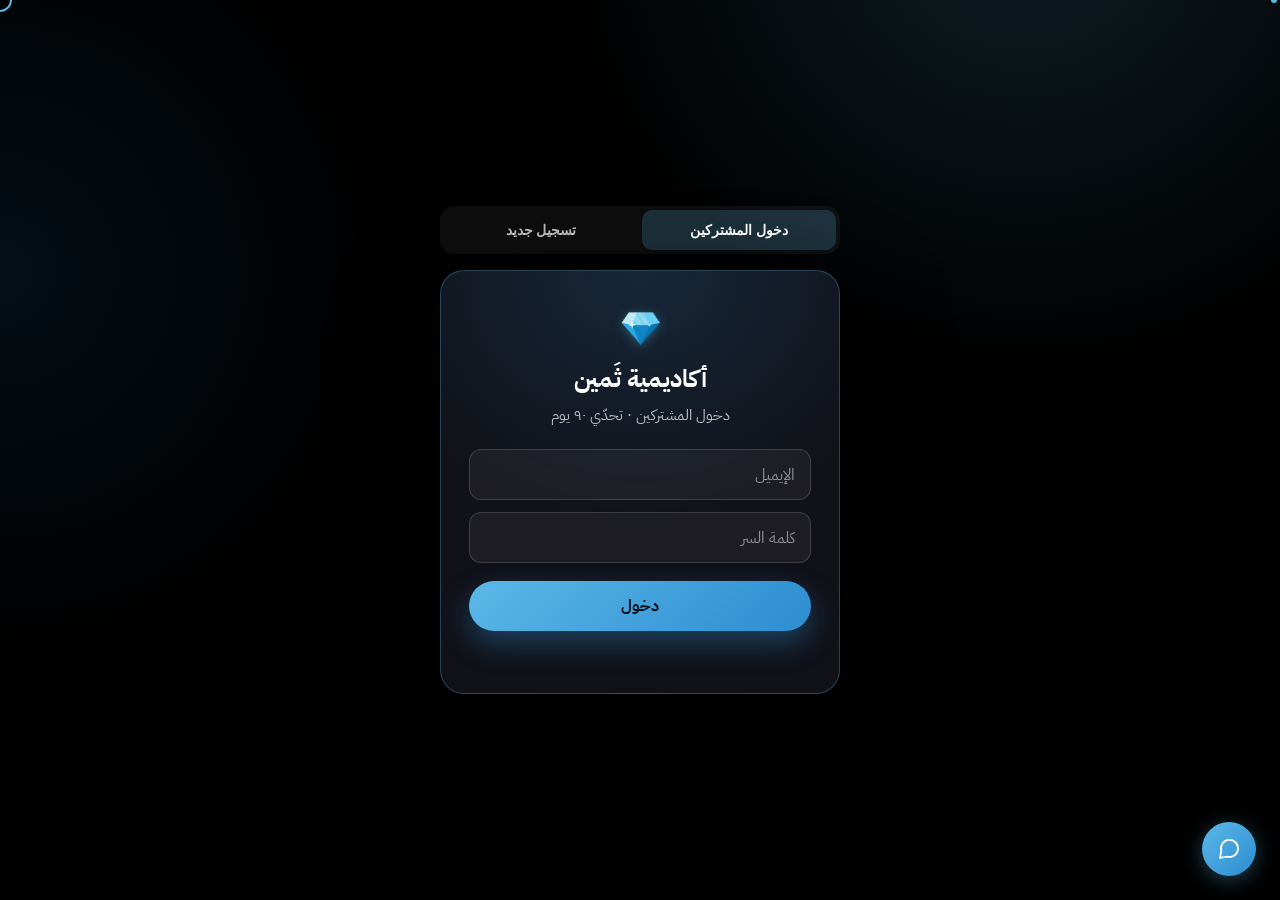
<file: academy.html>
<!DOCTYPE html>
<html lang="ar" dir="rtl">
<head>
  <meta charset="UTF-8" />
  <meta name="viewport" content="width=device-width, initial-scale=1.0, viewport-fit=cover" />
  <meta name="robots" content="noindex, nofollow" />
  <meta http-equiv="Cache-Control" content="no-cache, no-store, must-revalidate" />
  <meta http-equiv="Pragma" content="no-cache" />
  <meta http-equiv="Expires" content="0" />
  <title>أكاديمية ثَمين</title>
  <link rel="icon" href="favicon.ico" sizes="any" />
  <link rel="icon" type="image/png" sizes="32x32" href="favicon-32.png" />
  <link rel="icon" type="image/png" sizes="192x192" href="favicon-192.png" />
  <link rel="apple-touch-icon" href="favicon-192.png" />
  <link rel="manifest" href="site.webmanifest" />
  <link rel="preconnect" href="https://fonts.googleapis.com" />
  <link rel="preconnect" href="https://fonts.gstatic.com" crossorigin />
  <link rel="preconnect" href="https://hwzpjxxfdqsjymxbjokv.supabase.co" />
  <link rel="preconnect" href="https://iframe.mediadelivery.net" />
  <link rel="dns-prefetch" href="https://cdn.embed.ly" />
  <link href="https://fonts.googleapis.com/css2?family=IBM+Plex+Sans+Arabic:wght@300;400;500;600;700&display=swap" rel="stylesheet" />
  <link rel="stylesheet" href="styles.css?v=30" />
  <link rel="stylesheet" href="admin.css?v=15" />
  <link rel="stylesheet" href="academy-v2.css?v=132" />
</head>
<body>
  <div class="custom-cursor" id="customCursor"></div>
  <div class="cursor-dot" id="cursorDot"></div>
  <div class="bg-glow" aria-hidden="true"></div>

  <!-- ====== شاشة الدخول ====== -->
  <section id="loginView" class="login-wrap">
    <div class="login-container">
      <!-- تبويبات -->
      <div class="login-tabs">
        <button class="login-tab active" data-tab="login">دخول المشتركين</button>
        <button class="login-tab" data-tab="register">تسجيل جديد</button>
      </div>

      <!-- كارد الدخول -->
      <form id="loginForm" class="login-card reveal-scale">
        <span class="brand-diamond">◆</span>
        <h1 class="reveal reveal-d1">أكاديمية ثَمين</h1>
        <p class="login-sub reveal reveal-d2">دخول المشتركين · تحدّي ٩٠ يوم</p>
        <input type="email" id="email" class="fld reveal reveal-d2" placeholder="الإيميل" autocomplete="username" required />
        <input type="password" id="password" class="fld reveal reveal-d3" placeholder="كلمة السر" autocomplete="current-password" required />
        <button type="submit" class="btn btn-primary reveal reveal-d4" id="loginBtn">دخول</button>
        <p class="msg" id="loginMsg" role="status"></p>
      </form>

      <!-- كارد التسجيل -->
      <div id="registerCard" class="login-card lead-card" hidden>
        <span id="regDiamond" class="brand-diamond" style="font-size:28px">◆</span>
        <h1 id="regTitle" style="font-size:20px;margin:8px 0 4px">سجّل اهتمامك بالدورة</h1>
        <p class="login-sub" id="regSubtitle">عبّي البيانات وراح نتواصل معك قريبًا</p>

        <!-- نموذج التسجيل -->
        <form id="regForm" class="rform" novalidate>
          <input type="text" id="regName" class="rfield" maxlength="60" placeholder="الاسم الكامل" autocomplete="name" required />
          <input type="email" id="regEmail" class="rfield" maxlength="100" placeholder="الإيميل الشخصي" autocomplete="email" required />
          <input type="tel" id="regPhone" class="rfield" maxlength="20" placeholder="رقم الهاتف مع كود الدولة (مثال: +964...)" autocomplete="tel" required />
          <select id="regCountry" class="rfield" required>
            <option value="">اختر بلدك</option>
            <option value="SA">السعودية</option>
            <option value="AE">الإمارات</option>
            <option value="KW">الكويت</option>
            <option value="QA">قطر</option>
            <option value="BH">البحرين</option>
            <option value="OM">عُمان</option>
            <option value="EG">مصر</option>
            <option value="JO">الأردن</option>
            <option value="IQ">العراق</option>
            <option value="SY">سوريا</option>
            <option value="LB">لبنان</option>
            <option value="PS">فلسطين</option>
            <option value="YE">اليمن</option>
            <option value="SD">السودان</option>
            <option value="LY">ليبيا</option>
            <option value="TN">تونس</option>
            <option value="DZ">الجزائر</option>
            <option value="MA">المغرب</option>
            <option value="MR">موريتانيا</option>
            <option value="OTHER">دولة أخرى</option>
          </select>
          <textarea id="regNotes" class="rfield" maxlength="300" rows="2" placeholder="ملاحظات إضافية (اختياري)"></textarea>
          <label class="lead-check">
            <input type="checkbox" id="regConfirm" required />
            <span>نعم، أنا مستعد أستثمر في نفسي وألتزم بالتحدي</span>
          </label>
          <button type="submit" class="btn btn-primary" id="regSubmit">أرسل طلبي</button>
          <p class="rform-msg" id="regMsg" role="status"></p>
          <a class="lead-support" href="https://wa.me/9647518838203?text=مرحباً، أواجه مشكلة في تعبئة نموذج التسجيل" target="_blank" rel="noopener">
            تواجه مشكلة؟ تواصل معنا على واتساب
          </a>
        </form>

        <!-- حالة الانتظار -->
        <style>
          #regStatusView{text-align:center;padding:32px 20px;max-width:280px;margin:0 auto;box-sizing:border-box}
          .ios-check{width:64px;height:64px;margin:0 auto 20px;display:block;will-change:stroke-dashoffset}
          .ios-check-circle{fill:none;stroke:#34c759;stroke-width:2;stroke-linecap:round;stroke-dasharray:151;stroke-dashoffset:151;animation:drawCircle 0.65s cubic-bezier(0.22,0.61,0.36,1) forwards}
          .ios-check-tick{fill:none;stroke:#34c759;stroke-width:2.5;stroke-linecap:round;stroke-linejoin:round;stroke-dasharray:32;stroke-dashoffset:32;animation:drawTick 0.3s cubic-bezier(0.22,0.61,0.36,1) 0.5s forwards}
          @keyframes drawCircle{0%{stroke-dashoffset:151}100%{stroke-dashoffset:0}}
          @keyframes drawTick{0%{stroke-dashoffset:32}100%{stroke-dashoffset:0}}
          #regStatusDesc{color:#ccc;font-size:15px;margin:0 0 20px;line-height:1.7}
          #regStatusBadge{display:inline-block;margin-bottom:20px}
          #regEditBtn{width:100%}
          #regStatusView .lead-support{display:block;text-align:center;margin-top:16px;font-size:13px;color:#25d366}
        </style>
        <div id="regStatusView" class="lead-status-view" hidden>
          <svg class="ios-check" viewBox="0 0 52 52">
            <circle class="ios-check-circle" cx="26" cy="26" r="24"/>
            <path class="ios-check-tick" d="M14 27l8 8 16-16"/>
          </svg>
          <p id="regStatusDesc">تم تسجيل معلوماتك، سيتم التواصل معك في أقرب وقت</p>
          <span id="regStatusBadge" class="status-badge pending">قيد المراجعة</span>
          <button class="btn btn-primary" id="regEditBtn">عدّل بياناتك</button>
          <a class="lead-support" href="https://wa.me/9647518838203?text=مرحباً، أريد الاستفسار عن طلبي" target="_blank" rel="noopener">
            استفسر عن طلبك
          </a>
        </div>
      </div>
    </div>
  </section>

  <!-- ====== المنصّة ====== -->
  <section id="appView" hidden>
    <header class="acad-nav">
      <a class="nav-brand" href="index.html" id="navHome" title="الصفحة الرئيسية"><span class="brand-diamond">◆</span> أكاديمية ثَمين</a>
      <nav class="nav-tabs">
        <button class="nav-tab on" data-view="courses"><svg viewBox="0 0 24 24" fill="none" stroke="currentColor" stroke-width="2" stroke-linecap="round" stroke-linejoin="round"><path d="M4 5a2 2 0 0 1 2-2h6v16H6a2 2 0 0 0-2 2zM20 5a2 2 0 0 0-2-2h-6v16h6a2 2 0 0 1 2 2z"/></svg> الدورات</button>
        <button class="nav-tab" data-view="community"><svg viewBox="0 0 24 24" fill="none" stroke="currentColor" stroke-width="2" stroke-linecap="round" stroke-linejoin="round"><path d="M21 11.5a8.5 8.5 0 0 1-12.6 7.4L3 21l2.1-5.4A8.5 8.5 0 1 1 21 11.5z"/></svg> المجتمع<span class="tab-badge" id="commTabBadge" hidden></span></button>
        <button class="nav-tab" data-view="calls"><svg viewBox="0 0 24 24" fill="none" stroke="currentColor" stroke-width="2" stroke-linecap="round" stroke-linejoin="round"><path d="M22 16.9v3a2 2 0 0 1-2.2 2 19.8 19.8 0 0 1-8.6-3 19.5 19.5 0 0 1-6-6 19.8 19.8 0 0 1-3-8.6A2 2 0 0 1 4.1 2h3a2 2 0 0 1 2 1.7c.1 1 .4 1.9.7 2.8a2 2 0 0 1-.5 2.1L8.1 9.9a16 16 0 0 0 6 6l1.3-1.3a2 2 0 0 1 2.1-.4c.9.3 1.8.6 2.8.7a2 2 0 0 1 1.7 2z"/></svg> مكالماتي</button>
        <button class="nav-tab" data-view="account"><svg viewBox="0 0 24 24" fill="none" stroke="currentColor" stroke-width="2" stroke-linecap="round" stroke-linejoin="round"><circle cx="12" cy="8" r="4"/><path d="M5 21a7 7 0 0 1 14 0"/></svg> حسابي</button>
      </nav>
      <div class="nav-right">
        <button class="nav-bell" id="bellBtn" aria-label="الإشعارات">
          <svg viewBox="0 0 24 24" fill="none" stroke="currentColor" stroke-width="2" stroke-linecap="round" stroke-linejoin="round"><path d="M18 8a6 6 0 0 0-12 0c0 7-3 9-3 9h18s-3-2-3-9"/><path d="M13.7 21a2 2 0 0 1-3.4 0"/></svg>
          <span class="bell-badge" id="bellBadge" hidden>0</span>
        </button>
        <div class="notif-panel" id="notifPanel" hidden>
          <div class="notif-panel-head"><b>الإشعارات</b></div>
          <div class="notif-list" id="notifList"></div>
        </div>
        <button class="nav-menu-btn" id="navMenuBtn" aria-label="القائمة" aria-haspopup="true">
          <span class="nav-avatar" id="navAvatar">؟</span>
          <svg class="nav-menu-chev" viewBox="0 0 24 24" fill="none" stroke="currentColor" stroke-width="2.4" stroke-linecap="round" stroke-linejoin="round"><path d="M6 9l6 6 6-6"/></svg>
        </button>
        <div class="nav-menu" id="navMenu" hidden>
          <div class="nav-menu-head">
            <span class="nav-avatar lg" id="navAvatarLg">؟</span>
            <div class="nav-menu-id"><b id="meName"></b><small id="meEmail"></small></div>
          </div>
          <div class="nav-menu-stats">
            <div><b id="progPct">0%</b><small>إنجازك</small></div>
            <div><b id="callsLeft">0</b><small>دروس مكتملة</small></div>
          </div>
          <button class="nav-menu-item" id="channelsBtn">
            <svg viewBox="0 0 24 24" fill="none" stroke="currentColor" stroke-width="1.9" stroke-linecap="round" stroke-linejoin="round"><path d="M3 11v2a1 1 0 0 0 1 1h3l5 4V6L7 10H4a1 1 0 0 0-1 1z"/><path d="M16 9a3 3 0 0 1 0 6"/></svg>
            القنوات والتحديثات
          </button>
          <button class="nav-menu-item" id="welcomeBtn">
            <svg viewBox="0 0 24 24" fill="none" stroke="currentColor" stroke-width="1.9" stroke-linecap="round" stroke-linejoin="round"><path d="M12 3l1.9 4.8L18.7 9.7l-4.8 1.9L12 16.4 10.1 11.6 5.3 9.7l4.8-1.9z"/></svg>
            البداية والإرشادات
          </button>
          <button class="nav-menu-item" id="guideBtn">
            <svg viewBox="0 0 24 24" fill="none" stroke="currentColor" stroke-width="1.9" stroke-linecap="round" stroke-linejoin="round"><path d="M22 12h-6l-2 3h-4l-2-3H2"/><path d="M5.5 5h13l3.5 7v6a1 1 0 0 1-1 1H3a1 1 0 0 1-1-1v-6z"/></svg>
            رسائلي
          </button>
          <button class="nav-menu-item danger" id="logoutBtn">
            <svg viewBox="0 0 24 24" fill="none" stroke="currentColor" stroke-width="1.9" stroke-linecap="round" stroke-linejoin="round"><path d="M9 21H5a2 2 0 0 1-2-2V5a2 2 0 0 1 2-2h4M16 17l5-5-5-5M21 12H9"/></svg>
            تسجيل الخروج
          </button>
        </div>
      </div>
    </header>

    <!-- ===== عرض الدورات ===== -->
    <div id="viewCourses">
      <div id="challengeBanner" class="chal-banner" hidden>
        <button class="chal-x" id="chalX" type="button" aria-label="إخفاء اليوم">
          <svg viewBox="0 0 24 24" fill="none" stroke="currentColor" stroke-width="2" stroke-linecap="round"><path d="M6 6l12 12M18 6L6 18"/></svg>
        </button>
        <div class="chal-ring" id="chalRing"><div class="chal-ring-in"><b id="chalDay">١</b><small>اليوم</small></div></div>
        <div class="chal-main">
          <div class="chal-head">
            <h3>تحدّي ٩٠ يوم</h3>
            <span class="chal-left" id="chalLeft">باقي ٨٩ يوم</span>
          </div>
          <div class="chal-bar"><span id="chalBar"></span></div>
          <p class="chal-msg" id="chalMsg"></p>
        </div>
      </div>
      <div class="acad-grid" id="acadGrid">
        <aside class="col courses-col">
          <h3 class="col-h">دوراتي</h3>
          <div id="coursesCol"></div>
        </aside>
        <div class="col center-col">
          <h2 class="lesson-title" id="lTitle">—</h2>
          <div class="player-box"><div id="playerHost"></div></div>
          <div class="watch-wrap">
            <div class="watch-prog"><span id="watchFill"></span></div>
            <p class="watch-label" id="watchLabel">شغّل الدرس — يُحتسب إنجازك تلقائيًا حسب مشاهدتك</p>
          </div>
          <div class="notes-box" id="notesBox">
            <div class="notes-head">
              <h4><svg viewBox="0 0 24 24" fill="none" stroke="currentColor" stroke-width="1.9" stroke-linecap="round" stroke-linejoin="round"><path d="M12 20h9"/><path d="M16.5 3.5a2.1 2.1 0 0 1 3 3L7 19l-4 1 1-4z"/></svg> ملاحظاتي على هذا الدرس</h4>
              <button class="btn btn-primary btn-sm" id="addNoteBtn">＋ ملاحظة على <b id="noteAtLabel">0:00</b></button>
            </div>
            <div class="note-editor" id="noteEditor" hidden>
              <div class="note-at">📍 على الدقيقة <b id="noteAtFixed">0:00</b></div>
              <textarea id="noteText" rows="2" maxlength="500" placeholder="اكتب ملاحظتك على هذه اللحظة…"></textarea>
              <div class="note-ed-actions">
                <button class="btn btn-primary btn-sm" id="saveNoteBtn">حفظ الملاحظة</button>
                <button class="btn btn-ghost btn-sm" id="cancelNoteBtn">إلغاء</button>
              </div>
            </div>
            <div id="notesList" class="notes-list"></div>
          </div>

          <div class="lesson-desc" id="lDesc"></div>
        </div>
        <aside class="col lessons-col">
          <h3 class="col-h">دروس</h3>
          <div id="plList"></div>
        </aside>
      </div>
    </div>

    <!-- ===== عرض المجتمع ===== -->
    <div id="viewCommunity" class="community-wrap" hidden>
      <div class="comm-layout">
        <!-- جانب: القنوات + الأعضاء -->
        <aside class="comm-side">
          <div class="comm-channels" id="commChannels">
            <button class="chan on" data-ch="general"><span class="chan-ic">#</span> العام</button>
            <button class="chan" data-ch="achievements"><span class="chan-ic">★</span> الإنجازات</button>
            <button class="chan gold" data-ch="jobs"><span class="chan-ic">◆</span> فرص عمل</button>
          </div>
          <div class="comm-members">
            <h4>الأعضاء <span id="memCount"></span></h4>
            <div id="memList"></div>
          </div>
        </aside>

        <!-- الشات -->
        <div class="comm-card">
          <div class="comm-head">
            <div class="comm-head-txt">
              <h2 id="chanTitle">العام</h2>
              <p id="chanDesc">شارك، اسأل، وتفاعل مع باقي المتدربين</p>
            </div>
            <input id="commSearch" class="comm-search" placeholder="بحث في الرسائل…" autocomplete="off" />
          </div>
          <div class="comm-messages" id="commMessages">
            <p class="hint" style="text-align:center;padding:30px">جارٍ التحميل…</p>
          </div>
          <button type="button" id="commScrollBtn" class="comm-scroll-btn" hidden aria-label="النزول لآخر الرسائل">
            <svg viewBox="0 0 24 24" fill="none" stroke="currentColor" stroke-width="2.4" stroke-linecap="round" stroke-linejoin="round"><path d="M12 5v14M6 13l6 6 6-6"/></svg>
          </button>
          <div id="filePreview" class="file-preview" hidden></div>
          <div id="replyBar" class="reply-bar" hidden></div>
          <div id="mentionList" class="mention-list" hidden></div>
          <div id="emojiPanel" class="emoji-panel" hidden></div>
          <form class="comm-compose" id="commForm">
            <button type="button" class="comp-icon" id="emojiBtn" title="إيموجي" aria-label="إيموجي">
              <svg viewBox="0 0 24 24" fill="none" stroke="currentColor" stroke-width="2" stroke-linecap="round" stroke-linejoin="round"><circle cx="12" cy="12" r="9"/><path d="M8.5 14a4 4 0 0 0 7 0"/><path d="M9 9.5h.01"/><path d="M15 9.5h.01"/></svg>
            </button>
            <button type="button" class="comp-icon" id="attachBtn" title="إرفاق فيديو/صورة" aria-label="إرفاق">
              <svg viewBox="0 0 24 24" fill="none" stroke="currentColor" stroke-width="2" stroke-linecap="round" stroke-linejoin="round"><path d="M21 11.5l-8.5 8.5a5 5 0 0 1-7-7l8.5-8.5a3.5 3.5 0 0 1 5 5l-8.5 8.5a2 2 0 0 1-3-3l7.8-7.8"/></svg>
            </button>
            <input type="file" id="commFile" accept="image/*,video/*,image/gif" hidden />
            <input id="commInput" placeholder="اكتب رسالتك…" maxlength="700" autocomplete="off" />
            <button class="btn btn-primary" type="submit" id="commSend">إرسال</button>
          </form>

          <!-- نموذج فرص العمل -->
          <form class="job-form" id="jobForm" hidden>
            <textarea id="jobDesc" rows="2" maxlength="600" placeholder="العمل المطلوب / وصف الفرصة…"></textarea>
            <div class="job-row">
              <input id="jobChannel" placeholder="🔗 رابط قناتك / معرض أعمالك (اختياري)" autocomplete="off" />
              <input id="jobPrice" placeholder="💰 السعر (اختياري)" autocomplete="off" />
            </div>
            <input id="jobContact" placeholder="📞 رابط تواصل مباشر أو رقم واتساب" autocomplete="off" />
            <button class="btn btn-primary" type="submit" id="jobSend">✦ نشر الفرصة</button>
          </form>
        </div>
      </div>
    </div>

    <!-- ===== عرض الحساب ===== -->
    <div id="viewAccount" class="account-wrap" hidden>
      <div class="acc-grid">
        <section class="acc-card acc-profile">
          <div class="acc-avatar-wrap">
            <div class="acc-avatar" id="accAvatar">؟</div>
            <button type="button" class="acc-av-btn" id="accAvBtn" title="تغيير الصورة" aria-label="تغيير الصورة">
              <svg viewBox="0 0 24 24" fill="none" stroke="currentColor" stroke-width="2" stroke-linecap="round" stroke-linejoin="round"><path d="M23 19a2 2 0 0 1-2 2H3a2 2 0 0 1-2-2V8a2 2 0 0 1 2-2h4l2-3h6l2 3h4a2 2 0 0 1 2 2z"/><circle cx="12" cy="13" r="4"/></svg>
            </button>
            <input type="file" id="accAvFile" accept="image/*" hidden />
          </div>
          <h2 id="accName">—</h2>
          <p class="acc-email" id="accEmail">—</p>
          <p class="acc-since" id="accSince"></p>
          <p class="msg" id="accAvMsg" role="status"></p>
        </section>

        <section class="acc-card">
          <h3>📈 تقدّمي</h3>
          <div class="acc-overall">
            <div class="acc-ring" id="accRing"><b id="accPct">0%</b></div>
            <div class="acc-overall-txt"><b id="accDone">0</b> من <b id="accTotal">0</b> درس مكتمل</div>
          </div>
          <div id="accCourses" class="acc-courses"></div>
        </section>

        <section class="acc-card">
          <h3>📞 مكالماتي الشهرية</h3>
          <p class="hint">لك مكالمة استشارية كل شهر، لمدة ٣ أشهر من تاريخ اشتراكك.</p>
          <div id="accCalls" class="acc-calls"></div>
        </section>

        <section class="acc-card">
          <h3>🏆 إنجازاتي</h3>
          <div id="accBadges" class="acc-badges"></div>
          <div id="accAchPosts" class="acc-achposts"></div>
        </section>

        <section class="acc-card">
          <h3>🔒 تغيير كلمة السر</h3>
          <input type="password" id="accPass1" class="fld" placeholder="كلمة السر الجديدة" autocomplete="new-password" />
          <input type="password" id="accPass2" class="fld" placeholder="تأكيد كلمة السر" autocomplete="new-password" />
          <button class="btn btn-primary" id="accPassBtn">حفظ كلمة السر</button>
          <p class="msg" id="accPassMsg" role="status"></p>
        </section>
      </div>
    </div>

    <!-- ===== عرض المكالمات ===== -->
    <div id="viewCalls" class="calls-wrap" hidden>
      <section class="call-card call-group" id="groupCallCard">
        <div class="call-ic"><svg viewBox="0 0 24 24" fill="none" stroke="currentColor" stroke-width="1.9" stroke-linecap="round" stroke-linejoin="round"><circle cx="9" cy="8" r="3.2"/><path d="M3.5 19a5.5 5.5 0 0 1 11 0"/><path d="M16 5a3.2 3.2 0 0 1 0 6.2M16.5 13.2A5.5 5.5 0 0 1 20.5 19"/></svg></div>
        <h3>المكالمة الجماعية الشهرية</h3>
        <p class="call-sub">جلسة مباشرة لكل المتدربين — تسأل، تعرض شغلك، وتاخذ ملاحظات منّا.</p>
        <div class="call-when" id="groupWhen">—</div>
        <div class="call-countdown" id="groupCountdown" hidden></div>
        <div class="call-reminder" id="groupReminder"></div>
        <button class="call-join-btn" id="joinGroupCall" disabled>انضم للمكالمة</button>
      </section>

      <!-- المكالمات المكتملة -->
      <div id="callsDone" class="calls-done" hidden></div>

      <!-- صندوق تجهيز الأسئلة -->
      <section class="call-card qbox" id="qBox">
        <div class="qbox-head">
          <h3>📋 جهّز أسئلتك للمكالمة</h3>
          <p class="call-sub">اكتب كل سؤال أو نقطة تبي تسأل عنها — لا يضيع عليك شي وقت المكالمة.</p>
        </div>
        <div class="q-add">
          <input type="text" id="qInput" maxlength="300" placeholder="اكتب سؤالك هنا…" />
          <button class="btn btn-primary btn-sm" id="qAddBtn">＋ أضف</button>
        </div>
        <div id="qList" class="q-list"></div>
      </section>
    </div>

    <footer class="acad-footer">
      <div class="foot-socials" id="footSocials"></div>
      <p class="foot-copy"><span class="brand-diamond"></span> أكاديمية ثَمين — جميع الحقوق محفوظة</p>
    </footer>

    <!-- ===== نافذة الترحيب والإرشادات (تظهر مرة) ===== -->
    <div id="welcomeModal" class="guide-overlay" hidden>
      <div class="guide-card">
        <button class="guide-x" id="welcomeX" type="button" aria-label="إغلاق">✕</button>
        <div class="guide-emoji"><svg viewBox="0 0 24 24" fill="none" stroke="currentColor" stroke-width="1.7" stroke-linecap="round" stroke-linejoin="round"><path d="M12 3l1.9 4.8L18.7 9.7l-4.8 1.9L12 16.4 10.1 11.6 5.3 9.7l4.8-1.9z"/><path d="M5 4v3M3.5 5.5h3M19 16v3M17.5 17.5h3"/></svg></div>
        <h2 class="guide-title">أهلاً فيك في أكاديمية ثَمين</h2>
        <p class="guide-lead">هذي خطوات البداية، وأهم شي تعرفه قبل ما تبدأ رحلتك 🤍</p>

        <h3 class="guide-sub">ابدأ من هنا</h3>
        <ul class="guide-list">
          <li>افتح «الدورات» وابدأ من أول درس — تقدّمك ينحفظ لحاله وتكمّل من وين وقفت.</li>
          <li>شاهد بتركيز، وعيد الدرس لو احتجت، ولا تتخطّى أي مقطع.</li>
          <li>طبّق بيدك بعد كل درس — هذا اللي يثبّت اللي تعلّمته.</li>
          <li>استخدم لقطاتك أو لقطات من مواقع مثل Pixels وجرّب تسوي سيناريو كامل.</li>
          <li>شارك شغلك في «المجتمع» وخذ ملاحظات، وتابع «فرص العمل».</li>
          <li>دوّن ملاحظاتك حتى ترجع لها، وخصّص وقت ثابت كل يوم.</li>
          <li>إذا صعب عليك شي ارجع كرّر الدرس — ولا تستعجل، التطور يحتاج استمرار.</li>
        </ul>

        <h3 class="guide-sub">تنبيه مهم — حماية حسابك</h3>
        <div class="guide-warn">
          <div class="guide-warn-head">
            <svg viewBox="0 0 24 24" fill="none" stroke="currentColor" stroke-width="2" stroke-linecap="round" stroke-linejoin="round"><path d="M12 3l9 16H3z"/><path d="M12 9v5M12 17h.01"/></svg>
            <b>حسابك شخصي — لا تشاركه مع أحد</b>
          </div>
          <ul>
            <li>حسابك مرتبط بجهازك، ومخصّص لك أنت فقط.</li>
            <li>النظام عندنا <b>يكشف عدد الأجهزة وأماكن الدخول</b> لكل حساب بدقّة.</li>
            <li>لو شاركت حسابك مع أي شخص ثاني، <b>يُحظر الحساب بالكامل</b> فورًا ولن تتمكّن من الوصول إلى الدورات.</li>
          </ul>
        </div>

        <div class="guide-actions">
          <button class="btn btn-primary" id="welcomeOk" type="button">فهمت، نبدأ</button>
          <button class="btn btn-ghost" id="welcomeSkip" type="button">تخطّي</button>
        </div>
      </div>
    </div>

    <!-- ===== نافذة رسائلي (التقدّم + الرسائل التحفيزية) ===== -->
    <div id="guideModal" class="guide-overlay" hidden>
      <div class="guide-card">
        <button class="guide-x" id="guideX" type="button" aria-label="إغلاق">✕</button>
        <div class="guide-emoji"><svg viewBox="0 0 24 24" fill="none" stroke="currentColor" stroke-width="1.7" stroke-linecap="round" stroke-linejoin="round"><path d="M22 12h-6l-2 3h-4l-2-3H2"/><path d="M5.5 5h13l3.5 7v6a1 1 0 0 1-1 1H3a1 1 0 0 1-1-1v-6z"/></svg></div>
        <h2 class="guide-title">رسائلي</h2>
        <p class="guide-lead">تقدّمك ورسالة تجيك كل يوم تثبّتك على طريقك — الأحدث فوق.</p>
        <div id="inboxList" class="inbox-list"></div>
        <div class="guide-actions">
          <button class="btn btn-primary" id="guideOk" type="button">تمام</button>
        </div>
      </div>
    </div>

    <!-- ===== نافذة القنوات ===== -->
    <div id="channelsModal" class="guide-overlay" hidden>
      <div class="guide-card">
        <button class="guide-x" id="channelsX" type="button" aria-label="إغلاق">✕</button>
        <div class="guide-emoji">📢</div>
        <h2 class="guide-title">انضم لقنواتنا وتابع كل جديد</h2>
        <p class="guide-lead">فيها الملفات، الشروحات، الأعمال، وكل التحديثات والمحتوى الجديد.</p>
        <div id="channelsList"></div>
        <div class="guide-actions">
          <button class="btn btn-primary" id="channelsJoined" type="button">تم الانضمام ✅</button>
          <button class="btn btn-ghost" id="channelsLater" type="button">تخطّي</button>
        </div>
      </div>
    </div>
  </section>

  <!-- ===== Chatbot ===== -->
  <div id="chatWidget" class="chat-widget">
    <button id="chatToggle" class="chat-toggle" aria-label="فتح المساعد">
      <svg class="chat-icon-open" viewBox="0 0 24 24" fill="none" stroke="currentColor" stroke-width="2"><path d="M21 11.5a8.5 8.5 0 0 1-10.6 8.2L3 21l1.3-7.4A8.5 8.5 0 1 1 21 11.5z"/></svg>
      <svg class="chat-icon-close" viewBox="0 0 24 24" fill="none" stroke="currentColor" stroke-width="2"><path d="M18 6L6 18M6 6l12 12"/></svg>
    </button>
    <div id="chatBox" class="chat-box">
      <div class="chat-header">
        <span>مساعدك الشخصي</span>
        <span class="chat-badge">AI</span>
        <button id="chatClose" class="chat-close" aria-label="إغلاق">
          <svg viewBox="0 0 24 24" fill="none" stroke="currentColor" stroke-width="2"><path d="M18 6L6 18M6 6l12 12"/></svg>
        </button>
      </div>
      <div id="chatMessages" class="chat-messages">
        <div class="chat-msg bot">أهلاً! كيف أقدر أساعدك؟</div>
      </div>
      <form id="chatForm" class="chat-input-wrap">
        <input type="text" id="chatInput" class="chat-input" placeholder="اكتب سؤالك..." autocomplete="off" />
        <button type="submit" class="chat-send" aria-label="إرسال">
          <svg viewBox="0 0 24 24" fill="none" stroke="currentColor" stroke-width="1.5" stroke-linecap="round" stroke-linejoin="round"><line x1="20" y1="12" x2="4" y2="12"/><polyline points="10 18 4 12 10 6"/></svg>
        </button>
      </form>
    </div>
  </div>

  <script defer src="https://cdn.embed.ly/player-0.1.0.min.js"></script>
  <script defer src="https://meet.jit.si/external_api.js"></script>
  <script defer src="academy.js?v=82"></script>
</body>
</html>
</file>
<file: styles.css>
/* =========================================================
   ثَمين — Landing Page
   هوية البراند مركزة في المتغيّرات بالأسفل (مطابقة لـ brand.ts)
   ========================================================= */

:root {
  --bg:        #000000;
  --bg-soft:   #0a0a0d;
  --bg-panel:  #111118;

  --primary:      #2C8DD0;
  --primary-light:#5BB8E8;
  --primary-soft: #8FD9F0;
  --primary-glow: #c8e8f8;
  --primary-deep: #134870;

  --text:        #ffffff;
  --text-muted:  rgba(255,255,255,0.72);
  --text-subtle: rgba(255,255,255,0.5);

  --grad-title: linear-gradient(180deg, #ffffff 0%, #8FD9F0 60%, #5BB8E8 100%);
  --grad-cta:   linear-gradient(135deg, #5BB8E8 0%, #2C8DD0 100%);

  --font-ar: "IBM Plex Sans Arabic", "SF Arabic", "Geeza Pro", system-ui, sans-serif;

  --maxw: 1100px;
  --radius: 22px;
  --ease-out: cubic-bezier(0.16, 1, 0.3, 1);
}

* { box-sizing: border-box; margin: 0; padding: 0; }

html { scroll-behavior: smooth; }

body {
  background: var(--bg);
  color: var(--text);
  font-family: var(--font-ar);
  line-height: 1.6;
  -webkit-font-smoothing: antialiased;
  overflow-x: hidden;
}

/* خلفية متوهجة ثابتة */
.bg-glow {
  position: fixed;
  inset: 0;
  z-index: -1;
  background:
    radial-gradient(60vw 60vw at 80% -10%, rgba(91,184,232,0.18), transparent 60%),
    radial-gradient(50vw 50vw at 0% 30%, rgba(19,72,112,0.22), transparent 60%),
    var(--bg);
}

/* ---------- الشريط العلوي ---------- */
.topbar {
  position: sticky;
  top: 0;
  z-index: 50;
  display: flex;
  align-items: center;
  justify-content: space-between;
  padding: 16px clamp(18px, 5vw, 48px);
  backdrop-filter: blur(14px);
  background: rgba(0,0,0,0.45);
  border-bottom: 1px solid rgba(255,255,255,0.06);
}
.brand {
  display: flex;
  align-items: center;
  gap: 10px;
  text-decoration: none;
  color: var(--text);
}
.brand-name { font-weight: 800; font-size: 22px; letter-spacing: 0.5px; }
.brand-diamond {
  display: inline-block;
  width: 1.15em;
  height: 1.15em;
  font-size: 22px;
  vertical-align: -0.22em;
  line-height: 1.15em;
  overflow: hidden;
  color: transparent;
  background: url("logo.png") center/contain no-repeat;
  filter: drop-shadow(0 2px 6px rgba(91,184,232,0.35));
}
.topbar-cta {
  text-decoration: none;
  color: #04121d;
  font-weight: 800;
  font-size: 15px;
  padding: 9px 20px;
  background: var(--grad-cta);
  border-radius: 999px;
  animation: glowPulse 2.2s ease-in-out infinite;
  transition: transform 0.25s var(--ease-out);
}
.topbar-cta:hover { transform: translateY(-1px); }

/* ---------- البطل ---------- */
.hero {
  max-width: var(--maxw);
  margin: 0 auto;
  padding: clamp(40px, 8vw, 84px) clamp(20px, 6vw, 40px) clamp(14px, 2.5vw, 22px);
  text-align: center;
}
/* الفيديو ملتصق بالكلام فوقه — كتلة واحدة مرتبة */
#video.section { padding-top: clamp(8px, 2vw, 18px); }
.eyebrow {
  color: var(--primary-soft);
  font-weight: 700;
  font-size: clamp(13px, 2.6vw, 16px);
  letter-spacing: 1px;
  margin-bottom: 16px;
  text-transform: none;
}
.hero-title {
  font-size: clamp(38px, 9vw, 84px);
  font-weight: 900;
  line-height: 1.1;
  letter-spacing: -0.5px;
}
.hero-title span {
  background: var(--grad-title);
  -webkit-background-clip: text;
  background-clip: text;
  -webkit-text-fill-color: transparent;
}
.hero-ai {
  font-size: clamp(16px, 3.8vw, 23px);
  font-weight: 700;
  margin-top: 16px;
  color: var(--text);
}
.hero-ai span {
  background: var(--grad-title);
  -webkit-background-clip: text;
  background-clip: text;
  -webkit-text-fill-color: transparent;
}

/* ---------- Social Proof Bar ---------- */
.social-proof {
  display: flex;
  align-items: center;
  justify-content: center;
  gap: 20px;
  margin-top: 36px;
  padding: 14px 28px;
  background: rgba(255,255,255,0.04);
  border: 1px solid rgba(255,255,255,0.08);
  border-radius: 60px;
  width: fit-content;
  margin-left: auto;
  margin-right: auto;
  flex-wrap: wrap;
}
.sp-avatars {
  display: flex;
  align-items: center;
}
.sp-avatar {
  width: 54px;
  height: 54px;
  border-radius: 50%;
  border: 3px solid var(--bg);
  box-shadow: 0 0 0 1px rgba(91,184,232,0.3);
  margin-right: -16px;
  transition: transform 0.3s var(--ease-out), box-shadow 0.3s;
  position: relative;
  z-index: 1;
  cursor: default;
}
.sp-avatar > img {
  width: 100%;
  height: 100%;
  border-radius: 50%;
  object-fit: cover;
}
.sp-avatar:hover {
  transform: scale(1.1) translateY(-4px);
  box-shadow: 0 0 0 2px var(--primary-light), 0 8px 20px rgba(91,184,232,0.3);
  z-index: 10;
}
.sp-tooltip {
  position: absolute;
  bottom: calc(100% + 12px);
  left: 50%;
  transform: translateX(-50%) translateY(6px);
  background: #1a1a1f;
  border: 1px solid rgba(255,255,255,0.12);
  border-radius: 12px;
  padding: 10px 14px;
  white-space: nowrap;
  opacity: 0;
  pointer-events: none;
  transition: opacity 0.25s, transform 0.25s var(--ease-out);
  box-shadow: 0 12px 32px rgba(0,0,0,0.5);
  display: flex;
  flex-direction: column;
  gap: 2px;
}
.sp-tooltip::after {
  content: '';
  position: absolute;
  top: 100%;
  left: 50%;
  transform: translateX(-50%);
  border: 6px solid transparent;
  border-top-color: #1a1a1f;
}
.sp-avatar:hover .sp-tooltip {
  opacity: 1;
  transform: translateX(-50%) translateY(0);
}
.sp-tooltip-name {
  display: flex;
  align-items: center;
  gap: 6px;
  font-size: 14px;
  font-weight: 700;
  color: #fff;
}
.sp-verified {
  width: 16px;
  height: 16px;
  flex-shrink: 0;
}
.sp-tooltip-subs {
  font-size: 12px;
  color: rgba(255,255,255,0.6);
}
.sp-more {
  width: 54px;
  height: 54px;
  border-radius: 50%;
  background: var(--grad-cta);
  display: flex;
  align-items: center;
  justify-content: center;
  font-size: 15px;
  font-weight: 700;
  color: #fff;
  border: 3px solid var(--bg);
  margin-right: -16px;
}
.sp-info {
  display: flex;
  flex-direction: column;
  gap: 4px;
  padding-right: 16px;
}
.sp-text {
  font-size: 17px;
  color: var(--text-muted);
}
.sp-text strong {
  color: var(--text);
  font-weight: 700;
}
.sp-stars {
  color: #fbbf24;
  font-size: 18px;
  letter-spacing: 3px;
}

@media (max-width: 500px) {
  .social-proof {
    flex-direction: column;
    gap: 12px;
    padding: 16px 20px;
    border-radius: 20px;
  }
  .sp-info {
    text-align: center;
    padding-right: 0;
  }
}

.hero-sub {
  color: var(--text-muted);
  font-size: clamp(16px, 3.6vw, 21px);
  max-width: 620px;
  margin: 22px auto 0;
}
.hero-proof {
  color: var(--text-subtle);
  font-size: clamp(13.5px, 3vw, 16px);
  max-width: 560px;
  margin: 16px auto 0;
  line-height: 1.7;
}

/* ---------- مراحل البرنامج الثلاث ---------- */
.section-title span {
  background: var(--grad-title);
  -webkit-background-clip: text;
  background-clip: text;
  -webkit-text-fill-color: transparent;
}
.stages-lead {
  max-width: 740px;
  margin: 16px auto 0;
  text-align: center;
  color: var(--text-muted);
  font-size: clamp(15px, 3.2vw, 18px);
  line-height: 1.85;
}
.stages {
  display: grid;
  grid-template-columns: repeat(3, 1fr);
  gap: 18px;
  margin-top: 42px;
}
.stage {
  position: relative;
  background: var(--bg-panel);
  border: 1px solid rgba(255,255,255,0.08);
  border-radius: 20px;
  padding: 30px 26px 28px;
  transition: transform 0.3s var(--ease-out), border-color 0.3s, box-shadow 0.3s;
  overflow: hidden;
}
.stage::before {
  content: '';
  position: absolute;
  width: 200px;
  height: 200px;
  background: radial-gradient(circle, rgba(91,184,232,0.25) 0%, transparent 70%);
  border-radius: 50%;
  pointer-events: none;
  opacity: 0;
  transition: opacity 0.3s ease;
  transform: translate(-50%, -50%);
  left: var(--glow-x, 50%);
  top: var(--glow-y, 50%);
}
.stage:hover::before {
  opacity: 1;
}
.stage:hover {
  transform: translateY(-6px);
  border-color: rgba(91,184,232,0.35);
  box-shadow: 0 25px 50px rgba(0,0,0,0.4);
}
.stage:hover .stage-num {
  transform: scale(1.08);
  box-shadow: 0 12px 30px rgba(44,141,208,0.6);
}
.stage .stage-num {
  transition: transform 0.3s ease, box-shadow 0.3s ease;
}
.stage--featured {
  border-color: rgba(91,184,232,0.45);
  box-shadow: 0 0 0 1px rgba(91,184,232,0.22), 0 30px 60px rgba(0,0,0,0.5);
  background:
    radial-gradient(120% 90% at 100% 0%, rgba(44,141,208,0.16), transparent 55%),
    var(--bg-panel);
}
.stage-num {
  display: grid;
  place-items: center;
  width: 46px;
  height: 46px;
  border-radius: 50%;
  font-size: 20px;
  font-weight: 900;
  color: #04121d;
  background: var(--grad-cta);
  box-shadow: 0 10px 26px rgba(44,141,208,0.5);
  margin-bottom: 16px;
}
.stage h3 { font-size: 22px; font-weight: 800; margin-bottom: 12px; }
.stage p { color: var(--text-muted); font-size: 15.5px; line-height: 1.8; }
.stage-result {
  margin-top: 16px;
  padding-top: 14px;
  border-top: 1px solid rgba(255,255,255,0.08);
  color: var(--text) !important;
  font-size: 15px !important;
}
.stage-result b { color: var(--primary-soft); }
@media (max-width: 860px) {
  .stages { grid-template-columns: 1fr; }
}

/* ---------- إثبات الخبرة ---------- */
.proof-card {
  max-width: 860px;
  margin: 0 auto;
  text-align: center;
  border-radius: 28px;
  padding: clamp(34px, 6vw, 60px) clamp(24px, 6vw, 52px);
  background:
    radial-gradient(100% 120% at 50% 0%, rgba(44,141,208,0.16), transparent 60%),
    var(--bg-panel);
  border: 1px solid rgba(91,184,232,0.28);
  box-shadow: 0 40px 90px rgba(0,0,0,0.5);
}
.proof-badge {
  display: inline-block;
  font-weight: 700;
  font-size: 14px;
  color: var(--primary-soft);
  background: rgba(91,184,232,0.14);
  border: 1px solid rgba(91,184,232,0.32);
  border-radius: 999px;
  padding: 6px 18px;
  margin-bottom: 18px;
}
.proof-title { font-size: clamp(24px, 5vw, 40px); font-weight: 900; }
.proof-title span {
  background: var(--grad-title);
  -webkit-background-clip: text;
  background-clip: text;
  -webkit-text-fill-color: transparent;
}
.proof-lead {
  color: var(--text-muted);
  font-size: clamp(15px, 3.2vw, 18px);
  max-width: 640px;
  margin: 18px auto 0;
  line-height: 1.85;
}
.proof-stats {
  display: grid;
  grid-template-columns: repeat(3, 1fr);
  gap: 14px;
  margin: 34px 0 0;
}
.pstat {
  display: flex;
  flex-direction: column;
  align-items: center;
  padding: 28px 16px 24px;
  border-radius: 20px;
  background:
    radial-gradient(120% 80% at 50% 0%, rgba(44,141,208,0.14), transparent 62%),
    rgba(255,255,255,0.03);
  border: 1px solid rgba(91,184,232,0.22);
  box-shadow: inset 0 1px 0 rgba(255,255,255,0.06);
  transition: transform 0.3s var(--ease-out), border-color 0.3s, box-shadow 0.3s;
}
.pstat:hover {
  transform: translateY(-4px);
  border-color: rgba(91,184,232,0.5);
  box-shadow: 0 22px 44px rgba(0,0,0,0.45), inset 0 1px 0 rgba(255,255,255,0.08);
}
.pstat-ic {
  display: grid;
  place-items: center;
  width: 56px;
  height: 56px;
  font-size: 26px;
  line-height: 1;
  border-radius: 15px;
  background: rgba(91,184,232,0.12);
  border: 1px solid rgba(91,184,232,0.28);
  margin-bottom: 16px;
}
.pstat-num {
  display: inline-flex;
  align-items: baseline;
  gap: 2px;
  direction: ltr;
  line-height: 1.35;
}
.pstat b {
  display: inline-block;
  font-size: clamp(34px, 8vw, 54px);
  font-weight: 900;
  line-height: 1.35;
  padding-bottom: 0.12em;        /* مساحة للحرف النازل في "ملايين" */
  background: var(--grad-title);
  -webkit-background-clip: text;
  background-clip: text;
  -webkit-text-fill-color: transparent;
}
.pstat i {
  font-style: normal;
  font-size: clamp(20px, 4vw, 30px);
  font-weight: 900;
  color: var(--primary-light);
}
.pstat small {
  margin-top: 14px;
  padding-top: 12px;
  width: 72%;
  text-align: center;
  border-top: 1px solid rgba(255,255,255,0.08);
  color: var(--text-subtle);
  font-size: 13.5px;
  font-weight: 600;
}
@media (max-width: 560px) {
  .proof-stats { gap: 10px; }
  .pstat { padding: 22px 8px 18px; }
  .pstat-ic { width: 46px; height: 46px; font-size: 22px; margin-bottom: 12px; }
  .pstat small { width: 86%; font-size: 12.5px; }
}

/* صفوف الإثبات البصرية (قنوات + نماذج شغل) */
.proof-block { margin-top: 34px; }
.proof-block-title {
  font-size: clamp(15px, 3.2vw, 18px);
  font-weight: 700;
  color: var(--text-muted);
  margin-bottom: 18px;
}

/* Feedback Section */
#feedback-showcase {
  overflow: hidden;
}

/* Feedback Type Label */
.feedback-type-label {
  text-align: center;
  margin-top: 20px;
  min-height: 36px;
}
.feedback-type-label .type-badge {
  display: inline-flex;
  align-items: center;
  gap: 8px;
  padding: 8px 20px;
  border-radius: 30px;
  font-size: 0.9rem;
  font-weight: 500;
  background: rgba(91, 184, 232, 0.12);
  border: 1px solid rgba(91, 184, 232, 0.25);
  color: var(--primary-light);
  animation: fadeInUp 0.4s ease;
}
@keyframes fadeInUp {
  from { opacity: 0; transform: translateY(10px); }
  to { opacity: 1; transform: translateY(0); }
}

/* Feedback Slider */
.feedback-slider {
  position: relative;
  max-width: 1000px;
  margin: 50px auto 0;
  padding: 0 80px;
  overflow: hidden;
}
.slider-btn {
  position: absolute;
  top: 50%;
  transform: translateY(-50%);
  width: 50px;
  height: 50px;
  border-radius: 50%;
  background: rgba(255,255,255,0.06);
  border: 1px solid rgba(255,255,255,0.15);
  color: var(--text);
  font-size: 28px;
  font-weight: 300;
  cursor: pointer;
  display: flex;
  align-items: center;
  justify-content: center;
  transition: all 0.3s ease;
  z-index: 10;
}
.slider-prev { left: 0; }
.slider-next { right: 0; }
.slider-btn:hover {
  background: rgba(91,184,232,0.2);
  border-color: var(--primary-light);
  transform: translateY(-50%) scale(1.1);
}
.slider-container {
  display: flex;
  align-items: center;
  justify-content: center;
  position: relative;
  height: 550px;
  width: 100%;
  max-width: 100%;
}
.slider-item {
  position: absolute;
  width: 260px;
  border-radius: 32px;
  overflow: hidden;
  background: #fff;
  border: 5px solid #222;
  box-shadow: 0 30px 60px rgba(0,0,0,0.5);
  transition: all 0.6s cubic-bezier(0.4, 0, 0.2, 1);
  cursor: pointer;
}
.slider-item img {
  width: 100%;
  display: block;
  pointer-events: none;
  -webkit-user-drag: none;
  user-select: none;
}
.slider-item.pos-left {
  transform: translateX(-115%) scale(0.8);
  opacity: 0.5;
  z-index: 1;
}
.slider-item.pos-center {
  transform: translateX(0) scale(1);
  opacity: 1;
  z-index: 3;
  box-shadow: 0 40px 80px rgba(0,0,0,0.6);
}
.slider-item.pos-right {
  transform: translateX(115%) scale(0.8);
  opacity: 0.5;
  z-index: 1;
}
.slider-item.pos-hidden {
  transform: scale(0.5);
  opacity: 0;
  z-index: 0;
}

@media (max-width: 800px) {
  .feedback-slider { padding: 0 60px; }
  .slider-container { height: 450px; touch-action: pan-y pinch-zoom; }
  .slider-item { width: 220px; }
  .slider-item.pos-left { transform: translateX(-115%) scale(0.75); }
  .slider-item.pos-right { transform: translateX(115%) scale(0.75); }
  .slider-btn { width: 44px; height: 44px; font-size: 24px; }
}
@media (max-width: 550px) {
  .feedback-slider { padding: 0 40px; overflow: hidden; }
  .slider-btn { width: 32px; height: 32px; font-size: 18px; }
  .slider-container { height: 520px; }
  .slider-item { width: 220px; border-radius: 18px; border-width: 3px; }
  .slider-item.pos-left { transform: translateX(-65%) scale(0.55); opacity: 0.2; }
  .slider-item.pos-right { transform: translateX(65%) scale(0.55); opacity: 0.2; }
  .slider-item.pos-center { box-shadow: 0 20px 40px rgba(0,0,0,0.5); }
}
@media (max-width: 400px) {
  .feedback-slider { padding: 0 35px; }
  .slider-container { height: 480px; }
  .slider-item { width: 200px; }
  .slider-item.pos-left { transform: translateX(-55%) scale(0.5); opacity: 0.15; }
  .slider-item.pos-right { transform: translateX(55%) scale(0.5); opacity: 0.15; }
  .slider-btn { width: 28px; height: 28px; font-size: 16px; }
}
.channels-row {
  display: flex;
  flex-wrap: wrap;
  justify-content: center;
  align-items: center;
  gap: clamp(14px, 4vw, 32px);
}
.channel {
  display: flex;
  flex-direction: column;
  align-items: center;
  gap: 8px;
}
.channel img {
  width: clamp(54px, 12vw, 72px);
  height: clamp(54px, 12vw, 72px);
  border-radius: 50%;
  object-fit: cover;
  border: 2px solid rgba(91,184,232,0.4);
  box-shadow: 0 10px 26px rgba(0,0,0,0.5);
}
.channel span { font-size: 13px; color: var(--text-subtle); }
.works-grid {
  display: grid;
  grid-template-columns: repeat(auto-fit, minmax(min(100%, 240px), 1fr));
  gap: 14px;
}
.work {
  position: relative;
  aspect-ratio: 16 / 9;
  border-radius: 14px;
  overflow: hidden;
  border: 1px solid rgba(255,255,255,0.1);
  background: var(--bg);
}
.work img, .work video { width: 100%; height: 100%; object-fit: cover; display: block; }
.work .work-views {
  position: absolute;
  inset-block-end: 10px;
  inset-inline-start: 10px;
  background: rgba(0,0,0,0.7);
  border: 1px solid rgba(255,255,255,0.15);
  color: #fff;
  font-size: 12.5px;
  font-weight: 700;
  padding: 4px 10px;
  border-radius: 999px;
  backdrop-filter: blur(4px);
}

/* ---------- Value Stack ---------- */
.offer-stack-lead {
  color: var(--text-muted);
  font-weight: 600;
  font-size: clamp(15px, 3.2vw, 17px);
  margin: 22px 0 16px;
}
.value-stack {
  display: grid;
  grid-template-columns: repeat(2, 1fr);
  gap: 14px;
  margin: 4px 0 8px;
}
.vstack-item {
  display: flex;
  align-items: flex-start;
  gap: 14px;
  text-align: start;
  background: rgba(255,255,255,0.04);
  border: 1px solid rgba(91,184,232,0.2);
  border-radius: 16px;
  padding: 18px;
}
.vstack-item > span { font-size: 26px; flex: none; line-height: 1.2; }
.vstack-item b { display: block; font-size: 16px; font-weight: 800; margin-bottom: 5px; }
.vstack-item small { color: var(--text-subtle); font-size: 13px; line-height: 1.6; }
@media (max-width: 680px) {
  .value-stack { grid-template-columns: 1fr; }
}
.hero-actions {
  display: flex;
  gap: 14px;
  justify-content: center;
  flex-wrap: wrap;
  margin-top: 36px;
}

/* ---------- الأزرار ---------- */
.btn {
  display: inline-block;
  text-decoration: none;
  font-weight: 800;
  font-size: 17px;
  padding: 15px 34px;
  border-radius: 999px;
  transition: transform 0.25s var(--ease-out), box-shadow 0.25s, background 0.25s;
  will-change: transform;
}
.btn:active { transform: scale(0.97); }
.btn-primary {
  color: #04121d;
  background: var(--grad-cta);
  box-shadow: 0 14px 40px rgba(44,141,208,0.45);
  animation: glowPulse 2.2s ease-in-out infinite;
}
.btn-primary:hover { transform: translateY(-2px); }

@keyframes glowPulse {
  0%, 100% { box-shadow: 0 14px 40px rgba(44,141,208,0.45), 0 0 0 0 rgba(91,184,232,0.0); }
  50%      { box-shadow: 0 16px 52px rgba(44,141,208,0.75), 0 0 26px 5px rgba(91,184,232,0.6); }
}
.btn-ghost {
  color: var(--text);
  background: rgba(255,255,255,0.06);
  border: 1px solid rgba(255,255,255,0.2);
}
.btn-ghost:hover { background: rgba(255,255,255,0.12); }
.btn-lg { font-size: 19px; padding: 18px 46px; }

/* ---------- الأقسام ---------- */
.section {
  max-width: var(--maxw);
  margin: 0 auto;
  padding: clamp(40px, 8vw, 90px) clamp(20px, 6vw, 40px);
}

/* ===== فاصل بين الأقسام ===== */
.section-divider {
  width: 100%;
  max-width: 200px;
  height: 2px;
  margin: 0 auto;
  background: linear-gradient(90deg, transparent, var(--primary-light), transparent);
  opacity: 0.5;
}
.section-divider-wide {
  max-width: 400px;
  height: 1px;
  margin: clamp(20px, 4vw, 40px) auto;
  background: linear-gradient(90deg, transparent, rgba(91,184,232,0.4), transparent);
}
.section-title {
  font-size: clamp(28px, 6vw, 46px);
  font-weight: 900;
  text-align: center;
  letter-spacing: -0.5px;
}
.section-sub {
  color: var(--text-subtle);
  text-align: center;
  font-size: clamp(15px, 3.2vw, 18px);
  margin: 10px auto 36px;
  max-width: 560px;
}

/* ---------- الفيديو ---------- */
.video-frame {
  position: relative;
  border-radius: var(--radius);
  overflow: hidden;
  background: #000;
  border: 1px solid rgba(255,255,255,0.08);
  box-shadow: 0 40px 90px rgba(0,0,0,0.6), inset 0 1px 0 rgba(255,255,255,0.08);
  display: flex;
  justify-content: center;
}
.video-frame video {
  display: block;
  width: auto;
  max-width: 100%;
  height: auto;
  max-height: 78vh;
  background: #000;
}

/* ---------- كنترولز الفيديو المخصّصة + فصول داخل الفيديو ---------- */
.vcontrols {
  position: absolute;
  inset-inline: 0;
  bottom: 0;
  z-index: 4;
  display: flex;
  align-items: center;
  gap: 12px;
  padding: 34px 16px 14px;
  direction: ltr;
  background: linear-gradient(to top, rgba(0,0,0,0.8), rgba(0,0,0,0.35) 55%, transparent);
  opacity: 1;
  transition: opacity 0.3s var(--ease-out);
}
/* أثناء التشغيل: تختفي إلا عند المرور على الفيديو */
.video-frame.playing .vcontrols { opacity: 0; }
.video-frame.playing:hover .vcontrols,
.video-frame.playing:focus-within .vcontrols { opacity: 1; }
.vc-btn {
  flex: none;
  display: grid;
  place-items: center;
  width: 38px;
  height: 38px;
  border: none;
  border-radius: 50%;
  cursor: pointer;
  background: rgba(255,255,255,0.14);
  transition: background 0.2s, transform 0.2s var(--ease-out);
}
.vc-btn:hover { background: rgba(255,255,255,0.26); transform: scale(1.08); }
.vc-btn svg { width: 18px; height: 18px; fill: #fff; }
.vc-btn .ic-pause { display: none; }
.video-frame.playing .vc-btn .ic-play { display: none; }
.video-frame.playing .vc-btn .ic-pause { display: block; }

.vc-progress {
  flex: 1;
  display: flex;
  align-items: center;
  gap: 5px;
  height: 22px;
  cursor: pointer;
}
.vc-seg {
  position: relative;
  height: 6px;
  border-radius: 999px;
  background: rgba(255,255,255,0.28);
  overflow: visible;
  cursor: pointer;
  transition: height 0.15s var(--ease-out);
}
.vc-seg:hover, .vc-seg.on { height: 10px; }
.vc-fill {
  position: absolute;
  inset-block: 0;
  left: 0;
  width: 0;
  border-radius: 999px;
  background: var(--grad-cta);
}
.vc-seg-label {
  position: absolute;
  bottom: 18px;
  left: 50%;
  transform: translateX(-50%) translateY(4px);
  white-space: nowrap;
  direction: rtl;
  font-size: 12px;
  font-weight: 700;
  color: #fff;
  background: rgba(0,0,0,0.85);
  border: 1px solid rgba(255,255,255,0.15);
  padding: 4px 10px;
  border-radius: 8px;
  opacity: 0;
  pointer-events: none;
  transition: opacity 0.18s, transform 0.18s var(--ease-out);
}
.vc-seg:hover .vc-seg-label, .vc-seg.on .vc-seg-label {
  opacity: 1;
  transform: translateX(-50%) translateY(0);
}
.vc-time {
  flex: none;
  min-width: 86px;
  text-align: center;
  color: #fff;
  font-size: 12.5px;
  font-weight: 700;
  font-variant-numeric: tabular-nums;
}
@media (max-width: 560px) {
  .vc-time { min-width: 0; font-size: 11px; }
  .vcontrols { gap: 8px; padding: 30px 10px 10px; }
  .vc-btn { width: 32px; height: 32px; }
}

.video-cta { text-align: center; margin-top: 26px; }

/* ---------- زر تشغيل الفيديو المتحرّك ---------- */
.video-play {
  position: absolute;
  top: 50%;
  left: 50%;
  transform: translate(-50%, -50%);
  width: 110px;
  height: 110px;
  border: none;
  background: transparent;
  cursor: pointer;
  display: grid;
  place-items: center;
  z-index: 3;
  transition: opacity 0.4s var(--ease-out), transform 0.4s var(--ease-out);
}
.video-play.hidden {
  opacity: 0;
  pointer-events: none;
  transform: translate(-50%, -50%) scale(0.5);
}
.vp-btn {
  position: relative;
  z-index: 2;
  width: 86px;
  height: 86px;
  border-radius: 50%;
  background: var(--grad-cta);
  display: grid;
  place-items: center;
  box-shadow: 0 12px 40px rgba(44, 141, 208, 0.6);
  animation: vpGlow 2.2s ease-in-out infinite;
  transition: transform 0.3s var(--ease-out);
}
.vp-btn svg {
  width: 34px;
  height: 34px;
  margin-left: 6px; /* توسيط بصري للمثلّث */
  fill: #04121d;
}
.video-play:hover .vp-btn { transform: scale(1.1); }
.video-play:active .vp-btn { transform: scale(0.96); }

.vp-ring {
  position: absolute;
  top: 50%;
  left: 50%;
  width: 86px;
  height: 86px;
  margin: -43px 0 0 -43px;
  border-radius: 50%;
  border: 2px solid rgba(91, 184, 232, 0.7);
  animation: vpPulse 2.4s ease-out infinite;
  z-index: 1;
}
.vp-ring2 { animation-delay: 1.2s; }

@keyframes vpPulse {
  0%   { transform: scale(1);   opacity: 0.75; }
  100% { transform: scale(2.4); opacity: 0; }
}
@keyframes vpGlow {
  0%, 100% { box-shadow: 0 12px 40px rgba(44, 141, 208, 0.5); }
  50%      { box-shadow: 0 12px 52px rgba(44, 141, 208, 0.85), 0 0 30px 6px rgba(91, 184, 232, 0.5); }
}

/* ---------- المعرض ---------- */
.gallery-grid {
  display: grid;
  grid-template-columns: repeat(auto-fill, minmax(min(100%, 260px), 1fr));
  gap: 16px;
}
.gallery-item {
  position: relative;
  aspect-ratio: 4 / 3;
  border-radius: 16px;
  overflow: hidden;
  cursor: pointer;
  background: var(--bg-panel);
  border: 1px solid rgba(255,255,255,0.07);
  transition: transform 0.3s var(--ease-out), box-shadow 0.3s;
}
.gallery-item:hover { transform: translateY(-4px); box-shadow: 0 24px 50px rgba(0,0,0,0.55); }
.gallery-item img {
  width: 100%;
  height: 100%;
  object-fit: cover;
  display: block;
  transition: transform 0.5s var(--ease-out);
}
.gallery-item:hover img { transform: scale(1.06); }
.gallery-empty {
  grid-column: 1 / -1;
  text-align: center;
  color: var(--text-subtle);
  padding: 50px 20px;
  border: 1px dashed rgba(255,255,255,0.18);
  border-radius: 16px;
}

/* ---------- المشكلة ← التحوّل ---------- */
.why-lead {
  max-width: 760px;
  margin: 0 auto;
  text-align: center;
  color: var(--text-muted);
  font-size: clamp(16px, 3.4vw, 19px);
  line-height: 1.9;
}
.why-lead b { color: var(--text); font-weight: 700; }
.ba-grid {
  display: grid;
  grid-template-columns: 1fr auto 1fr;
  align-items: center;
  gap: 18px;
  max-width: 820px;
  margin: 40px auto 0;
}
.ba-col {
  border-radius: 18px;
  padding: 26px 24px;
  border: 1px solid rgba(255,255,255,0.08);
}
.ba-col h3 { font-size: 19px; font-weight: 800; margin-bottom: 16px; }
.ba-col ul { list-style: none; display: grid; gap: 11px; }
.ba-col li {
  position: relative;
  padding-inline-start: 26px;
  font-size: 15px;
  line-height: 1.5;
  color: var(--text-muted);
}
.ba-col li::before { position: absolute; inset-inline-start: 0; top: 0; font-weight: 800; }
.ba-before { background: rgba(255,107,107,0.05); }
.ba-before h3 { color: #ff8f8f; }
.ba-before li::before { content: "✕"; color: #ff6b6b; }
.ba-after {
  background:
    radial-gradient(120% 100% at 100% 0%, rgba(44,141,208,0.14), transparent 60%),
    var(--bg-panel);
  border-color: rgba(91,184,232,0.35);
}
.ba-after h3 { color: var(--primary-soft); }
.ba-after li::before { content: "✓"; color: var(--primary-light); }
.ba-arrow { font-size: 34px; color: var(--primary-light); }
.why-close {
  max-width: 680px;
  margin: 36px auto 0;
  text-align: center;
  color: var(--text-muted);
  font-size: clamp(15px, 3.2vw, 18px);
  line-height: 1.8;
}
.why-close b { color: var(--text); font-weight: 700; }
@media (max-width: 700px) {
  .ba-grid { grid-template-columns: 1fr; }
  .ba-arrow { transform: rotate(-90deg); justify-self: center; }
}

/* ---------- تقييم مجمّع ---------- */
.add-review-wrap { text-align: center; margin-bottom: 28px; }

/* ---------- بوكس إضافة تعليق ---------- */
.rmodal {
  position: fixed;
  inset: 0;
  z-index: 120;
  display: none;
  align-items: center;
  justify-content: center;
  padding: 20px;
  background: rgba(0,0,0,0.8);
  backdrop-filter: blur(8px);
}
.rmodal.open { display: flex; }
.rmodal-card {
  position: relative;
  width: 100%;
  max-width: 460px;
  background:
    radial-gradient(120% 100% at 50% 0%, rgba(44,141,208,0.18), transparent 60%),
    var(--bg-panel);
  border: 1px solid rgba(91,184,232,0.3);
  border-radius: 22px;
  padding: 32px 26px 26px;
  box-shadow: 0 40px 100px rgba(0,0,0,0.7);
  text-align: center;
}
.rmodal-close {
  position: absolute;
  top: 14px;
  inset-inline-end: 14px;
  width: 38px;
  height: 38px;
  border-radius: 50%;
  border: 1px solid rgba(255,255,255,0.18);
  background: rgba(255,255,255,0.06);
  color: #fff;
  font-size: 16px;
  cursor: pointer;
}
.rmodal-close:hover { background: rgba(255,255,255,0.14); }
.rmodal-title { font-size: 24px; font-weight: 900; }
.rmodal-sub { color: var(--text-muted); font-size: 15px; margin: 8px 0 22px; }
.rform { display: grid; gap: 14px; }
.rfield {
  width: 100%;
  font-family: inherit;
  font-size: 15.5px;
  color: var(--text);
  background: rgba(255,255,255,0.05);
  border: 1px solid rgba(255,255,255,0.15);
  border-radius: 14px;
  padding: 14px 16px;
  resize: vertical;
}
.rfield::placeholder { color: var(--text-subtle); }
.rfield:focus { outline: none; border-color: var(--primary-light); background: rgba(255,255,255,0.08); }
.rstars { display: flex; justify-content: center; gap: 6px; direction: ltr; }
.rstars button {
  background: none;
  border: none;
  cursor: pointer;
  font-size: 30px;
  line-height: 1;
  color: rgba(255,255,255,0.25);
  transition: color 0.15s, transform 0.15s;
  padding: 0 2px;
}
.rstars button:hover { transform: scale(1.15); }
.rstars button.on { color: #ffc24b; }
.rhoney { position: absolute; left: -9999px; width: 1px; height: 1px; opacity: 0; }
.rform .btn { width: 100%; margin-top: 4px; }
.rform-msg { font-size: 14px; min-height: 18px; margin: 0; }
.rform-msg.ok { color: #7ee0a0; }
.rform-msg.err { color: #ff8f8f; }

.rating-bar {
  display: flex;
  align-items: center;
  justify-content: center;
  flex-wrap: wrap;
  gap: 12px;
  margin: -16px 0 30px;
}
.rating-stars { color: #ffc24b; letter-spacing: 3px; font-size: 22px; }
.rating-score { font-size: 26px; font-weight: 900; }
.rating-count { color: var(--text-subtle); font-size: 15px; }

/* ---------- جدار الشهادات ---------- */
.reviews-marquee {
  position: relative;
  overflow-x: auto;
  overflow-y: hidden;
  direction: ltr;            /* تمرير متوقّع؛ نص البطاقات يبقى RTL */
  cursor: grab;
  scrollbar-width: none;     /* إخفاء شريط التمرير (فايرفوكس) */
  -webkit-overflow-scrolling: touch;
  -webkit-mask-image: linear-gradient(90deg, transparent, #000 6%, #000 94%, transparent);
  mask-image: linear-gradient(90deg, transparent, #000 6%, #000 94%, transparent);
}
.reviews-marquee::-webkit-scrollbar { display: none; } /* إخفاء (كروم/سفاري) */
.reviews-marquee:active { cursor: grabbing; }
.reviews-track {
  display: flex;
  gap: 16px;
  width: max-content;
  padding: 4px 0;
}
.review {
  flex: 0 0 320px;
  margin: 0;
  direction: rtl;
  background: var(--bg-panel);
  border: 1px solid rgba(255,255,255,0.08);
  border-radius: 16px;
  padding: 22px 22px 20px;
  user-select: none;
}
.review .stars { color: #ffc24b; letter-spacing: 2px; font-size: 15px; margin-bottom: 12px; }
.review p { color: var(--text-muted); font-size: 15.5px; line-height: 1.7; }
.review figcaption { margin-top: 14px; font-weight: 700; color: var(--text); font-size: 15px; }

/* ---------- قسم دمج الأدوات (بارز) ---------- */
.stack-card {
  max-width: 920px;
  margin: 0 auto;
  text-align: center;
  border-radius: 30px;
  padding: clamp(36px, 7vw, 70px) clamp(22px, 6vw, 56px);
  background:
    radial-gradient(100% 120% at 50% 0%, rgba(44,141,208,0.22), transparent 60%),
    var(--bg-panel);
  border: 1px solid rgba(91,184,232,0.35);
  box-shadow: 0 0 0 1px rgba(91,184,232,0.15), 0 40px 100px rgba(0,0,0,0.6);
}
.stack-badge {
  display: inline-block;
  font-weight: 700;
  font-size: 14px;
  color: var(--primary-soft);
  background: rgba(91,184,232,0.14);
  border: 1px solid rgba(91,184,232,0.35);
  border-radius: 999px;
  padding: 6px 18px;
  margin-bottom: 18px;
}
.stack-title { font-size: clamp(25px, 5.6vw, 46px); font-weight: 900; line-height: 1.2; }
.stack-title span {
  background: var(--grad-title);
  -webkit-background-clip: text; background-clip: text; -webkit-text-fill-color: transparent;
}
.stack-sub {
  color: var(--text-muted);
  font-size: clamp(15px, 3.4vw, 19px);
  max-width: 650px;
  margin: 18px auto 0;
  line-height: 1.85;
}
.stack-sub b { color: var(--text); font-weight: 700; }
.logo-row {
  display: flex;
  align-items: flex-start;
  justify-content: center;
  flex-wrap: wrap;
  gap: clamp(10px, 3vw, 24px);
  margin: 38px 0;
}
.logo-chip {
  display: flex;
  flex-direction: column;
  align-items: center;
  gap: 10px;
  margin: 0;
}
.logo-chip img {
  width: clamp(58px, 14vw, 86px);
  height: clamp(58px, 14vw, 86px);
  object-fit: contain;
  filter: drop-shadow(0 10px 26px rgba(0,0,0,0.55));
  transition: transform 0.3s var(--ease-out);
}
.logo-chip:hover img { transform: translateY(-6px) scale(1.06); }
.logo-chip figcaption { font-size: 13.5px; font-weight: 600; color: var(--text-muted); }
.logo-plus {
  align-self: center;
  font-size: clamp(20px, 5vw, 30px);
  font-weight: 300;
  color: var(--primary-light);
  opacity: 0.85;
  margin-top: -18px;
}
.stack-points {
  list-style: none;
  display: grid;
  gap: 12px;
  max-width: 600px;
  margin: 8px auto 32px;
  text-align: start;
}
.stack-points li {
  background: rgba(255,255,255,0.04);
  border: 1px solid rgba(255,255,255,0.07);
  border-radius: 12px;
  padding: 14px 18px;
  color: var(--text-muted);
  font-size: 15.5px;
  line-height: 1.65;
}
.stack-points b { color: var(--text); font-weight: 700; }

/* ---------- كروت الدورات ---------- */
.course-grid {
  display: grid;
  grid-template-columns: repeat(auto-fit, minmax(min(100%, 300px), 1fr));
  gap: 18px;
  align-items: start;
}
.course-card {
  background: var(--bg-panel);
  border: 1px solid rgba(255,255,255,0.08);
  border-radius: 20px;
  padding: 26px 24px;
  transition: transform 0.3s var(--ease-out), border-color 0.3s, box-shadow 0.3s;
}
.course-card:hover { transform: translateY(-4px); box-shadow: 0 24px 50px rgba(0,0,0,0.5); }
.course-card--featured {
  border-color: rgba(91,184,232,0.45);
  box-shadow: 0 0 0 1px rgba(91,184,232,0.25), 0 30px 60px rgba(0,0,0,0.5);
  background:
    radial-gradient(120% 90% at 100% 0%, rgba(44,141,208,0.16), transparent 55%),
    var(--bg-panel);
}
.course-head {
  border-bottom: 1px solid rgba(255,255,255,0.08);
  padding-bottom: 16px;
  margin-bottom: 16px;
}
.course-tag {
  display: inline-block;
  font-size: 13px;
  font-weight: 700;
  color: var(--primary-soft);
  background: rgba(91,184,232,0.12);
  border: 1px solid rgba(91,184,232,0.25);
  border-radius: 999px;
  padding: 4px 14px;
  margin-bottom: 12px;
}
.course-head h3 { font-size: 23px; font-weight: 800; }
.course-meta { color: var(--text-subtle); font-size: 14px; margin-top: 6px; }
.topic-list { list-style: none; display: grid; gap: 10px; }
.topic-list li {
  position: relative;
  padding-inline-start: 28px;
  color: var(--text-muted);
  font-size: 15.5px;
  line-height: 1.55;
}
.topic-list li::before {
  content: "✓";
  position: absolute;
  inset-inline-start: 0;
  top: 1px;
  color: var(--primary-light);
  font-weight: 800;
}

/* ---------- الهدايا ---------- */
.bonus-grid {
  display: grid;
  grid-template-columns: repeat(auto-fill, minmax(min(100%, 320px), 1fr));
  gap: 12px;
}
.bonus {
  display: flex;
  align-items: center;
  gap: 12px;
  background: var(--bg-panel);
  border: 1px solid rgba(255,255,255,0.07);
  border-radius: 14px;
  padding: 16px 18px;
  color: var(--text-muted);
  font-size: 15.5px;
}
.bonus span { font-size: 22px; flex: none; }
.bonus-note { color: var(--text-subtle); font-size: 13px; text-align: center; margin-top: 16px; }

/* ---------- العرض / السعر ---------- */
.offer {
  max-width: 900px;
  margin: 0 auto;
  text-align: center;
  border-radius: 28px;
  padding: clamp(36px, 7vw, 64px) clamp(24px, 6vw, 50px);
  background:
    radial-gradient(90% 130% at 50% 0%, rgba(44,141,208,0.3), transparent 65%),
    var(--bg-panel);
  border: 1px solid rgba(91,184,232,0.3);
  box-shadow: 0 40px 90px rgba(0,0,0,0.55);
}
.offer-badge {
  display: inline-block;
  font-weight: 700;
  font-size: 14px;
  color: var(--primary-soft);
  background: rgba(91,184,232,0.14);
  border: 1px solid rgba(91,184,232,0.3);
  border-radius: 999px;
  padding: 6px 18px;
  margin-bottom: 18px;
}
.offer-title { font-size: clamp(24px, 5vw, 36px); font-weight: 900; }
.offer-price {
  display: flex;
  align-items: baseline;
  justify-content: center;
  gap: 16px;
  margin: 22px 0 6px;
  direction: ltr;
}
.price-old {
  color: var(--text-subtle);
  font-size: clamp(26px, 6vw, 36px);
  font-weight: 700;
  text-decoration: line-through;
  text-decoration-color: rgba(255,107,107,0.85);
}
.price-now {
  font-size: clamp(48px, 12vw, 80px);
  font-weight: 900;
  background: var(--grad-title);
  -webkit-background-clip: text;
  background-clip: text;
  -webkit-text-fill-color: transparent;
  line-height: 1;
}
.price-label { color: var(--text-subtle); font-size: 14px; margin-top: 6px; }
.offer-save {
  color: var(--text-muted);
  font-weight: 600;
  font-size: clamp(14px, 3.2vw, 16px);
  max-width: 460px;
  margin: 4px auto 0;
  line-height: 1.6;
}
.offer-limited {
  color: var(--primary-soft);
  font-weight: 700;
  font-size: 14.5px;
  margin: 14px 0 26px;
}

/* جملة تحفيزية تحت كل دورة */
.course-pitch {
  color: var(--primary-soft);
  font-size: 14.5px;
  line-height: 1.55;
  margin-top: 10px;
  font-weight: 500;
}

/* عنوان فرعي داخل القائمة المكشوفة */
.reveal-subtitle {
  font-size: 20px;
  font-weight: 800;
  text-align: center;
  margin: 30px 0 16px;
}

/* داخل كل دورة */
.inside-course {
  display: flex;
  flex-wrap: wrap;
  justify-content: center;
  gap: 10px;
  margin: 18px 0 4px;
}
.inside-course span {
  background: rgba(255,255,255,0.04);
  border: 1px solid rgba(255,255,255,0.08);
  border-radius: 999px;
  padding: 9px 16px;
  font-size: 13.5px;
  color: var(--text-muted);
}
.offer-quote {
  color: var(--text-muted);
  font-size: 15px;
  margin-top: 22px;
  line-height: 1.7;
}

/* مزايا الباقة المهمة */
.offer-highlights {
  display: grid;
  grid-template-columns: repeat(3, 1fr);
  gap: 14px;
  margin: 28px 0 8px;
}
.hl {
  display: flex;
  align-items: center;
  gap: 12px;
  text-align: start;
  background: rgba(255,255,255,0.04);
  border: 1px solid rgba(91,184,232,0.2);
  border-radius: 14px;
  padding: 16px;
}
.hl > span { font-size: 26px; flex: none; }
.hl b { display: block; font-size: 15.5px; font-weight: 800; }
.hl small { color: var(--text-subtle); font-size: 12.5px; line-height: 1.4; }
@media (max-width: 680px) {
  .offer-highlights { grid-template-columns: 1fr; }
}

/* زر كشف "شنو راح تتعلّم" */
.learn-toggle {
  display: inline-flex;
  align-items: center;
  gap: 10px;
  margin: 22px auto 0;
  cursor: pointer;
  font-family: inherit;
  font-weight: 700;
  font-size: 16px;
  color: var(--text);
  background: rgba(91,184,232,0.10);
  border: 1px solid rgba(91,184,232,0.35);
  border-radius: 999px;
  padding: 13px 26px;
  transition: background 0.25s, border-color 0.25s;
}
.learn-toggle:hover { background: rgba(91,184,232,0.18); border-color: rgba(91,184,232,0.6); }
.learn-toggle-arrow { font-size: 14px; color: var(--primary-light); transition: transform 0.3s var(--ease-out); }
.learn-toggle[aria-expanded="true"] .learn-toggle-arrow { transform: rotate(180deg); }

/* منطقة الكشف بأنميشن */
.learn-reveal {
  display: grid;
  grid-template-rows: 0fr;
  transition: grid-template-rows 0.55s var(--ease-out);
  text-align: start;
}
.learn-reveal.open { grid-template-rows: 1fr; margin-top: 24px; }
.learn-reveal-inner { overflow: hidden; min-height: 0; }
/* ظهور متدرّج للكروت عند الفتح */
.learn-reveal .course-card {
  opacity: 0;
  transform: translateY(18px);
  transition: opacity 0.5s var(--ease-out), transform 0.5s var(--ease-out);
}
.learn-reveal.open .course-card { opacity: 1; transform: none; }
.learn-reveal.open .course-card:nth-child(2) { transition-delay: 0.12s; }
.learn-reveal.open .course-card:nth-child(3) { transition-delay: 0.24s; }

/* ---------- الأسئلة الشائعة ---------- */
.faq-toggle-wrap { text-align: center; margin-top: 16px; }
/* مسافة متناسقة بين الأسئلة الظاهرة والمكشوفة */
#faqReveal.open { margin-top: 12px; }
.faq-more { padding-top: 0; }
.faq { max-width: 760px; margin: 0 auto; display: grid; gap: 12px; }
.faq details {
  background: var(--bg-panel);
  border: 1px solid rgba(255,255,255,0.08);
  border-radius: 14px;
  overflow: hidden;
}
.faq details[open] { border-color: rgba(91,184,232,0.35); }
.faq summary {
  list-style: none;
  cursor: pointer;
  padding: 18px 22px;
  font-weight: 700;
  font-size: 16.5px;
  display: flex;
  align-items: center;
  justify-content: space-between;
  gap: 12px;
}
.faq summary::-webkit-details-marker { display: none; }
.faq summary::after {
  content: "+";
  color: var(--primary-light);
  font-size: 26px;
  font-weight: 400;
  line-height: 1;
  flex: none;
  display: inline-block;
  transition: transform 0.35s cubic-bezier(0.34, 1.56, 0.64, 1), color 0.3s ease;
}
.faq details[open] summary::after {
  transform: rotate(135deg);
  color: #fff;
}
.faq details .faq-answer {
  display: grid;
  grid-template-rows: 0fr;
  transition: grid-template-rows 0.35s var(--ease-out);
}
.faq details[open] .faq-answer {
  grid-template-rows: 1fr;
}
.faq details .faq-answer-inner {
  overflow: hidden;
}
.faq details p {
  padding: 0 22px 20px;
  color: var(--text-muted);
  font-size: 15.5px;
  line-height: 1.8;
  opacity: 0;
  transform: translateY(-8px);
  transition: opacity 0.3s ease 0.05s, transform 0.3s var(--ease-out) 0.05s;
}
.faq details[open] p {
  opacity: 1;
  transform: translateY(0);
}
.faq details.closing .faq-answer {
  grid-template-rows: 0fr;
}
.faq details.closing p {
  opacity: 0;
  transform: translateY(-8px);
}
.faq details.closing summary::after {
  transform: rotate(0deg);
}
.faq details { transition: border-color 0.3s ease, background 0.3s ease; }
.faq summary { transition: color 0.2s ease, background 0.2s ease; }
.faq details[open] { background: rgba(91,184,232,0.08); }
.faq details[open] summary { color: var(--primary-light); }

/* ---------- CTA ---------- */
.cta {
  max-width: 760px;
  margin: clamp(30px, 6vw, 60px) auto;
  padding: clamp(40px, 8vw, 70px) clamp(24px, 6vw, 50px);
  text-align: center;
  border-radius: 28px;
  background:
    radial-gradient(80% 120% at 50% 0%, rgba(44,141,208,0.25), transparent 70%),
    var(--bg-panel);
  border: 1px solid rgba(91,184,232,0.25);
}
.cta-title { font-size: clamp(26px, 6vw, 42px); font-weight: 900; }
.cta-lead { color: var(--text-muted); font-size: clamp(15px, 3.2vw, 18px); margin: 12px auto 0; max-width: 520px; }
.cta-sub { color: var(--text-muted); font-size: clamp(16px, 3.4vw, 19px); margin: 14px 0 12px; }
.cta-sub2 { color: var(--text-subtle); font-size: clamp(14.5px, 3vw, 17px); line-height: 1.8; margin: 4px auto 30px; max-width: 580px; }
.cta-note { color: var(--text-subtle); font-size: 14px; margin-top: 18px; }

/* خيارَا الـ CTA (معنا / بدوننا) */
.choices {
  display: grid;
  grid-template-columns: 1fr auto 1fr;
  align-items: stretch;
  gap: 16px;
  margin: 34px 0 30px;
  text-align: start;
}
.choice {
  border-radius: 20px;
  padding: 26px 24px;
  border: 1px solid rgba(255,255,255,0.1);
}
.choice h3 { font-size: 22px; font-weight: 900; margin: 12px 0 16px; }
.choice ul { list-style: none; display: grid; gap: 12px; }
.choice li {
  position: relative;
  padding-inline-start: 28px;
  font-size: 15px;
  line-height: 1.55;
  color: var(--text-muted);
}
.choice li::before {
  position: absolute;
  inset-inline-start: 0;
  top: 0;
  font-weight: 800;
  font-size: 16px;
}
.choice-tag {
  display: inline-block;
  font-size: 13px;
  font-weight: 800;
  border-radius: 999px;
  padding: 5px 16px;
}
.choice--bad {
  background: rgba(255,107,107,0.05);
  border-color: rgba(255,107,107,0.22);
}
.choice--bad .choice-tag { color: #ff8f8f; background: rgba(255,107,107,0.12); border: 1px solid rgba(255,107,107,0.3); }
.choice--bad h3 { color: #ff8f8f; }
.choice--bad li::before { content: "✕"; color: #ff6b6b; }
.choice--good {
  background:
    radial-gradient(120% 100% at 50% 0%, rgba(44,141,208,0.18), transparent 60%),
    var(--bg-panel);
  border-color: rgba(91,184,232,0.45);
  box-shadow: 0 0 0 1px rgba(91,184,232,0.22), 0 24px 60px rgba(0,0,0,0.5);
}
.choice--good .choice-tag { color: #04121d; background: var(--grad-cta); }
.choice--good h3 { color: var(--primary-soft); }
.choice--good li::before { content: "✓"; color: var(--primary-light); }
.choice-vs {
  align-self: center;
  font-weight: 900;
  font-size: 18px;
  color: var(--text-subtle);
  width: 44px;
  height: 44px;
  display: grid;
  place-items: center;
  border-radius: 50%;
  border: 1px solid rgba(255,255,255,0.14);
  background: var(--bg);
}
@media (max-width: 720px) {
  .choices { grid-template-columns: 1fr; gap: 12px; }
  .choice-vs { justify-self: center; }
}

/* ---------- الفوتر ---------- */
.footer {
  text-align: center;
  padding: 50px 20px 60px;
  color: var(--text-subtle);
  border-top: 1px solid rgba(255,255,255,0.06);
}
.footer .brand-diamond { font-size: 24px; display: inline-block; margin-bottom: 10px; }
.footer-muted { font-size: 13px; opacity: 0.6; margin-top: 6px; }

/* ---------- Lightbox ---------- */
.lightbox {
  position: fixed;
  inset: 0;
  z-index: 100;
  display: none;
  align-items: center;
  justify-content: center;
  background: rgba(0,0,0,0.92);
  backdrop-filter: blur(8px);
  padding: 24px;
}
.lightbox.open { display: flex; }
.lightbox-img {
  max-width: 92vw;
  max-height: 86vh;
  border-radius: 12px;
  box-shadow: 0 30px 80px rgba(0,0,0,0.7);
}
.lightbox-close,
.lightbox-nav {
  position: absolute;
  background: rgba(255,255,255,0.1);
  border: 1px solid rgba(255,255,255,0.2);
  color: #fff;
  cursor: pointer;
  border-radius: 999px;
  display: flex;
  align-items: center;
  justify-content: center;
  transition: background 0.2s;
}
.lightbox-close:hover,
.lightbox-nav:hover { background: rgba(255,255,255,0.25); }
.lightbox-close {
  top: 20px;
  inset-inline-end: 20px;
  width: 46px; height: 46px;
  font-size: 20px;
}
.lightbox-nav {
  top: 50%;
  transform: translateY(-50%);
  width: 54px; height: 54px;
  font-size: 34px;
  line-height: 1;
}
.lightbox-prev { inset-inline-end: 16px; }  /* RTL: السابق على اليمين */
.lightbox-next { inset-inline-start: 16px; } /* RTL: التالي على اليسار */

/* الجوال: نخفي أسهم التنقّل، يكفي السحب/الإغلاق */
@media (max-width: 640px) {
  .lightbox-nav { width: 44px; height: 44px; font-size: 26px; }
}

/* ---------- توهّج يتبع المؤشّر (Light sweep) ---------- */
.glow { position: relative; isolation: isolate; }
.glow::after {
  content: "";
  position: absolute;
  inset: 0;
  border-radius: inherit;
  background: radial-gradient(
    220px circle at var(--mx, 50%) var(--my, 50%),
    rgba(91, 184, 232, 0.22),
    rgba(91, 184, 232, 0.08) 35%,
    transparent 65%
  );
  opacity: 0;
  transition: opacity 0.35s var(--ease-out);
  pointer-events: none;
  z-index: -1;
}
.glow:hover::after { opacity: 1; }

/* تقليل الحركة لمن يفضّل ذلك */
@media (prefers-reduced-motion: reduce) {
  * { scroll-behavior: auto !important; transition: none !important; }
}

/* ===== أيقونات SVG بريميوم (بدل الإيموجي) ===== */
.pstat-ic{color:var(--primary-light)}
.pstat-ic svg{width:26px;height:26px}
.vstack-item>span{display:inline-flex;color:var(--primary-light)}
.vstack-item>span svg{width:26px;height:26px}
.bonus span{display:inline-flex;color:var(--primary-light)}
.bonus span svg{width:22px;height:22px}
.inside-course span svg{width:18px;height:18px;color:var(--primary-light);vertical-align:-4px;margin-inline-end:5px}
.reveal-subtitle svg{width:22px;height:22px;color:var(--primary-light);vertical-align:-5px;margin-inline-start:4px}
.offer-limited svg{width:17px;height:17px;vertical-align:-3px;margin-inline-end:3px}
.offer-quote svg{width:18px;height:18px;color:var(--primary-light);vertical-align:-4px;margin-inline-start:4px}
.ba-arrow svg{width:34px;height:34px}
#openReview svg{width:17px;height:17px;vertical-align:-3px;margin-inline-start:5px}

/* ===== كرت المشاهدات المميّز (featured) ===== */
.pstat.featured{
  position:relative; overflow:hidden;
  background:linear-gradient(155deg, rgba(91,184,232,.16), rgba(139,124,246,.13) 55%, rgba(16,14,26,.35));
  border-color:rgba(139,124,246,.4);
  box-shadow:0 22px 55px rgba(86,64,170,.28), inset 0 0 46px rgba(139,124,246,.07);
}
.pstat.featured::before{
  content:""; position:absolute; top:-34%; left:50%; transform:translateX(-50%);
  width:180px; height:180px; border-radius:50%;
  background:radial-gradient(circle, rgba(139,124,246,.4), transparent 70%);
  filter:blur(22px); pointer-events:none; z-index:0;
}
.pstat.featured > *{ position:relative; z-index:1; }
.pstat.featured .pstat-ic{
  background:linear-gradient(135deg, #5BB8E8, #8B7CF6);
  border-color:transparent; color:#fff;
  box-shadow:0 8px 24px rgba(139,124,246,.5);
}
.pstat.featured .pstat-num b{
  background:linear-gradient(115deg, #aed6ff, #c4b3ff 70%);
  -webkit-background-clip:text; background-clip:text; -webkit-text-fill-color:transparent;
}
.pstat.featured small{ color:#c9c3e8; }

/* ===== زر دخول المشتركين بالشريط العلوي ===== */
.topbar-actions{display:flex;align-items:center;gap:10px}
.topbar-login{display:inline-flex;align-items:center;gap:7px;text-decoration:none;color:var(--text-muted);font-weight:700;font-size:14px;padding:8px 16px;border:1px solid rgba(255,255,255,.16);border-radius:999px;transition:.2s;white-space:nowrap}
.topbar-login:hover{color:#fff;border-color:rgba(91,184,232,.55);background:rgba(91,184,232,.12)}
.topbar-login svg{width:16px;height:16px}
@media(max-width:520px){
  .topbar{padding:14px 16px}
  .topbar-actions{gap:7px}
  .topbar-login{font-size:0;padding:9px 11px;gap:0}
  .topbar-login svg{width:18px;height:18px}
  .topbar-cta{font-size:14px;padding:8px 16px}
}

/* ===== قسم المدرّب v2 ===== */
.instructor-v2 {
  text-align: center;
  max-width: 700px;
  margin: 0 auto;
  padding: 20px;
}
.instructor-v2-img {
  width: 160px;
  height: 160px;
  border-radius: 50%;
  object-fit: cover;
  object-position: center 35%;
  border: 4px solid var(--primary);
  box-shadow: 0 0 0 8px rgba(91,184,232,.15), 0 30px 60px rgba(0,0,0,.5);
  margin-bottom: 30px;
}
.instructor-v2 h2 {
  font-size: clamp(32px, 6vw, 48px);
  font-weight: 900;
  color: #fff;
  margin-bottom: 12px;
}
.instructor-v2-role {
  font-size: clamp(18px, 4vw, 24px);
  font-weight: 700;
  color: var(--primary-soft);
  margin-bottom: 24px;
}
.instructor-v2-bio {
  font-size: clamp(17px, 3.5vw, 21px);
  color: var(--text-muted);
  line-height: 1.9;
  max-width: 600px;
  margin: 0 auto;
}

/* ===== Scroll Animations ===== */
.reveal {
  opacity: 0;
  transform: translateY(40px);
  transition: opacity 0.8s ease, transform 0.8s cubic-bezier(0.16, 1, 0.3, 1);
}
.reveal.visible {
  opacity: 1;
  transform: translateY(0);
}
.reveal-left {
  opacity: 0;
  transform: translateX(-50px);
  transition: opacity 0.8s ease, transform 0.8s cubic-bezier(0.16, 1, 0.3, 1);
}
.reveal-left.visible {
  opacity: 1;
  transform: translateX(0);
}
.reveal-right {
  opacity: 0;
  transform: translateX(50px);
  transition: opacity 0.8s ease, transform 0.8s cubic-bezier(0.16, 1, 0.3, 1);
}
.reveal-right.visible {
  opacity: 1;
  transform: translateX(0);
}
.reveal-scale {
  opacity: 0;
  transform: scale(0.9);
  transition: opacity 0.8s ease, transform 0.8s cubic-bezier(0.16, 1, 0.3, 1);
}
.reveal-scale.visible {
  opacity: 1;
  transform: scale(1);
}
/* Stagger delays */
.reveal-d1 { transition-delay: 0.1s; }
.reveal-d2 { transition-delay: 0.2s; }
.reveal-d3 { transition-delay: 0.3s; }
.reveal-d4 { transition-delay: 0.4s; }

/* ===== الماوس التفاعلي ===== */
@media (pointer: fine) {
  * { cursor: none !important; }

  .custom-cursor {
    position: fixed;
    width: 24px;
    height: 24px;
    border: 2px solid var(--primary-light);
    border-radius: 50%;
    pointer-events: none;
    z-index: 99999;
    transition: transform 0.2s ease, background 0.2s ease, width 0.2s ease, height 0.2s ease, border-color 0.2s ease;
    transform: translate(-50%, -50%);
    mix-blend-mode: difference;
  }
  .cursor-dot {
    position: fixed;
    width: 6px;
    height: 6px;
    background: var(--primary-light);
    border-radius: 50%;
    pointer-events: none;
    z-index: 99999;
    transform: translate(-50%, -50%);
  }
  .custom-cursor.hover {
    width: 55px;
    height: 55px;
    background: rgba(91,184,232,0.15);
    border-color: var(--primary);
  }
  .custom-cursor.click {
    transform: translate(-50%, -50%) scale(0.75);
    background: rgba(91,184,232,0.3);
  }
}
@media (pointer: coarse) {
  .custom-cursor, .cursor-dot { display: none !important; }
}
</file>
<file: admin.css>
/* ثَمين — لوحة التحكّم */
:root{
  --bg:#000; --bg-soft:#0a0a0d; --bg-panel:#111118;
  --primary:#2C8DD0; --primary-light:#5BB8E8; --primary-soft:#8FD9F0;
  --text:#fff; --text-muted:rgba(255,255,255,.72); --text-subtle:rgba(255,255,255,.5);
  --grad-cta:linear-gradient(135deg,#5BB8E8 0%,#2C8DD0 100%);
  --font-ar:"IBM Plex Sans Arabic","SF Arabic",system-ui,sans-serif;
  --radius:18px;
}
*{box-sizing:border-box;margin:0;padding:0}
[hidden]{display:none!important}   /* مهم: يخلّي خاصية hidden تتغلّب على display:flex */
body{background:var(--bg);color:var(--text);font-family:var(--font-ar);line-height:1.6;-webkit-font-smoothing:antialiased;min-height:100vh}
.bg-glow{position:fixed;inset:0;z-index:-1;background:radial-gradient(60vw 60vw at 80% -10%,rgba(91,184,232,.16),transparent 60%),radial-gradient(50vw 50vw at 0% 30%,rgba(19,72,112,.2),transparent 60%),var(--bg)}
.brand-diamond{display:inline-block;width:1.15em;height:1.15em;vertical-align:-.22em;background:url("logo.png") center/contain no-repeat;color:transparent;overflow:hidden;line-height:1.15em;filter:drop-shadow(0 2px 6px rgba(91,184,232,.35))}

/* أزرار */
.btn{display:inline-block;font-family:inherit;font-weight:800;font-size:16px;padding:13px 26px;border-radius:999px;border:none;cursor:pointer;transition:transform .2s,box-shadow .2s,background .2s}
.btn:active{transform:scale(.97)}
.btn-primary{color:#04121d;background:var(--grad-cta);box-shadow:0 12px 30px rgba(44,141,208,.4)}
.btn-primary:hover{transform:translateY(-1px)}
.btn-primary:disabled{opacity:.5;cursor:not-allowed;transform:none}
.btn-ghost{color:#fff;background:rgba(255,255,255,.06);border:1px solid rgba(255,255,255,.2)}
.btn-ghost:hover{background:rgba(255,255,255,.12)}
.btn-sm{font-size:14px;padding:9px 18px}
.btn-danger{color:#fff;background:rgba(255,90,90,.14);border:1px solid rgba(255,90,90,.4)}
.btn-danger:hover{background:rgba(255,90,90,.28)}

/* الحقول */
.fld{width:100%;font-family:inherit;font-size:15.5px;color:#fff;background:rgba(255,255,255,.05);border:1px solid rgba(255,255,255,.15);border-radius:12px;padding:13px 15px;margin-bottom:12px}
.fld::placeholder{color:var(--text-subtle)}
.fld:focus{outline:none;border-color:var(--primary-light);background:rgba(255,255,255,.08)}
.lbl{display:block;font-size:13.5px;color:var(--text-muted);margin-bottom:7px;font-weight:600}
.msg{font-size:14px;min-height:18px;margin-top:6px}
.msg.ok{color:#7ee0a0}.msg.err{color:#ff8f8f}
.hint{color:var(--text-subtle);font-size:13.5px}

/* الدخول */
.login-wrap{min-height:100vh;display:flex;align-items:center;justify-content:center;padding:20px}
.login-card{width:100%;max-width:400px;text-align:center;background:radial-gradient(120% 100% at 50% 0%,rgba(44,141,208,.18),transparent 60%),var(--bg-panel);border:1px solid rgba(91,184,232,.3);border-radius:24px;padding:38px 28px;box-shadow:0 40px 100px rgba(0,0,0,.7)}
.login-card .brand-diamond{font-size:34px;display:block;margin:0 auto 12px}
.login-card h1{font-size:24px;font-weight:900}
.login-sub{color:var(--text-muted);font-size:14.5px;margin:6px 0 22px}
.login-card .fld{text-align:right}
.login-card .btn{width:100%;margin-top:6px}

/* الشريط العلوي */
.topbar{position:sticky;top:0;z-index:30;display:flex;align-items:center;justify-content:space-between;padding:14px clamp(16px,4vw,32px);background:rgba(0,0,0,.6);backdrop-filter:blur(14px);border-bottom:1px solid rgba(255,255,255,.07)}
.topbar .brand{display:flex;align-items:center;gap:9px;font-size:18px}
.topbar-actions{display:flex;align-items:center;gap:14px}
.ghost-link{color:var(--text-muted);text-decoration:none;font-size:14px}
.ghost-link:hover{color:#fff}

/* الأزرار بأيقونة */
.icon-btn{display:inline-flex;align-items:center;gap:6px}
.icon-btn svg{width:15px;height:15px}
/* أيقونات SVG صغيرة inline */
.ic{width:14px;height:14px;vertical-align:-2px;flex:none}
.empty-thumb .ic{width:24px;height:24px;opacity:.5}

/* التبويبات (بريميوم) */
.tabs{display:flex;gap:10px;flex-wrap:wrap;justify-content:center;padding:20px 16px 4px;max-width:1000px;margin:0 auto}
.tab{display:inline-flex;align-items:center;gap:8px;font-family:inherit;font-weight:700;font-size:15px;color:var(--text-muted);background:rgba(255,255,255,.04);border:1px solid rgba(255,255,255,.1);border-radius:14px;padding:11px 20px;cursor:pointer;transition:.2s}
.tab svg{width:18px;height:18px;flex:none}
.tab:hover{background:rgba(91,184,232,.12);color:#fff}
.tab.on{color:#04121d;background:var(--grad-cta);border-color:transparent;box-shadow:0 8px 22px rgba(44,141,208,.35)}

/* اللوحات */
.dash{max-width:960px;margin:0 auto;padding:18px clamp(16px,4vw,28px) 70px}
.panel{display:none}.panel.on{display:block}
.panel-head{display:flex;align-items:center;justify-content:space-between;gap:12px;margin-bottom:8px;flex-wrap:wrap}
.panel-head h2{display:flex;align-items:center;gap:11px;font-size:22px;font-weight:900}
.ph-ic{flex:none;width:38px;height:38px;border-radius:11px;display:grid;place-items:center;color:#5BB8E8;background:rgba(91,184,232,.14)}
.ph-ic svg{width:21px;height:21px}
.card{background:var(--bg-panel);border:1px solid rgba(255,255,255,.08);border-radius:var(--radius);padding:22px;margin-top:16px;transition:border-color .2s}
.card:hover{border-color:rgba(91,184,232,.22)}
.card h3{display:flex;align-items:center;gap:9px;font-size:17px;font-weight:800;margin-bottom:14px}
.c-ic{flex:none;width:30px;height:30px;border-radius:8px;display:grid;place-items:center;color:#5BB8E8;background:rgba(91,184,232,.12)}
.c-ic svg{width:17px;height:17px}
.or{text-align:center;color:var(--text-subtle);font-size:13px;margin:10px 0}

/* التعليقات */
.rows{display:grid;gap:12px;margin-top:14px}
.crow{background:var(--bg-panel);border:1px solid rgba(255,255,255,.08);border-radius:14px;padding:16px 18px;display:flex;gap:14px;align-items:flex-start;justify-content:space-between}
.crow.hidden-row{opacity:.5}
.crow .c-main{flex:1;min-width:0}
.crow .c-stars{color:#ffc24b;font-size:14px;letter-spacing:1px}
.crow .c-name{font-weight:700;font-size:15px;margin-top:2px}
.crow .c-text{color:var(--text-muted);font-size:14.5px;margin-top:4px;word-break:break-word}
.crow .c-actions{display:flex;flex-direction:column;gap:8px;flex:none}
.crow .c-actions .btn{padding:7px 14px;font-size:13px}

/* الفيديو */
.vid-preview{width:100%;max-height:320px;border-radius:12px;background:#000;margin-bottom:10px}
.poster-preview{width:100%;max-width:360px;border-radius:12px;margin-bottom:10px;display:block}
.chapter-row{display:flex;gap:10px;margin-bottom:10px}
.chapter-row .fld{margin-bottom:0}
.chapter-row .ch-t{max-width:120px}
.chapter-row .x{flex:none;width:40px;border-radius:10px;border:1px solid rgba(255,90,90,.4);background:rgba(255,90,90,.14);color:#fff;cursor:pointer;font-size:16px}

/* الوسائط */
.add-media{display:flex;gap:10px;flex-wrap:wrap;align-items:center}
.add-media .fld{flex:1;min-width:160px;margin-bottom:0}
.media-grid{display:grid;grid-template-columns:repeat(auto-fill,minmax(140px,1fr));gap:12px;margin-top:16px}
.media-item{position:relative;border-radius:12px;overflow:hidden;border:1px solid rgba(255,255,255,.1);background:#000;aspect-ratio:1/1}
.media-item.work-item{aspect-ratio:16/9}
.media-item img,.media-item video{width:100%;height:100%;object-fit:cover;display:block}
.media-item .cap{position:absolute;inset-inline:0;bottom:0;background:linear-gradient(to top,rgba(0,0,0,.85),transparent);color:#fff;font-size:12px;padding:14px 8px 6px;text-align:center}
.media-item .del{position:absolute;top:6px;inset-inline-end:6px;width:28px;height:28px;border-radius:50%;border:none;background:rgba(0,0,0,.7);color:#fff;cursor:pointer;font-size:14px;display:grid;place-items:center}
.media-item .del:hover{background:rgba(255,90,90,.8)}
.empty{color:var(--text-subtle);font-size:13.5px;text-align:center;padding:24px;border:1px dashed rgba(255,255,255,.18);border-radius:12px;grid-column:1/-1}
.spin{opacity:.6;pointer-events:none}

/* صور ردود الفعل */
.feedback-grid{display:flex;gap:16px;flex-wrap:wrap;margin-top:16px}
.feedback-item{position:relative;width:140px;border-radius:16px;overflow:hidden;border:2px solid rgba(255,255,255,.12);background:#000;cursor:grab;transition:border-color .2s,transform .2s}
.feedback-item:hover{border-color:var(--primary-light)}
.feedback-item.dragging{opacity:.5;transform:scale(.95)}
.feedback-item img{width:100%;display:block}
.feedback-item .fb-order{position:absolute;top:6px;left:6px;width:24px;height:24px;background:var(--primary);color:#fff;font-size:12px;font-weight:700;border-radius:50%;display:flex;align-items:center;justify-content:center}
.feedback-item .del{position:absolute;top:6px;right:6px;width:26px;height:26px;border-radius:50%;border:none;background:rgba(0,0,0,.7);color:#fff;cursor:pointer;font-size:13px;display:grid;place-items:center}
.feedback-item .del:hover{background:rgba(255,90,90,.8)}

/* الدورات */
.sec-card{margin-top:16px}
.sec-head{display:flex;align-items:center;justify-content:space-between;margin-bottom:14px}
.sec-head h3{margin:0}
.lessons{display:grid;gap:10px;margin-bottom:14px}
.lesson-row{display:flex;align-items:center;flex-wrap:wrap;gap:12px;background:rgba(255,255,255,.04);border:1px solid rgba(255,255,255,.08);border-radius:12px;padding:10px 12px}
.folder-hint{background:rgba(91,184,232,.08);border:1px solid rgba(91,184,232,.22);border-radius:10px;padding:10px 12px;margin:12px 0 6px;font-size:13px;line-height:1.7}
.lesson-editor{flex-basis:100%;width:100%;border-top:1px dashed rgba(255,255,255,.12);margin-top:6px;padding-top:12px}
.lesson-editor .fld{margin-bottom:6px}
.lesson-editor .lbl{margin-top:8px}
.lesson-editor textarea{font-family:inherit}
/* حالة المشترك + أزرار */
/* ====== كاردات المشتركين (التصميم الجديد) ====== */
#subsList{display:grid;grid-template-columns:repeat(auto-fill,minmax(300px,1fr));gap:16px;margin-top:14px}
.sub-card{background:var(--bg-panel);border:1px solid rgba(255,255,255,.1);border-radius:16px;padding:18px 20px;transition:border-color .2s}
.sub-card:hover{border-color:rgba(91,184,232,.3)}
.sub-card.is-susp{opacity:.6}
.sub-card.is-sharing{border-color:rgba(255,180,84,.5)}
.sub-header{display:flex;align-items:center;justify-content:space-between;gap:10px;margin-bottom:4px}
.sub-name{font-size:17px;font-weight:800}
.sub-email{font-size:12.5px;color:var(--primary-soft);margin-top:2px;direction:ltr;text-align:right}
.sub-status{font-size:11px;font-weight:700;padding:3px 10px;border-radius:99px}
.sub-status.ok{color:#74d99a;background:rgba(80,200,120,.15)}
.sub-status.warn{color:#ffb454;background:rgba(255,180,84,.15)}
.sub-status.stop{color:#ff8f8f;background:rgba(255,90,90,.15)}
.sub-date{font-size:12.5px;color:var(--text-subtle);margin-bottom:14px}
.sub-progress-section{margin-bottom:14px}
.sub-progress-header{display:flex;justify-content:space-between;font-size:13px;color:var(--text-muted);margin-bottom:6px}
.sub-progress-num{font-weight:700;color:var(--primary-light)}
.sub-progress-bar{height:8px;background:rgba(255,255,255,.08);border-radius:99px;overflow:hidden}
.sub-progress-fill{height:100%;background:linear-gradient(90deg,#2C8DD0,#5BB8E8);border-radius:99px;transition:width .3s}
.sub-watching{font-size:11.5px;color:#74d99a;margin-top:6px}
.sub-activity{display:flex;flex-wrap:wrap;gap:10px;margin-bottom:14px;min-height:20px}
.sub-act-item{display:inline-flex;align-items:center;gap:5px;font-size:12px;color:var(--text-muted);background:rgba(255,255,255,.05);padding:4px 10px;border-radius:99px}
.sub-act-item .ic{width:12px;height:12px;color:#5BB8E8}
.sub-actions{display:flex;align-items:center;gap:8px;flex-wrap:wrap;border-top:1px solid rgba(255,255,255,.08);padding-top:12px}
.sub-calls{display:inline-flex;align-items:center;gap:4px;background:rgba(255,255,255,.05);border-radius:99px;padding:2px}
.sub-calls span{font-size:12px;font-weight:700;color:var(--text-muted);padding:0 6px}
.call-btn{width:24px;height:24px;border-radius:50%;border:0;cursor:pointer;font-size:14px;font-weight:800;display:grid;place-items:center;transition:.15s}
.call-btn.call-inc{background:rgba(80,200,120,.2);color:#74d99a}
.call-btn.call-dec{background:rgba(255,255,255,.08);color:var(--text-muted)}
.call-btn:hover{filter:brightness(1.3)}
/* تبويب المكالمات */
.calls-filter-card .fld{max-width:300px;margin-bottom:0;color-scheme:dark}
.call-stage .stage-count{font-size:13px;font-weight:800;color:#04121d;background:var(--grad-cta);padding:1px 11px;border-radius:99px;margin-inline-start:8px}
.call-stage.done{opacity:.7}
.stage-members{display:grid;grid-template-columns:repeat(auto-fill,minmax(190px,1fr));gap:8px;margin:12px 0}
.stage-mem{background:rgba(255,255,255,.04);border:1px solid rgba(255,255,255,.08);border-radius:10px;padding:9px 12px}
.stage-mem b{display:block;font-size:14px}
.stage-mem small{color:var(--text-subtle);font-size:11.5px}
.stage-send{border-top:1px dashed rgba(255,255,255,.12);margin-top:10px;padding-top:14px}
.stage-send .fld{margin-bottom:8px}
.stage-send textarea{font-family:inherit}
.stage-send input[type=datetime-local]{color-scheme:dark}
.sched-list{display:flex;flex-direction:column;gap:7px;margin-top:8px}
.sched-row{display:flex;align-items:center;justify-content:space-between;gap:10px;padding:10px 13px;border-radius:11px;background:rgba(255,255,255,.04);border:1px solid rgba(255,255,255,.08)}
.sched-row.soon{border-color:rgba(91,184,232,.4);background:rgba(91,184,232,.07)}
.sched-row.past{opacity:.55}
.sched-id b{display:block;font-size:14px}
.sched-id small{color:var(--text-subtle);font-size:11.5px}
.sched-tag{flex:none;font-size:12px;font-weight:800;color:#5BB8E8;background:rgba(91,184,232,.14);padding:3px 11px;border-radius:99px}
.sched-row.soon .sched-tag{color:#04121d;background:var(--grad-cta)}
.sched-row.past .sched-tag{color:var(--text-subtle);background:rgba(255,255,255,.08)}
.lesson-thumb{width:64px;height:40px;border-radius:8px;object-fit:cover;flex:none;background:#000}
.empty-thumb{display:grid;place-items:center;font-size:20px;border:1px solid rgba(255,255,255,.1)}
.lesson-info{flex:1;min-width:0}
.lesson-info b{display:block;font-size:15px}
.lesson-info small{color:var(--text-subtle);font-size:12.5px}
.add-lesson{border:1px dashed rgba(91,184,232,.3);border-radius:12px;padding:8px 14px}
.add-lesson summary{cursor:pointer;font-weight:700;color:var(--primary-soft);padding:6px 0}
.add-lesson .fld{margin-top:10px}
.add-lesson textarea{font-family:inherit}
.sec-cover-row{display:flex;align-items:center;gap:10px;flex-wrap:wrap;margin-bottom:14px}
.sec-cover-img{width:90px;height:56px;border-radius:10px;object-fit:cover;flex:none;background:#000}
.sec-cover-row .fld{flex:1;min-width:140px;margin-bottom:0}
.sec-cover-msg{font-size:13px;width:100%}

/* جدولة المكالمة للمشترك */
.sub-call{display:flex;align-items:center;flex-wrap:wrap;gap:7px;margin-top:9px;font-size:12.5px;color:var(--text-muted)}
.sub-call-lbl{font-weight:700}
.sub-call-at{flex:none;width:auto;padding:6px 9px;font-size:12.5px;color-scheme:dark}
#groupCallAt,#groupCallDur{color-scheme:dark}
#groupCallDur{max-width:130px}
/* قائمة المكالمات (أدمن) */
.calls-adm-list{display:flex;flex-direction:column;gap:9px;margin-top:14px}
.call-adm-row{display:flex;align-items:center;gap:11px;padding:11px 13px;border-radius:12px;background:rgba(255,255,255,.04);border:1px solid rgba(255,255,255,.08)}
.call-adm-row.done{background:rgba(80,200,120,.07);border-color:rgba(80,200,120,.22)}
.call-adm-ic{flex:none;width:28px;height:28px;border-radius:50%;display:grid;place-items:center;font-size:14px;font-weight:900;background:rgba(255,255,255,.08)}
.call-adm-row.done .call-adm-ic{color:#04121d;background:#5fe08a}
.call-adm-body{flex:1;min-width:0}
.call-adm-body b{display:block;font-size:14px}
.call-adm-body small{font-size:12px;color:var(--text-subtle)}
/* قائمة الإشعارات (أدمن) */
.notif-adm-list{display:flex;flex-direction:column;gap:9px;margin-top:14px}
.notif-adm-row{display:flex;align-items:center;gap:11px;padding:11px 13px;border-radius:12px;background:rgba(255,255,255,.04);border:1px solid rgba(255,255,255,.08)}
.notif-adm-body{flex:1;min-width:0}
.notif-adm-body b{display:block;font-size:14px}
.notif-adm-body small{display:block;margin-top:2px;font-size:12.5px;color:var(--text-muted)}

/* ====== Modal تفاصيل المشترك ====== */
.modal-overlay{position:fixed;inset:0;z-index:100;background:rgba(0,0,0,.75);backdrop-filter:blur(6px);display:none;align-items:center;justify-content:center;padding:20px}
.modal-overlay.show{display:flex!important}
.modal-box{width:100%;max-width:560px;max-height:85vh;background:var(--bg-panel);border:1px solid rgba(255,255,255,.12);border-radius:20px;overflow:hidden;display:flex;flex-direction:column}
.modal-header{display:flex;align-items:center;justify-content:space-between;padding:16px 20px;border-bottom:1px solid rgba(255,255,255,.08)}
.modal-header h3{font-size:17px;font-weight:800;margin:0}
.modal-close{width:32px;height:32px;border-radius:50%;border:0;background:rgba(255,255,255,.08);color:#fff;font-size:16px;cursor:pointer;display:grid;place-items:center}
.modal-close:hover{background:rgba(255,255,255,.15)}
.modal-body{flex:1;overflow-y:auto;padding:16px 20px}
.detail-summary{font-size:14px;color:var(--text-muted);margin-bottom:14px;padding-bottom:12px;border-bottom:1px solid rgba(255,255,255,.08)}
.detail-row{display:flex;align-items:center;justify-content:space-between;gap:12px;padding:10px 0;border-bottom:1px solid rgba(255,255,255,.05)}
.detail-row:last-child{border-bottom:0}
.detail-row.done{opacity:.6}
.detail-info{flex:1;min-width:0}
.detail-lesson{font-size:14px;font-weight:600;white-space:nowrap;overflow:hidden;text-overflow:ellipsis}
.detail-section{font-size:12px;color:var(--text-subtle)}
.detail-pct{display:flex;align-items:center;gap:8px;flex:none}
.detail-pct span{font-size:13px;font-weight:700;min-width:36px;text-align:left}
.detail-bar{width:60px;height:6px;background:rgba(255,255,255,.1);border-radius:99px;overflow:hidden}
.detail-fill{height:100%;background:linear-gradient(90deg,#2C8DD0,#5BB8E8);border-radius:99px}
.detail-row.done .detail-fill{background:#5fe08a}

/* طلبات التسجيل */
.leads-section{margin-bottom:24px}
.leads-section-title{font-size:16px;font-weight:800;margin:0 0 12px;padding:10px 14px;border-radius:10px;display:flex;align-items:center;gap:8px}
.leads-section-title span{font-size:13px;font-weight:700;padding:2px 10px;border-radius:99px;margin-inline-start:auto}
.leads-section-title.new{background:rgba(91,184,232,.1);color:#5BB8E8}
.leads-section-title.new span{background:rgba(91,184,232,.2)}
.leads-section-title.contacted{background:rgba(241,198,107,.1);color:#f1c66b}
.leads-section-title.contacted span{background:rgba(241,198,107,.2)}
.leads-section-title.converted{background:rgba(80,200,120,.1);color:#74d99a}
.leads-section-title.converted span{background:rgba(80,200,120,.2)}
.leads-grid{display:grid;grid-template-columns:repeat(auto-fill,minmax(340px,1fr));gap:14px}
.lead-card{background:var(--bg-panel);border:1px solid rgba(255,255,255,.1);border-radius:14px;padding:16px}
.lead-header{display:flex;align-items:center;gap:10px;margin-bottom:10px}
.lead-header .lead-status{margin-inline-start:auto}
.lead-name{font-size:16px;font-weight:800}
.lead-status{font-size:11px;font-weight:700;padding:3px 10px;border-radius:99px}
.lead-status.new{color:#5BB8E8;background:rgba(91,184,232,.15)}
.lead-status.contacted{color:#f1c66b;background:rgba(241,198,107,.15)}
.lead-status.converted{color:#74d99a;background:rgba(80,200,120,.15)}
.lead-info{display:flex;flex-direction:column;gap:6px;margin-bottom:10px}
.lead-item{font-size:13px;color:var(--text-muted)}
.lead-item a{color:var(--primary-soft);text-decoration:none}
.lead-item a:hover{text-decoration:underline}
.lead-notes{font-size:13px;color:var(--text-subtle);background:rgba(255,255,255,.04);padding:8px 10px;border-radius:8px;margin-bottom:10px;font-style:italic}
.lead-footer{display:flex;align-items:center;justify-content:space-between;gap:10px;padding-top:10px;border-top:1px solid rgba(255,255,255,.08)}
.lead-date{font-size:11.5px;color:var(--text-subtle)}
.lead-actions{display:flex;gap:6px}
/* شريط التحديد الجماعي */
.notif-btn{margin-inline-start:auto;color:#f1c66b!important;border-color:rgba(241,198,107,.3)!important}
.notif-btn:hover{background:rgba(241,198,107,.15)!important}
.notif-btn:disabled{opacity:.6;cursor:default;color:#74d99a!important;border-color:rgba(80,200,120,.3)!important}

.bulk-bar{display:none;align-items:center;gap:14px;padding:12px 16px;margin-bottom:16px;background:linear-gradient(135deg,rgba(91,184,232,.1),rgba(91,184,232,.05));border:1px solid rgba(91,184,232,.25);border-radius:12px}
.bulk-bar.show{display:flex}
.bulk-info{font-size:14px;color:#5BB8E8}
.bulk-info b{font-weight:800;font-size:18px}
.bulk-actions{display:flex;align-items:center;gap:8px;margin-inline-start:auto}
.bulk-btn{padding:7px 14px;font-size:13px;font-weight:600;border-radius:8px;border:1px solid rgba(255,255,255,.15);background:rgba(255,255,255,.06);color:#fff;cursor:pointer;transition:all .2s}
.bulk-btn:hover{background:rgba(255,255,255,.12)}
.bulk-btn.call{color:#f1c66b;border-color:rgba(241,198,107,.3)}
.bulk-btn.call:hover{background:rgba(241,198,107,.15)}
.bulk-btn.convert{color:#74d99a;border-color:rgba(80,200,120,.3)}
.bulk-btn.convert:hover{background:rgba(80,200,120,.15)}
.bulk-btn.delete{color:#ff6b6b;border-color:rgba(255,107,107,.3)}
.bulk-btn.delete:hover{background:rgba(255,107,107,.15)}
.bulk-sep{width:1px;height:20px;background:rgba(255,255,255,.15);margin:0 4px}

/* Checkbox في الكرت */
.lead-checkbox{width:20px;height:20px;accent-color:#5BB8E8;cursor:pointer;flex:none;border:2px solid rgba(91,184,232,.5);border-radius:4px;background:rgba(0,0,0,.3)}

/* أيقونات الإجراءات */
.lead-actions-icons{display:flex;gap:6px}
.lead-icon-btn{width:32px;height:32px;border-radius:8px;border:1px solid rgba(255,255,255,.15);background:rgba(255,255,255,.05);color:var(--text-muted);cursor:pointer;display:grid;place-items:center;transition:all .2s}
.lead-icon-btn svg{width:16px;height:16px}
.lead-icon-btn:hover{background:rgba(255,255,255,.12);color:#fff;transform:scale(1.05)}
.lead-icon-btn.details{color:#5BB8E8;border-color:rgba(91,184,232,.3)}
.lead-icon-btn.details:hover{background:rgba(91,184,232,.15)}
.lead-icon-btn.call{color:#f1c66b;border-color:rgba(241,198,107,.3)}
.lead-icon-btn.call:hover{background:rgba(241,198,107,.15)}
.lead-icon-btn.convert{color:#74d99a;border-color:rgba(80,200,120,.3)}
.lead-icon-btn.convert:hover{background:rgba(80,200,120,.15)}
.lead-icon-btn.undo{color:#aaa;border-color:rgba(170,170,170,.3)}
.lead-icon-btn.undo:hover{background:rgba(170,170,170,.15)}
.lead-icon-btn.delete{color:#ff6b6b;border-color:rgba(255,107,107,.3)}
.lead-icon-btn.delete:hover{background:rgba(255,107,107,.15)}
.lead-card.has-edits{border-color:rgba(241,198,107,.4)}
.lead-edit-badge{font-size:11px;font-weight:700;padding:2px 7px;border-radius:6px;background:rgba(241,198,107,.18);color:#f1c66b}
.lead-updated{font-size:12px;color:#f1c66b;margin-bottom:10px}
.lead-history-btn{font-size:11px!important;padding:5px 10px!important;color:#f1c66b!important;border-color:rgba(241,198,107,.4)!important}
.lead-history-btn:hover{background:rgba(241,198,107,.15)!important}

/* Modal سجل التعديلات */
.lead-history-current h4,.lead-history-list h4{font-size:14px;font-weight:800;margin:0 0 12px;color:var(--primary-soft)}
.history-meta{display:flex;flex-wrap:wrap;gap:12px 20px;font-size:12px;color:var(--text-muted);margin-bottom:14px;padding:10px 12px;background:rgba(255,255,255,.03);border-radius:8px}
.lead-history-current{margin-bottom:20px;padding-bottom:16px;border-bottom:1px solid rgba(255,255,255,.1)}
.history-item{background:rgba(255,255,255,.04);border:1px solid rgba(255,255,255,.08);border-radius:10px;padding:12px;margin-bottom:10px}
.history-item.current{border-color:rgba(91,184,232,.4);background:rgba(91,184,232,.08)}
.history-item.old{opacity:.85}
.history-version{font-size:12px;font-weight:700;color:#f1c66b;margin-bottom:8px;padding-bottom:6px;border-bottom:1px solid rgba(255,255,255,.06)}
.history-field{font-size:13px;color:var(--text-muted);margin-bottom:4px}
.history-field b{color:var(--text);font-weight:600}
.btn-outline{background:transparent;border:1px solid rgba(255,255,255,.2);color:#fff}
.btn-outline:hover{background:rgba(255,255,255,.08)}
</file>
<file: academy-v2.css>
/* ثَمين — أكاديمية المشتركين (تخطيط ٣ أعمدة، غامق) */
.login-help{color:var(--text-subtle);font-size:12.5px;margin-top:14px}

/* ===== شارة المدرّب ===== */
.instructor-badge{
  display:inline-flex;align-items:center;gap:10px;
  padding:8px 16px 8px 8px;
  background:rgba(91,184,232,.08);
  border:1px solid rgba(91,184,232,.2);
  border-radius:99px;
  margin-bottom:16px
}
.instructor-badge img{
  width:38px;height:38px;border-radius:50%;object-fit:cover;
  border:2px solid rgba(91,184,232,.4)
}
.instructor-badge span{
  font-size:14px;font-weight:700;color:var(--primary-soft)
}

/* ===== الشريط العلوي ===== */
.acad-nav{position:sticky;top:0;z-index:40;display:flex;align-items:center;justify-content:space-between;gap:16px;padding:12px clamp(14px,3vw,30px);background:rgba(8,8,12,.78);backdrop-filter:blur(16px);border-bottom:1px solid rgba(255,255,255,.07)}
.nav-brand{display:flex;align-items:center;gap:9px;color:#fff;text-decoration:none;font-weight:800;font-size:18px}
.nav-brand .brand-diamond{font-size:18px}
.nav-tabs{display:flex;gap:8px}
.nav-tab{position:relative;display:inline-flex;align-items:center;gap:7px;font-family:inherit;font-weight:700;font-size:14px;cursor:pointer;color:var(--text-muted);background:rgba(255,255,255,.05);border:1px solid rgba(255,255,255,.1);border-radius:999px;padding:8px 18px;transition:.2s}
.tab-badge{position:absolute;top:-5px;inset-inline-start:-5px;min-width:19px;height:19px;padding:0 5px;border-radius:99px;background:#ff5a5a;color:#fff;font-size:11px;font-weight:800;display:inline-flex;align-items:center;justify-content:center;border:2px solid #0a0a0f}
.nav-tab svg{width:16px;height:16px}
.nav-tab:hover{background:rgba(91,184,232,.14);color:#fff}
.nav-tab.on{color:#04121d;background:var(--grad-cta);border-color:transparent;box-shadow:0 6px 18px rgba(44,141,208,.4)}
.nav-right{display:flex;align-items:center;gap:12px;position:relative}
/* جرس الإشعارات */
.nav-bell{position:relative;display:grid;place-items:center;width:38px;height:38px;border-radius:50%;background:rgba(255,255,255,.06);border:1px solid rgba(255,255,255,.12);color:#fff;cursor:pointer;transition:.2s;flex:none}
.nav-bell:hover{background:rgba(91,184,232,.16);border-color:rgba(91,184,232,.4)}
.nav-bell svg{width:19px;height:19px}
.bell-badge{position:absolute;top:-3px;inset-inline-end:-3px;min-width:18px;height:18px;padding:0 4px;border-radius:9px;background:#ff5a5a;color:#fff;font-size:11px;font-weight:800;display:grid;place-items:center;border:2px solid #000;font-variant-numeric:tabular-nums}
.notif-panel{position:absolute;top:calc(100% + 10px);inset-inline-end:0;width:320px;max-width:calc(100vw - 28px);background:var(--bg-soft);border:1px solid rgba(255,255,255,.1);border-radius:18px;box-shadow:0 26px 60px rgba(0,0,0,.6);z-index:60;overflow:hidden;animation:navMenuIn .18s ease}
.notif-panel-head{padding:13px 16px;border-bottom:1px solid rgba(255,255,255,.08);font-size:15px;color:#fff}
.notif-list{max-height:min(60vh,420px);overflow-y:auto}
.notif-empty{color:var(--text-subtle);font-size:13.5px;text-align:center;padding:26px 14px}
.notif-item{display:flex;align-items:flex-start;gap:12px;padding:14px 16px;border-bottom:1px solid rgba(255,255,255,.05);transition:.2s;position:relative}
.notif-item.unread{background:rgba(91,184,232,.06)}
.notif-ic{flex:none;width:40px;height:40px;border-radius:50%;display:grid;place-items:center;margin-top:1px}
.notif-ic svg{width:20px;height:20px}
.notif-ic.ni-call{color:#c4b3ff;background:rgba(139,124,246,.16)}
.notif-ic.ni-video{color:#5BB8E8;background:rgba(91,184,232,.16)}
.notif-ic.ni-gen{color:#5BB8E8;background:rgba(91,184,232,.14)}
.notif-c{flex:1;min-width:0}
.notif-c b{display:block;font-size:14.5px;font-weight:700;color:#fff;line-height:1.55}
.notif-c p{margin:4px 0 0;font-size:13px;color:var(--text-muted);line-height:1.7}
.notif-c small{display:block;margin-top:6px;font-size:11.5px;color:var(--text-subtle)}
.notif-dot{position:absolute;top:18px;inset-inline-start:14px;width:7px;height:7px;border-radius:50%;background:#5BB8E8;flex:none}
/* المكالمات المكتملة (داخل صفحة المكالمات) */
.calls-done{display:flex;flex-direction:column;gap:9px}
.cdone-title{margin:4px 2px 2px;font-size:14px;color:var(--text-muted)}
.cdone-item{display:flex;align-items:center;gap:12px;padding:13px 15px;border-radius:14px;background:rgba(80,200,120,.07);border:1px solid rgba(80,200,120,.22)}
.cdone-ic{flex:none;width:30px;height:30px;border-radius:50%;display:grid;place-items:center;font-weight:900;color:#04121d;background:#5fe08a}
.cdone-body{flex:1;min-width:0}
.cdone-body b{display:block;font-size:14.5px;color:#fff}
.cdone-body small{font-size:12.5px;color:var(--text-subtle)}
.cdone-tag{flex:none;font-size:12px;font-weight:700;color:#74d99a;background:rgba(80,200,120,.14);padding:4px 11px;border-radius:99px}
/* زر البروفايل + القائمة المنسدلة */
.nav-menu-btn{display:flex;align-items:center;gap:6px;background:rgba(255,255,255,.06);border:1px solid rgba(255,255,255,.12);border-radius:999px;padding:5px 11px 5px 6px;cursor:pointer;transition:.2s}
.nav-menu-btn:hover,.nav-menu-btn.on{background:rgba(91,184,232,.16);border-color:rgba(91,184,232,.4)}
.nav-avatar{width:30px;height:30px;border-radius:50%;display:grid;place-items:center;font-weight:800;font-size:13px;color:#fff;overflow:hidden;flex:none}
.nav-avatar img{width:100%;height:100%;object-fit:cover}
.nav-menu-chev{width:15px;height:15px;color:var(--text-muted);transition:transform .2s}
.nav-menu-btn.on .nav-menu-chev{transform:rotate(180deg)}
.nav-menu{position:absolute;top:calc(100% + 10px);inset-inline-end:0;width:250px;max-width:calc(100vw - 28px);background:var(--bg-soft);border:1px solid rgba(255,255,255,.1);border-radius:18px;padding:8px;box-shadow:0 26px 60px rgba(0,0,0,.6);z-index:60;animation:navMenuIn .18s ease}
@keyframes navMenuIn{from{opacity:0;transform:translateY(-8px)}to{opacity:1;transform:translateY(0)}}
.nav-menu-head{display:flex;align-items:center;gap:10px;padding:10px 10px 12px}
.nav-avatar.lg{width:42px;height:42px;font-size:17px}
.nav-menu-id{min-width:0}
.nav-menu-id b{display:block;font-size:14px;color:#fff;white-space:nowrap;overflow:hidden;text-overflow:ellipsis}
.nav-menu-id small{font-size:11.5px;color:var(--text-subtle);white-space:nowrap;overflow:hidden;text-overflow:ellipsis;display:block}
.nav-menu-stats{display:flex;gap:8px;padding:0 6px 8px}
.nav-menu-stats>div{flex:1;background:rgba(255,255,255,.04);border:1px solid rgba(255,255,255,.07);border-radius:12px;padding:9px;text-align:center}
.nav-menu-stats b{display:block;font-size:16px;color:#5BB8E8;font-weight:800}
.nav-menu-stats small{font-size:11px;color:var(--text-subtle)}
.nav-menu-item{display:flex;align-items:center;gap:10px;width:100%;text-align:start;font-family:inherit;font-weight:700;font-size:14px;color:var(--text);background:transparent;border:0;border-radius:11px;padding:11px 12px;cursor:pointer;transition:.15s}
.nav-menu-item:hover{background:rgba(91,184,232,.12);color:#fff}
.nav-menu-item svg{width:18px;height:18px;flex:none;color:#5BB8E8}
.nav-menu-item.danger{color:#ff8f8f}
.nav-menu-item.danger:hover{background:rgba(255,90,90,.14)}
.nav-menu-item.danger svg{color:#ff8f8f}
@media(max-width:680px){
  .acad-nav{gap:8px;padding:10px 14px}
  .nav-brand{font-size:16px}
  .nav-tab{padding:9px 12px;font-size:0;gap:0}
  .nav-tab svg{width:19px;height:19px}
}

/* ===== المجتمع ===== */
.community-wrap{max-width:1180px;margin:0 auto;padding:22px clamp(12px,3vw,28px)}
.comm-layout{display:grid;grid-template-columns:1fr 250px;gap:18px;align-items:stretch}
.comm-side{display:flex;flex-direction:column;gap:14px;order:2}
.comm-channels{display:flex;flex-direction:column;gap:8px;background:var(--bg-panel);border:1px solid rgba(255,255,255,.08);border-radius:18px;padding:12px}
.chan{display:flex;align-items:center;gap:10px;text-align:start;font-family:inherit;font-weight:700;font-size:14.5px;cursor:pointer;color:var(--text-muted);background:transparent;border:0;border-radius:12px;padding:11px 13px;transition:.2s}
.chan:hover{background:rgba(255,255,255,.05);color:#fff}
.chan.on{background:rgba(91,184,232,.16);color:#fff}
.chan-ic{width:24px;height:24px;display:grid;place-items:center;border-radius:7px;background:rgba(255,255,255,.08);font-size:13px;font-weight:900}
.chan.on .chan-ic{background:var(--grad-cta);color:#04121d}
.chan.gold{color:#f1c66b}
.chan.gold .chan-ic{background:rgba(241,198,107,.16);color:#f1c66b}
.chan.gold.on{background:rgba(241,198,107,.16)}
.chan.gold.on .chan-ic{background:linear-gradient(135deg,#f7d27a,#d4a23c);color:#3a2b07}
.comm-members{background:var(--bg-panel);border:1px solid rgba(255,255,255,.08);border-radius:18px;padding:14px;flex:1;min-height:0;display:flex;flex-direction:column}
.comm-members h4{font-size:14px;font-weight:800;margin-bottom:12px;color:var(--text-muted)}
.comm-members h4 span{color:var(--primary-soft)}
#memList{display:flex;flex-direction:column;gap:8px;overflow-y:auto}
.mem{display:flex;align-items:center;gap:10px;padding:6px;border-radius:10px}
.mem-av{flex:none;width:30px;height:30px;border-radius:50%;display:grid;place-items:center;font-weight:800;font-size:12px;color:#fff}
.mem-name{font-size:13.5px;font-weight:600;color:var(--text);overflow:hidden;text-overflow:ellipsis;white-space:nowrap}

.comm-card{background:var(--bg-panel);border:1px solid rgba(255,255,255,.09);border-radius:22px;overflow:hidden;display:flex;flex-direction:column;height:calc(100vh - 160px);min-height:520px;box-shadow:0 30px 80px rgba(0,0,0,.5);position:relative;order:1}
.comm-head{display:flex;align-items:center;justify-content:space-between;gap:14px;padding:16px 20px;border-bottom:1px solid rgba(255,255,255,.08);background:radial-gradient(120% 180% at 100% 0%,rgba(44,141,208,.2),transparent 60%)}
.comm-head h2{font-size:19px;font-weight:900}
.comm-head p{font-size:12.5px;color:var(--text-subtle);margin-top:3px}
.comm-search{font-family:inherit;font-size:13.5px;color:#fff;background:rgba(255,255,255,.06);border:1px solid rgba(255,255,255,.14);border-radius:999px;padding:9px 16px;width:200px;max-width:42vw}
.comm-search::placeholder{color:var(--text-subtle)}
.comm-search:focus{outline:none;border-color:var(--primary-light)}
.comm-messages{flex:1;overflow-y:auto;padding:20px;display:flex;flex-direction:column;gap:16px}
.cmsg{display:flex;gap:11px;align-items:flex-start;max-width:82%}
.cmsg-av{flex:none;width:40px;height:40px;border-radius:50%;display:grid;place-items:center;font-weight:800;font-size:15px;color:#fff}
.cmsg-body{min-width:0}
.cmsg-meta{display:flex;align-items:center;gap:8px;margin-bottom:4px}
.cmsg-name{font-size:13.5px;font-weight:800;color:var(--text)}
.cmsg-time{font-size:11px;color:var(--text-subtle)}
.cmsg-bubble{background:rgba(255,255,255,.06);border:1px solid rgba(255,255,255,.08);border-radius:4px 16px 16px 16px;padding:11px 15px;font-size:15px;line-height:1.6;color:var(--text);word-break:break-word;white-space:pre-wrap}
.cmsg-bubble img,.cmsg-bubble video{max-width:100%;max-height:320px;border-radius:12px;display:block;margin-top:4px}
.embed16{position:relative;aspect-ratio:16/9;width:min(420px,100%);border-radius:12px;overflow:hidden;margin-top:8px;background:#000}
.embed16 iframe{position:absolute;inset:0;width:100%;height:100%;border:0}
.embed-ig{width:min(340px,100%);height:560px;border-radius:14px;overflow:hidden;margin-top:8px;background:#fff;border:1px solid rgba(255,255,255,.1)}
.embed-ig iframe{width:100%;height:100%;border:0}
.embed-tt{width:min(330px,100%);height:580px;border-radius:14px;overflow:hidden;margin-top:8px;background:#000}
.embed-tt iframe{width:100%;height:100%;border:0}
.cmsg-bubble img:first-child,.cmsg-bubble video:first-child{margin-top:0}
.cmsg.me{align-self:flex-start;flex-direction:row-reverse;margin-inline-start:auto}
.cmsg.me .cmsg-meta{flex-direction:row-reverse}
.cmsg.me .cmsg-bubble{background:linear-gradient(135deg,rgba(91,184,232,.22),rgba(44,141,208,.18));border-color:rgba(91,184,232,.4);border-radius:16px 4px 16px 16px}
/* قناة فرص العمل — ذهبي */
.cmsg.gold .cmsg-av{box-shadow:0 0 0 2px rgba(241,198,107,.5)}
.cmsg.gold .cmsg-bubble{background:linear-gradient(135deg,rgba(241,198,107,.16),rgba(212,162,60,.1));border-color:rgba(241,198,107,.45)}
.cmsg.gold .cmsg-name{color:#f1c66b}
.cmsg .del-msg{opacity:0;border:0;background:none;color:#ff8f8f;cursor:pointer;font-size:12px;transition:opacity .2s}
.cmsg:hover .del-msg{opacity:.8}
.comm-compose{display:flex;align-items:center;gap:8px;padding:12px 14px;border-top:1px solid rgba(255,255,255,.08);background:rgba(0,0,0,.2)}
.comp-icon{flex:none;width:42px;height:42px;border-radius:50%;border:1px solid rgba(255,255,255,.12);background:rgba(255,255,255,.05);cursor:pointer;display:grid;place-items:center;color:var(--text-muted);transition:.2s}
.comp-icon:hover{background:rgba(91,184,232,.16);color:#fff}
.comp-icon svg{width:20px;height:20px}
.comm-compose input[type=text],.comm-compose>input:not([type]){flex:1}
#commInput{flex:1;font-family:inherit;font-size:15px;color:#fff;background:rgba(255,255,255,.06);border:1px solid rgba(255,255,255,.14);border-radius:999px;padding:12px 18px}
#commInput::placeholder{color:var(--text-subtle)}
#commInput:focus{outline:none;border-color:var(--primary-light);background:rgba(255,255,255,.09)}
.comm-compose .btn{padding:11px 24px;flex:none}
.comm-empty{text-align:center;color:var(--text-subtle);margin:auto;padding:30px}

/* نموذج فرص العمل */
.job-form{display:flex;flex-direction:column;gap:8px;padding:14px;border-top:1px solid rgba(255,255,255,.08);background:rgba(241,198,107,.06)}
.job-form textarea,.job-form input{font-family:inherit;font-size:14.5px;color:#fff;background:rgba(255,255,255,.06);border:1px solid rgba(255,255,255,.14);border-radius:12px;padding:11px 15px;resize:none}
.job-form textarea:focus,.job-form input:focus{outline:none;border-color:#f1c66b}
.job-row{display:flex;gap:8px}.job-row input{flex:1;min-width:0}
.job-form .btn{background:linear-gradient(135deg,#f7d27a,#d4a23c);color:#3a2b07}
/* كرت فرصة عمل */
.job-card,.ach-card{width:100%;max-width:580px}
.job-card{background:linear-gradient(135deg,rgba(241,198,107,.1),rgba(212,162,60,.04));border:1px solid rgba(241,198,107,.4);border-radius:18px;padding:18px;position:relative}
.job-top{display:flex;align-items:center;gap:10px;margin-bottom:12px}
.job-av,.ach-av{flex:none;width:40px;height:40px;border-radius:50%;display:grid;place-items:center;font-weight:800;color:#fff;font-size:15px}
.job-av{box-shadow:0 0 0 2px rgba(241,198,107,.5)}
.job-top b{display:block;font-size:14.5px;color:#f1c66b}.job-top small{font-size:11.5px;color:var(--text-subtle)}
.job-desc{font-size:15px;line-height:1.7;color:var(--text);white-space:pre-wrap;word-break:break-word}
.job-desc a{color:#f1c66b}
.job-price{display:inline-block;margin-top:12px;font-weight:800;font-size:14px;color:#3a2b07;background:linear-gradient(135deg,#f7d27a,#d4a23c);border-radius:999px;padding:6px 16px}
.job-actions{display:flex;gap:10px;flex-wrap:wrap;margin-top:14px}
.job-btn{text-decoration:none;font-weight:700;font-size:13.5px;padding:10px 18px;border-radius:999px;color:#fff;background:rgba(255,255,255,.08);border:1px solid rgba(255,255,255,.2)}
.job-btn:hover{background:rgba(255,255,255,.16)}
.job-btn.primary{color:#3a2b07;background:linear-gradient(135deg,#f7d27a,#d4a23c);border:0}
/* كرت إنجاز */
.ach-card{background:var(--bg-soft);border:1px solid rgba(91,184,232,.25);border-radius:18px;overflow:hidden;position:relative}
.ach-head{display:flex;align-items:center;gap:10px;padding:14px 16px}
.ach-head b{display:block;font-size:14.5px}.ach-head small{font-size:11.5px;color:var(--primary-soft)}
.ach-card>img,.ach-card>video{width:100%;max-height:440px;object-fit:cover;display:block;background:#000}
.ach-card .embed16,.ach-card .embed-ig,.ach-card .embed-tt{margin:0;border-radius:0;width:100%;max-width:100%}
.ach-text{padding:14px 16px;font-size:15px;line-height:1.7;color:var(--text);white-space:pre-wrap;word-break:break-word}
.job-card .del-msg,.ach-card .del-msg{position:absolute;top:14px;inset-inline-start:14px;opacity:.7;border:0;background:none;color:#ff8f8f;cursor:pointer;font-size:12px;z-index:2}
/* لوحة الإيموجي */
.emoji-panel{position:absolute;bottom:74px;inset-inline-start:14px;width:300px;max-width:88%;background:var(--bg-soft);border:1px solid rgba(255,255,255,.14);border-radius:16px;padding:12px;display:grid;grid-template-columns:repeat(8,1fr);gap:4px;box-shadow:0 20px 50px rgba(0,0,0,.6);z-index:5;max-height:230px;overflow-y:auto}
.emoji-panel button{font-size:22px;background:none;border:0;cursor:pointer;border-radius:8px;padding:4px;transition:.15s}
.emoji-panel button:hover{background:rgba(255,255,255,.1);transform:scale(1.15)}
/* معاينة الملف المرفق */
.file-preview{display:flex;align-items:center;gap:12px;padding:10px 16px;border-top:1px solid rgba(255,255,255,.08);background:rgba(91,184,232,.08)}
.file-preview img,.file-preview video{height:48px;border-radius:8px}
.file-preview .fp-name{flex:1;font-size:13px;color:var(--text-muted);overflow:hidden;text-overflow:ellipsis;white-space:nowrap}
.file-preview .fp-x{border:0;background:rgba(255,90,90,.18);color:#fff;width:28px;height:28px;border-radius:50%;cursor:pointer}

@media(max-width:900px){
  .comm-layout{grid-template-columns:1fr}
  .comm-side{order:2;flex-direction:row;flex-wrap:wrap}
  .comm-channels{flex:1;flex-direction:row;min-width:240px}
  .comm-members{flex:2;min-width:240px}
  #memList{flex-direction:row;flex-wrap:wrap}
}
@media(max-width:760px){.comm-card{height:calc(100vh - 220px)}.cmsg{max-width:92%}.nav-tabs{order:3;width:100%;justify-content:center}.comm-head{flex-wrap:wrap}.comm-search{width:100%;max-width:100%}}
/* ===== الجوال فقط: ترتيب المجتمع (لا يؤثر على الكمبيوتر) ===== */
@media(max-width:680px){
  .community-wrap{padding:12px}
  .comm-card{height:auto;min-height:auto;max-height:72vh}
  .comm-side{flex-direction:column;gap:10px}
  .comm-channels{flex-direction:row;flex-wrap:nowrap;overflow-x:auto;gap:6px;padding:8px}
  .comm-channels::-webkit-scrollbar{display:none}
  .comm-channels .chan{flex:1 0 auto;justify-content:center;padding:9px 12px;font-size:13px;white-space:nowrap}
  .comm-members{width:100%;flex:none}
  #memList{flex-direction:row;flex-wrap:wrap;gap:8px;max-height:none;overflow:visible}
  .mem{flex:0 0 calc(50% - 4px);min-width:0;background:rgba(255,255,255,.04);border:1px solid rgba(255,255,255,.06);padding:8px 10px}
}
.nav-stat{font-size:13px;color:var(--text-subtle)}
.nav-stat b{color:var(--primary-soft);font-size:15px;font-weight:800;font-variant-numeric:tabular-nums}
.nav-name{font-size:13px;color:var(--text-muted);max-width:160px;overflow:hidden;text-overflow:ellipsis;white-space:nowrap}
.btn-logout{font-family:inherit;font-weight:700;font-size:13.5px;cursor:pointer;color:#fff;background:linear-gradient(135deg,#ff6b6b,#e23b3b);border:0;border-radius:999px;padding:8px 18px;transition:transform .2s,box-shadow .2s}
.btn-logout:hover{transform:translateY(-1px);box-shadow:0 8px 22px rgba(226,59,59,.4)}
@media(max-width:700px){.nav-name{display:none}.nav-right{gap:10px}}

/* ===== الشبكة ثلاثية الأعمدة ===== */
.acad-grid{max-width:1640px;margin:0 auto;padding:26px clamp(16px,3vw,40px);display:grid;grid-template-columns:340px minmax(0,1fr) 360px;gap:24px;align-items:start}
.col-h{font-size:19px;font-weight:900;margin-bottom:16px}
.courses-col,.lessons-col{position:sticky;top:80px}
.courses-col .col-h,.lessons-col .col-h{padding-inline-start:4px}
/* مجلّد «قريبًا» داخل قائمة الدروس */
.pl-soonf .soonf-ic{color:#c4b3ff;background:rgba(139,124,246,.18)}
.pl-soonf.open{background:radial-gradient(120% 100% at 100% 0%,rgba(139,124,246,.1),transparent 60%)}
.soonf-tag{flex:none;font-size:10.5px;font-weight:800;color:#04121d;background:linear-gradient(135deg,#8B7CF6,#5BB8E8);padding:3px 10px;border-radius:999px;letter-spacing:.3px;animation:soonPulse 2.6s ease-in-out infinite}
@keyframes soonPulse{0%,100%{box-shadow:0 0 0 0 rgba(124,99,246,.4)}50%{box-shadow:0 0 12px 1px rgba(124,99,246,.6)}}
.pl-soonf.open .pl-fold-body{margin-inline-start:0;border-inline-start:0;padding:4px 4px 14px}
.soonf-intro{font-size:12.5px;color:var(--text-muted);line-height:1.7;margin:8px 12px 12px}
.soonf-tools{display:flex;flex-direction:column;gap:8px;padding:0 8px}
.soonf-tool{display:flex;align-items:center;gap:11px;padding:8px 10px;border-radius:11px;background:rgba(255,255,255,.04);border:1px solid rgba(255,255,255,.08)}
.st-ic{flex:none;width:38px;height:38px;border-radius:10px;display:grid;place-items:center;font-weight:800;font-size:15px;box-shadow:0 5px 14px rgba(0,0,0,.35)}
.st-ic svg{width:21px;height:21px;display:block}
.st-figma{background:#0e0e16}.st-figma svg{width:auto;height:22px}
.st-claude{background:linear-gradient(150deg,#e8895d,#cf5f33);color:#fff}
.st-pr{background:linear-gradient(150deg,#3a1276,#160433);color:#e3beff;box-shadow:inset 0 0 0 1.4px #9a6bff,0 5px 14px rgba(0,0,0,.35)}
.st-ae{background:linear-gradient(150deg,#1a1a8c,#070736);color:#c6ccff;box-shadow:inset 0 0 0 1.4px #8f9dff,0 5px 14px rgba(0,0,0,.35)}
.soonf-meta{min-width:0}
.soonf-meta b{display:block;font-size:13.5px;font-weight:800;color:#fff}
.soonf-meta small{font-size:11.5px;color:var(--text-subtle)}
.soonf-cta{margin:13px 10px 2px;font-size:12px;font-weight:700;color:var(--primary-soft);line-height:1.7;text-align:center;padding:10px;border-radius:11px;background:rgba(91,184,232,.08);border:1px solid rgba(91,184,232,.2)}

/* عمود دوراتي (يمين) */
#coursesCol{display:grid;gap:12px}
.crs-card{display:flex;gap:12px;align-items:center;text-align:start;font-family:inherit;cursor:pointer;background:var(--bg-panel);border:1px solid rgba(255,255,255,.08);border-radius:16px;padding:12px;transition:transform .2s,border-color .2s,box-shadow .2s}
.crs-card:hover{transform:translateY(-2px);border-color:rgba(91,184,232,.4)}
.crs-card.on{border-color:rgba(91,184,232,.6);box-shadow:0 0 0 1px rgba(91,184,232,.3),0 12px 30px rgba(0,0,0,.4);background:radial-gradient(120% 100% at 50% 0%,rgba(44,141,208,.14),transparent 60%),var(--bg-panel)}
.crs-cover{position:relative;width:104px;height:72px;border-radius:12px;flex:none;overflow:hidden;background:linear-gradient(135deg,#2C8DD0,#134870);display:grid;place-items:center}
.crs-cover img{width:100%;height:100%;object-fit:cover}
.crs-cover .crs-ph{font-size:24px;color:rgba(255,255,255,.85)}
.crs-cover .crs-badge{position:absolute;top:5px;inset-inline-start:5px;width:20px;height:20px;border-radius:50%;display:grid;place-items:center;font-size:11px;font-weight:900}
.crs-badge.full{background:#2ec27e;color:#04121d}
.crs-info{flex:1;min-width:0}
.crs-info b{display:block;font-size:15.5px;font-weight:800;line-height:1.4;margin-bottom:6px;color:#fff}
.crs-line{display:flex;align-items:center;gap:6px;font-size:11.5px;color:rgba(255,255,255,.65)}
.crs-bar{height:5px;border-radius:999px;background:rgba(255,255,255,.1);overflow:hidden;margin-top:7px}
.crs-bar span{display:block;height:100%;border-radius:999px;background:var(--grad-cta)}

/* العمود الأوسط — المشغّل */
.center-col{min-width:0}
.lesson-title{font-size:clamp(20px,2.6vw,28px);font-weight:900;margin-bottom:16px;line-height:1.4}
.player-box{position:relative;aspect-ratio:16/9;border-radius:16px;overflow:hidden;background:#000;border:1px solid rgba(255,255,255,.08);box-shadow:0 24px 60px rgba(0,0,0,.5)}
.player-box iframe{position:absolute;inset:0;width:100%;height:100%;border:0;display:block}
.watch-wrap{margin-top:16px}
.watch-prog{height:12px;border-radius:999px;background:rgba(255,255,255,.08);overflow:hidden}
.watch-prog span{display:block;height:100%;width:0;border-radius:999px;background:var(--grad-cta);transition:width .4s ease}
.watch-prog span.done{background:linear-gradient(135deg,#34d399,#10b981)}
.watch-label{text-align:center;font-size:14px;color:var(--text-muted);margin-top:10px;font-weight:600}
.watch-label.done{color:#7ee0a0}
.lesson-desc{margin-top:20px}
/* ملاحظات الدرس */
.notes-box{margin-top:20px;background:var(--bg-panel);border:1px solid rgba(255,255,255,.08);border-radius:16px;padding:16px 18px}
.notes-head{display:flex;align-items:center;justify-content:space-between;gap:12px;flex-wrap:wrap}
.notes-head h4{display:flex;align-items:center;gap:8px;margin:0;font-size:15px;font-weight:800;color:#fff}
.notes-head h4 svg{width:18px;height:18px;color:#5BB8E8}
#addNoteBtn b{font-variant-numeric:tabular-nums}
.note-editor{margin-top:14px}
.note-at{font-size:13px;color:var(--primary-soft);margin-bottom:8px;font-weight:700}
.note-at b{font-variant-numeric:tabular-nums}
.note-editor textarea{width:100%;font-family:inherit;font-size:15px;color:#fff;background:rgba(255,255,255,.05);border:1px solid rgba(255,255,255,.15);border-radius:12px;padding:12px 14px;resize:vertical}
.note-editor textarea:focus{outline:none;border-color:var(--primary-light)}
.note-ed-actions{display:flex;gap:9px;margin-top:9px}
.notes-list{display:flex;flex-direction:column;gap:9px;margin-top:14px}
.notes-empty{color:var(--text-subtle);font-size:13.5px;text-align:center;padding:14px;border:1px dashed rgba(255,255,255,.16);border-radius:12px}
.note-item{display:flex;align-items:flex-start;gap:11px;padding:11px 13px;border-radius:12px;background:rgba(255,255,255,.04);border:1px solid rgba(255,255,255,.08)}
.note-time{flex:none;font-family:inherit;font-weight:800;font-size:13px;color:#04121d;background:var(--grad-cta);border:none;border-radius:8px;padding:5px 11px;cursor:pointer;font-variant-numeric:tabular-nums;transition:.18s}
.note-time:hover{transform:translateY(-1px);box-shadow:0 6px 16px rgba(44,141,208,.35)}
.note-body{flex:1;min-width:0;font-size:14.5px;color:var(--text-muted);word-break:break-word;white-space:pre-wrap;line-height:1.7}
.note-del{flex:none;width:28px;height:28px;border-radius:8px;border:1px solid rgba(255,90,90,.3);background:rgba(255,90,90,.1);color:#ff9b9b;cursor:pointer;font-size:13px}
.note-del:hover{background:rgba(255,90,90,.25)}
.desc-card{background:var(--bg-panel);border:1px solid rgba(255,255,255,.08);border-radius:16px;padding:16px 18px}
.desc-h{display:flex;align-items:center;gap:8px;margin:0 0 14px;font-size:15px;font-weight:800;color:#fff}
.desc-list{display:flex;flex-direction:column;gap:8px}
.desc-item{display:flex;align-items:center;gap:11px;padding:12px 14px;border-radius:12px;background:rgba(255,255,255,.04);border:1px solid rgba(255,255,255,.08);text-decoration:none;color:var(--text);transition:.18s}
.desc-item:hover{background:rgba(91,184,232,.12);border-color:rgba(91,184,232,.4)}
.desc-ic{flex:none;display:flex;align-items:center;justify-content:center;width:34px;height:34px;border-radius:9px;background:rgba(91,184,232,.12);color:#5BB8E8}
.desc-ic svg{width:18px;height:18px}
.desc-item:hover .desc-ic{background:rgba(91,184,232,.22)}
.desc-h-ic{width:18px;height:18px;color:#5BB8E8;flex:none}
.desc-label{flex:1;font-size:14px;font-weight:600;word-break:break-word}
.desc-open{font-size:12px;color:#5BB8E8;font-weight:800;flex:none;white-space:nowrap;display:inline-flex;align-items:center;gap:3px}
.desc-open svg{width:13px;height:13px}
.desc-note{font-size:14px;color:var(--text-muted);line-height:1.8;padding:4px 2px;font-weight:600}
.desc-toggle{margin-top:12px;width:100%;background:rgba(91,184,232,.12);border:1px solid rgba(91,184,232,.3);color:#5BB8E8;font-family:inherit;font-weight:700;font-size:13px;padding:9px 16px;border-radius:999px;cursor:pointer;transition:.18s}
.desc-toggle:hover{background:rgba(91,184,232,.22)}
.desc-extra{display:none}
.desc-expanded .desc-item.desc-extra{display:flex}
.desc-expanded .desc-note.desc-extra{display:block}
.desc-code{position:relative;background:#08080c;border:1px solid rgba(255,255,255,.08);border-radius:12px;margin:4px 0;overflow:hidden}
.desc-code pre{margin:0;padding:46px 16px 16px;overflow-x:auto;direction:ltr;text-align:left;font-family:ui-monospace,"SF Mono",Menlo,Consolas,monospace;font-size:13px;line-height:1.85;color:#d7e8f5;white-space:pre}
.desc-code-copy{position:absolute;top:9px;left:9px;display:inline-flex;align-items:center;gap:5px;font-family:inherit;font-size:12px;font-weight:700;color:#9fc7e6;background:rgba(91,184,232,.14);border:1px solid rgba(91,184,232,.3);border-radius:999px;padding:6px 12px;cursor:pointer;transition:.18s}
.desc-code-copy:hover{background:rgba(91,184,232,.25);color:#fff}
.desc-code-copy.ok{color:#7CE0A8;border-color:rgba(124,224,168,.5);background:rgba(124,224,168,.12)}
.desc-code-copy svg{width:13px;height:13px}
.desc-label{text-decoration:none;color:var(--text)}
.desc-copy-url{flex:none;display:inline-flex;align-items:center;gap:5px;font-family:inherit;font-size:12px;font-weight:700;color:#9fc7e6;background:rgba(91,184,232,.12);border:1px solid rgba(91,184,232,.3);border-radius:999px;padding:7px 12px;cursor:pointer;transition:.18s}
.desc-copy-url:hover{background:rgba(91,184,232,.25);color:#fff}
.desc-copy-url.ok{color:#7CE0A8;border-color:rgba(124,224,168,.5);background:rgba(124,224,168,.12)}
.desc-copy-url svg{width:13px;height:13px}

/* عمود الدروس (يسار) */
.lessons-col #plList{background:var(--bg-panel);border:1px solid rgba(255,255,255,.08);border-radius:16px;overflow:hidden}
.pl-item{width:100%;text-align:start;font-family:inherit;cursor:pointer;display:flex;align-items:center;gap:12px;background:transparent;border:0;border-bottom:1px solid rgba(255,255,255,.05);padding:16px 17px;transition:background .2s}
.pl-item:last-child{border-bottom:0}
.pl-item:hover{background:rgba(255,255,255,.04)}
.pl-item.on{background:rgba(91,184,232,.14)}
.pl-num{flex:none;width:25px;height:25px;border-radius:50%;display:grid;place-items:center;font-size:12px;font-weight:800;color:var(--text-muted);background:rgba(255,255,255,.08);border:1px solid rgba(255,255,255,.1)}
.pl-num.done{background:#2ec27e;color:#04121d;border-color:transparent}
.pl-item.on .pl-num{background:var(--grad-cta);color:#04121d;border-color:transparent}
.pl-name{flex:1;font-size:14.5px;font-weight:600;color:var(--text);line-height:1.5}
.pl-item.on .pl-name{color:#fff}
.pl-dur{flex:none;font-size:11.5px;font-weight:700;color:var(--text-subtle);background:rgba(255,255,255,.06);padding:2px 8px;border-radius:6px;font-variant-numeric:tabular-nums}
.pl-item.on .pl-dur{color:#5BB8E8;background:rgba(91,184,232,.16)}
/* ===== مجلّدات الدروس — صندوق واضح له بداية ونهاية ===== */
.pl-folder{border-bottom:1px solid rgba(255,255,255,.05);transition:margin .2s}
.pl-folder:last-child{border-bottom:0}
/* المجلّد المفتوح = خفيف بخط جانبي بسيط */
.pl-folder.open{background:rgba(91,184,232,.035)}
.pl-fold-head{width:100%;text-align:start;font-family:inherit;cursor:pointer;display:flex;align-items:center;gap:11px;background:transparent;border:0;padding:15px 17px;transition:background .2s}
.pl-fold-head:hover{background:rgba(255,255,255,.04)}
.pl-folder.open .pl-fold-head{background:rgba(91,184,232,.06)}
.pl-fold-ic{flex:none;width:26px;height:26px;border-radius:7px;display:grid;place-items:center;color:#5BB8E8;background:rgba(91,184,232,.14);transition:.2s}
.pl-fold-ic svg{width:16px;height:16px}
.pl-fold-name{flex:1;font-size:14.5px;font-weight:800;color:#fff}
.pl-fold-meta{flex:none;font-size:11.5px;font-weight:700;color:var(--text-subtle);background:rgba(255,255,255,.07);padding:2px 9px;border-radius:99px}
.pl-fold-arrow{flex:none;color:var(--text-subtle);display:flex;transition:transform .25s}
.pl-fold-arrow svg{width:16px;height:16px}
.pl-folder.open .pl-fold-arrow{transform:rotate(180deg)}
/* جسم المجلّد: خط جانبي خفيف يبيّن التداخل */
.pl-fold-body{display:none}
.pl-folder.open .pl-fold-body{display:block;margin-inline-start:25px;border-inline-start:2px solid rgba(91,184,232,.25)}
.pl-fold-body .pl-item{padding-inline-start:14px}
.pl-fold-body .pl-num{width:21px;height:21px;font-size:11px}
.pl-fold-body .pl-name{font-size:13.5px}
/* علامة نهاية المجلّد — خفيفة */
.pl-fold-end{padding:7px 0 9px 14px;font-size:10.5px;color:var(--text-subtle);opacity:.6}

/* ===== الفوتر ===== */
.acad-footer{border-top:1px solid rgba(255,255,255,.07);margin-top:30px;padding:26px 16px 36px;text-align:center}
.foot-socials{display:flex;flex-wrap:wrap;justify-content:center;gap:12px;margin-bottom:18px}
.soc-link{color:var(--text-muted);text-decoration:none;font-size:13.5px;font-weight:600;display:inline-flex;align-items:center;gap:9px;padding:8px 16px 8px 9px;border-radius:999px;background:rgba(255,255,255,.04);border:1px solid rgba(255,255,255,.1);transition:.2s}
.soc-link:hover{color:#fff;border-color:rgba(91,184,232,.45);background:rgba(91,184,232,.1)}
.soc-ic{flex:none;width:30px;height:30px;border-radius:50%;display:grid;place-items:center;color:#fff}
.soc-ic svg{width:17px;height:17px}
.si-instagram{background:linear-gradient(135deg,#feda75,#d62976 45%,#962fbf 75%,#4f5bd5)}
.si-youtube{background:#ff3d3d}
.si-tiktok{background:#111;border:1px solid rgba(255,255,255,.25)}
.si-whatsapp{background:#25d366}
.foot-copy{color:var(--text-subtle);font-size:12.5px}

/* ===== الجوال ===== */
/* لابتوب متوسط: قائمة الدروس تحت الفيديو، دوراتي على الجنب */
@media(max-width:1200px){
  .acad-grid{grid-template-columns:300px minmax(0,1fr);gap:20px}
  .lessons-col{grid-column:1 / -1;position:static}
  .lessons-col #plList{display:grid;grid-template-columns:repeat(auto-fill,minmax(min(100%,320px),1fr));gap:10px;background:transparent;border:0;overflow:visible}
  .lessons-col #plList > .pl-item{border:1px solid rgba(255,255,255,.06);border-radius:12px}
  /* المجلّد يمتد بعرض كامل، وفيديوهاته بشبكة مرتبة */
  .lessons-col .pl-folder{grid-column:1 / -1;border:1px solid rgba(91,184,232,.2);border-radius:14px;overflow:hidden;background:rgba(91,184,232,.04)}
  .lessons-col .pl-folder.open .pl-fold-body{display:grid;grid-template-columns:repeat(auto-fill,minmax(min(100%,300px),1fr));gap:9px;margin-inline-start:0;border-inline-start:0;padding:12px}
  .lessons-col .pl-fold-body .pl-item{border:1px solid rgba(255,255,255,.07);border-radius:11px;padding-inline-start:12px;background:rgba(255,255,255,.02)}
  .lessons-col .pl-fold-end{grid-column:1 / -1;padding:2px 4px 6px}
}
/* ===== بانر تحدّي ٩٠ يوم ===== */
.chal-banner{position:relative;display:flex;align-items:center;gap:20px;max-width:1640px;margin:18px auto 0;padding:20px 24px;background:linear-gradient(120deg,rgba(44,141,208,.16),rgba(91,184,232,.06),rgba(8,8,12,.2));border:1px solid rgba(91,184,232,.28);border-radius:20px}
.chal-x{position:absolute;top:12px;inset-inline-start:14px;width:30px;height:30px;border-radius:50%;border:1px solid rgba(255,255,255,.12);background:rgba(255,255,255,.05);color:var(--text-muted);cursor:pointer;display:grid;place-items:center;transition:.2s}
.chal-x:hover{background:rgba(255,255,255,.14);color:#fff}
.chal-x svg{width:14px;height:14px}
.chal-ring{width:84px;height:84px;border-radius:50%;flex:none;display:grid;place-items:center}
.chal-ring-in{width:66px;height:66px;border-radius:50%;background:#0c0e15;display:grid;place-items:center;text-align:center;line-height:1.1}
.chal-ring-in b{font-size:24px;color:#fff;font-weight:800}
.chal-ring-in small{font-size:10px;color:var(--text-subtle);display:block}
.chal-main{flex:1;min-width:0}
.chal-head{display:flex;align-items:center;justify-content:space-between;gap:10px;margin-bottom:9px}
.chal-head h3{margin:0;font-size:17px;font-weight:800;color:#fff}
.chal-left{font-size:12.5px;font-weight:700;color:#5BB8E8;background:rgba(91,184,232,.14);padding:4px 12px;border-radius:99px;white-space:nowrap;flex:none}
.chal-bar{height:7px;border-radius:99px;background:rgba(255,255,255,.1);overflow:hidden;margin-bottom:11px}
.chal-bar span{display:block;height:100%;border-radius:99px;background:var(--grad-cta);transition:width .5s ease}
.chal-msg{margin:0;font-size:14.5px;line-height:1.8;color:var(--text)}
@media(max-width:760px){
  .chal-banner{flex-direction:column;text-align:center;gap:14px;margin:14px;padding:20px 16px}
  .chal-head{flex-direction:column;gap:6px}
}

/* جوال: كل شي عمود واحد، الفيديو فوق */
@media(max-width:760px){
  .acad-grid{grid-template-columns:1fr;gap:22px;padding:16px}
  .courses-col,.lessons-col{position:static}
  .center-col{order:-1}
  #coursesCol{display:grid;grid-template-columns:repeat(auto-fill,minmax(min(100%,300px),1fr))}
  .lessons-col #plList{grid-template-columns:1fr}
  .acad-nav{flex-wrap:wrap;gap:10px}
  .acc-grid{grid-template-columns:1fr;padding:16px}
}

/* ===== حسابي ===== */
.account-wrap{padding:6px 0}
.acc-grid{max-width:1100px;margin:0 auto;padding:26px clamp(14px,3vw,30px);display:grid;grid-template-columns:repeat(2,1fr);gap:18px;align-items:start}
.acc-card{background:var(--bg-soft);border:1px solid rgba(255,255,255,.1);border-radius:20px;padding:22px}
.acc-card h3{margin:0 0 14px;font-size:16px;color:#fff}
.acc-card .fld{width:100%;margin-bottom:10px}
.acc-profile{grid-column:1/-1;display:flex;flex-direction:column;align-items:center;text-align:center;gap:4px;background:linear-gradient(160deg,rgba(44,141,208,.16),rgba(8,8,12,.2))}
.acc-avatar-wrap{position:relative;width:88px;height:88px;margin-bottom:8px}
.acc-avatar{width:88px;height:88px;border-radius:50%;display:grid;place-items:center;font-size:34px;font-weight:800;color:#fff;overflow:hidden;border:2px solid rgba(255,255,255,.14)}
.acc-av-btn{position:absolute;bottom:-2px;inset-inline-end:-2px;width:32px;height:32px;border-radius:50%;border:2px solid #0a0a0f;background:var(--grad-cta);color:#04121d;display:grid;place-items:center;cursor:pointer;transition:.2s}
.acc-av-btn:hover{transform:scale(1.1)}
.acc-av-btn svg{width:15px;height:15px}
/* صورة البروفايل داخل أي دائرة أفتار */
.av-img{width:100%;height:100%;object-fit:cover;border-radius:inherit;display:block}
.cmsg-av,.ach-av,.job-av,.mem-av{overflow:hidden}

/* ===== تحسينات المجتمع: فواصل تواريخ + تجميع + زر النزول ===== */
.day-sep{display:flex;justify-content:center;margin:2px 0}
.day-sep span{font-size:11.5px;font-weight:700;color:var(--text-subtle);background:rgba(255,255,255,.05);border:1px solid rgba(255,255,255,.08);padding:4px 14px;border-radius:99px}
.cmsg.grouped{margin-top:-11px}
.cmsg-av-sp{flex:none;width:40px}
.cmsg.grouped .cmsg-body{display:flex;align-items:center;gap:6px}
.cmsg.grouped .cmsg-bubble{border-radius:14px}
.cmsg.me.grouped .cmsg-bubble{border-radius:14px}
.cmsg-t{font-size:10px;color:var(--text-subtle);opacity:.65;margin-inline-start:10px;float:inline-end}
.cmsg .del-msg.mini{opacity:0;font-size:18px;line-height:1;padding:0 4px}
.cmsg:hover .del-msg.mini{opacity:.7}
.comm-scroll-btn{position:absolute;inset-inline-end:18px;bottom:90px;width:42px;height:42px;border-radius:50%;background:var(--grad-cta);color:#04121d;border:0;display:grid;place-items:center;cursor:pointer;box-shadow:0 8px 22px rgba(0,0,0,.55);z-index:6;transition:transform .2s,opacity .2s}
.comm-scroll-btn:hover{transform:translateY(-2px)}
.comm-scroll-btn svg{width:20px;height:20px}

/* ===== حماية: شاشة الحظر ===== */
.blocked-screen{position:fixed;inset:0;display:grid;place-items:center;background:#06070a;z-index:99999;padding:24px}
.blocked-card{max-width:440px;width:100%;text-align:center;background:#101119;border:1px solid rgba(255,90,90,.32);border-radius:24px;padding:42px 28px;box-shadow:0 30px 80px rgba(0,0,0,.6)}
.blocked-ic{font-size:62px;line-height:1;margin-bottom:12px}
.blocked-card h1{color:#ff6b6b;margin:0 0 14px;font-size:26px;font-weight:800}
.blocked-card p{color:#cfd2da;line-height:1.9;font-size:15px;margin:0 0 24px}
.blocked-btn{display:inline-block;background:linear-gradient(135deg,#25D366,#1da851);color:#fff;text-decoration:none;font-weight:700;font-size:15px;padding:13px 28px;border-radius:999px}
.blocked-btn:hover{filter:brightness(1.08)}

/* ===== نافذة التعليمات ===== */
.btn-guide{font-family:inherit;font-weight:700;font-size:13px;cursor:pointer;color:#5BB8E8;background:rgba(91,184,232,.12);border:1px solid rgba(91,184,232,.32);border-radius:999px;padding:7px 15px;transition:.2s;white-space:nowrap}
.btn-guide:hover{background:rgba(91,184,232,.22);color:#fff}
.guide-overlay{position:fixed;inset:0;z-index:10000;display:flex;align-items:center;justify-content:center;padding:20px;background:rgba(4,6,10,.74);backdrop-filter:blur(7px);opacity:0;transition:opacity .3s ease}
.guide-overlay.show{opacity:1}
.guide-card{position:relative;max-width:560px;width:100%;max-height:88vh;overflow-y:auto;background:linear-gradient(165deg,#14161f,#0c0d13);border:1px solid rgba(91,184,232,.26);border-radius:26px;padding:36px 30px 30px;box-shadow:0 40px 100px rgba(0,0,0,.65);transform-origin:top center;transform:scale(.9) translateY(14px);opacity:0;transition:transform .42s cubic-bezier(.2,.85,.25,1),opacity .35s ease}
.guide-overlay.show .guide-card{transform:scale(1) translateY(0);opacity:1}
.guide-overlay.closing .guide-card{transform:scale(.3) translateY(-44vh);opacity:0;transition:transform .46s cubic-bezier(.55,.08,.68,.2),opacity .4s ease}
.guide-x{position:absolute;top:15px;inset-inline-start:16px;background:rgba(255,255,255,.06);border:1px solid rgba(255,255,255,.12);color:var(--text-muted);width:34px;height:34px;border-radius:50%;cursor:pointer;font-size:14px;transition:.2s}
.guide-x:hover{background:rgba(255,255,255,.15);color:#fff}
.guide-emoji{font-size:30px;text-align:center;line-height:1;width:56px;height:56px;margin:0 auto 12px;border-radius:16px;display:grid;place-items:center;background:rgba(91,184,232,.14);color:#5BB8E8}
.guide-emoji svg{width:28px;height:28px}
.guide-title{text-align:center;color:#fff;font-size:22px;font-weight:800;margin:0 0 8px}
.guide-lead{text-align:center;color:var(--text-muted);font-size:14.5px;line-height:1.8;margin:0 0 22px;max-width:420px;margin-inline:auto}
.guide-sub{color:#5BB8E8;font-size:14px;font-weight:800;margin:26px 0 14px;padding-top:18px;border-top:1px solid rgba(255,255,255,.07);display:flex;align-items:center;gap:8px}
.guide-sub:first-of-type{margin-top:0;padding-top:0;border-top:0}
.guide-sub::before{content:"✦"}
.guide-list{list-style:none;margin:0 0 22px;padding:0;display:flex;flex-direction:column;gap:12px}
.guide-list li{position:relative;padding-inline-start:30px;color:var(--text);font-size:14.5px;line-height:1.7}
.guide-list li::before{content:"✓";position:absolute;inset-inline-start:0;top:1px;width:21px;height:21px;border-radius:50%;background:rgba(91,184,232,.18);color:#5BB8E8;font-size:12px;font-weight:800;display:grid;place-items:center}
.guide-foot{color:var(--text-muted);font-size:14.5px;line-height:1.8;text-align:center;margin:0 0 6px}
.guide-enjoy{text-align:center;color:#5BB8E8;font-weight:800;font-size:16px;margin:0 0 24px}
/* ===== منشن @ ===== */
.mention{color:#5BB8E8;font-weight:700;background:rgba(91,184,232,.12);border-radius:5px;padding:0 3px}
.mention-list{position:absolute;bottom:74px;inset-inline-start:14px;width:280px;max-width:88%;background:var(--bg-soft);border:1px solid rgba(255,255,255,.14);border-radius:14px;padding:6px;box-shadow:0 20px 50px rgba(0,0,0,.6);z-index:6;max-height:240px;overflow-y:auto}
.mention-list button{display:flex;align-items:center;gap:9px;width:100%;text-align:start;font-family:inherit;font-size:14px;font-weight:600;color:var(--text);background:none;border:0;cursor:pointer;padding:8px 9px;border-radius:9px}
.mention-list button:hover{background:rgba(91,184,232,.14)}
.mention-av{flex:none;width:28px;height:28px;border-radius:50%;display:grid;place-items:center;font-size:12px;font-weight:800;color:#fff;overflow:hidden}
.mention-av .av-img{width:100%;height:100%;object-fit:cover}
.mention-av.all{background:rgba(91,184,232,.18);font-size:14px}

/* ===== تفاعلات + ردود + استلام العمل ===== */
.react-bar{position:fixed;z-index:9999;display:flex;align-items:center;gap:4px;background:#14161f;border:1px solid rgba(255,255,255,.14);border-radius:999px;padding:5px 7px;box-shadow:0 14px 40px rgba(0,0,0,.6)}
.react-bar button{background:none;border:0;cursor:pointer;font-size:20px;line-height:1;padding:4px 5px;border-radius:50%;transition:transform .12s,background .15s}
.react-bar button:hover{transform:scale(1.25);background:rgba(255,255,255,.08)}
.react-bar .react-reply{font-size:12.5px;font-weight:700;color:#5BB8E8;padding:5px 11px;border-radius:99px;background:rgba(91,184,232,.14)}
.cmsg-reacts{display:flex;flex-wrap:wrap;gap:5px;margin-top:5px}
.cmsg.me .cmsg-reacts{justify-content:flex-start}
.react-chip{display:inline-flex;align-items:center;gap:3px;font-size:12px;font-weight:700;cursor:pointer;background:rgba(255,255,255,.06);border:1px solid rgba(255,255,255,.1);color:var(--text-muted);border-radius:99px;padding:2px 9px;transition:.15s}
.react-chip:hover{background:rgba(255,255,255,.12)}
.react-chip.mine{background:rgba(91,184,232,.18);border-color:rgba(91,184,232,.45);color:#cdeafb}
.cmsg-reply{border-inline-start:3px solid rgba(91,184,232,.6);background:rgba(91,184,232,.08);border-radius:8px;padding:5px 9px;margin-bottom:6px;font-size:12.5px;line-height:1.5}
.cmsg-reply b{display:block;color:#5BB8E8;font-size:12px}
.cmsg-reply span{color:var(--text-subtle);display:block;white-space:nowrap;overflow:hidden;text-overflow:ellipsis}
.reply-bar{display:flex;align-items:center;gap:10px;padding:8px 14px;margin:0 14px;background:rgba(91,184,232,.1);border:1px solid rgba(91,184,232,.28);border-radius:12px}
.reply-bar-in{flex:1;min-width:0;font-size:13px}
.reply-bar-in b{display:block;color:#5BB8E8;font-size:12px}
.reply-bar-in span{color:var(--text-subtle);display:block;white-space:nowrap;overflow:hidden;text-overflow:ellipsis}
.reply-bar #replyCancel{flex:none;width:28px;height:28px;border-radius:50%;border:1px solid rgba(255,255,255,.12);background:rgba(255,255,255,.05);color:var(--text-muted);cursor:pointer}
.job-card.taken{opacity:.82}
.job-taken-badge{margin-inline-start:auto;flex:none;font-size:11.5px;font-weight:800;color:#74d99a;background:rgba(80,200,120,.16);border:1px solid rgba(80,200,120,.3);padding:3px 11px;border-radius:99px;align-self:flex-start}
.job-btn.done{background:rgba(80,200,120,.14);border:1px solid rgba(80,200,120,.32);color:#74d99a;cursor:default}
.job-take{font-family:inherit;font-weight:700;font-size:12.5px;cursor:pointer;color:var(--text-muted);background:rgba(255,255,255,.05);border:1px solid rgba(255,255,255,.16);border-radius:999px;padding:8px 14px}
.job-take:hover{background:rgba(255,255,255,.1);color:#fff}

/* تنبيه حماية الحساب */
.guide-warn{background:rgba(255,90,90,.08);border:1px solid rgba(255,90,90,.32);border-radius:14px;padding:16px 18px 20px;margin:0 0 24px}
.guide-warn-head{display:flex;align-items:center;gap:8px;color:#ff8f8f;font-weight:800;font-size:14.5px;margin-bottom:13px}
.guide-warn-head svg{width:20px;height:20px;flex:none}
.guide-warn ul{list-style:none;margin:0;padding:0;display:flex;flex-direction:column;gap:11px}
.guide-warn li{position:relative;padding-inline-start:18px;font-size:13.5px;line-height:1.8;color:var(--text-muted)}
.guide-warn li::before{content:"•";position:absolute;inset-inline-start:0;color:#ff8f8f;font-weight:800}
.guide-warn b{color:#ffc0c0}

/* صندوق رسائلي */
.inbox-list{display:flex;flex-direction:column;gap:10px;margin-bottom:16px}
.inbox-msg{background:rgba(255,255,255,.04);border:1px solid rgba(255,255,255,.08);border-radius:14px;padding:13px 15px}
.inbox-msg.mile{border-color:rgba(91,184,232,.32);background:rgba(91,184,232,.06)}
.inbox-msg.new{box-shadow:0 0 0 1px rgba(91,184,232,.4)}
.inbox-meta{display:flex;align-items:center;gap:9px;margin-bottom:6px}
.inbox-day{font-size:12px;font-weight:800;color:#5BB8E8}
.inbox-date{font-size:11px;color:var(--text-subtle)}
.inbox-new{margin-inline-start:auto;font-size:10.5px;font-weight:800;color:#04121d;background:var(--grad-cta);padding:2px 10px;border-radius:99px}
.inbox-msg p{margin:0;font-size:14px;line-height:1.8;color:var(--text)}
/* قائمة الرسائل القابلة للطيّ (أكورديون) */
.inbox-item{background:rgba(255,255,255,.04);border:1px solid rgba(255,255,255,.08);border-radius:12px;overflow:hidden}
.inbox-item.mile{border-color:rgba(91,184,232,.3);background:rgba(91,184,232,.05)}
.inbox-item summary{list-style:none;cursor:pointer;display:flex;align-items:center;gap:9px;padding:12px 14px;transition:background .15s}
.inbox-item summary::-webkit-details-marker{display:none}
.inbox-item summary:hover{background:rgba(255,255,255,.03)}
.inbox-item .inbox-day{font-size:12.5px;font-weight:800;color:#5BB8E8}
.inbox-item .inbox-date{font-size:11.5px;color:var(--text-subtle)}
.inbox-item .inbox-new{font-size:10px;font-weight:800;color:#04121d;background:var(--grad-cta);padding:2px 9px;border-radius:99px}
.inbox-item .inbox-chev{margin-inline-start:auto;color:var(--text-subtle);font-size:14px;transition:transform .2s}
.inbox-item[open] .inbox-chev{transform:rotate(90deg)}
.inbox-item p{margin:0;padding:0 14px 14px;font-size:14px;line-height:1.85;color:var(--text)}
/* نقطة «جديد» على البروفايل + عنصر رسائلي */
.nav-menu-btn{position:relative}
.nav-menu-btn.has-new::after{content:"";position:absolute;top:-1px;inset-inline-end:-1px;width:11px;height:11px;border-radius:50%;background:#ff5a5a;border:2px solid #0a0a0f;animation:newPulse 1.8s ease-in-out infinite}
@keyframes newPulse{0%,100%{box-shadow:0 0 0 0 rgba(255,90,90,.5)}50%{box-shadow:0 0 0 5px rgba(255,90,90,0)}}
.nav-menu-item.has-new::after{content:"جديد";margin-inline-start:auto;font-size:10px;font-weight:800;color:#04121d;background:var(--grad-cta);padding:2px 9px;border-radius:99px}
.guide-actions{display:flex;gap:10px;flex-wrap:wrap}
.guide-actions .btn{flex:1;min-width:150px}
/* القنوات */
.ch-group{margin-bottom:16px}
.ch-group-h{font-size:14px;font-weight:800;color:#5BB8E8;margin:0 0 9px}
.ch-link{display:flex;align-items:center;gap:11px;padding:12px 14px;border-radius:12px;text-decoration:none;color:#fff;font-weight:600;font-size:14px;margin-bottom:8px;transition:.18s;border:1px solid transparent}
.ch-link .ch-ic{flex:none;width:24px;height:24px;display:grid;place-items:center}
.ch-link .ch-ic svg{width:22px;height:22px}
.ch-link.tg{background:rgba(40,159,217,.16);border-color:rgba(40,159,217,.4);color:#7cc6ee}
.ch-link.tg:hover{background:rgba(40,159,217,.28)}
.ch-link.wa{background:rgba(37,211,102,.14);border-color:rgba(37,211,102,.38);color:#5fe08a}
.ch-link.wa:hover{background:rgba(37,211,102,.24)}
.ch-label{flex:1}
@media(max-width:760px){.guide-card{padding:30px 20px 24px}.btn-guide{font-size:12px;padding:6px 12px}}
.acc-profile h2{margin:0;font-size:22px;color:#fff}
.acc-email{color:var(--text-muted);font-size:14px;margin:0}
.acc-since{color:var(--text-subtle);font-size:12.5px;margin:4px 0 0}
/* التقدّم */
.acc-overall{display:flex;align-items:center;gap:16px;margin-bottom:14px}
.acc-ring{width:84px;height:84px;border-radius:50%;display:grid;place-items:center;flex:none}
.acc-ring b{width:64px;height:64px;border-radius:50%;background:var(--bg-soft);display:grid;place-items:center;font-size:18px;color:#fff}
.acc-overall-txt{color:var(--text-muted);font-size:14px}
.acc-overall-txt b{color:#5BB8E8;font-size:18px}
.acc-crow{display:flex;align-items:center;gap:10px;margin:8px 0}
.acc-cname{flex:1;font-size:13.5px;color:var(--text-muted);white-space:nowrap;overflow:hidden;text-overflow:ellipsis}
.acc-cbar{width:110px;height:7px;border-radius:99px;background:rgba(255,255,255,.1);overflow:hidden;flex:none}
.acc-cbar span{display:block;height:100%;background:var(--grad-cta);border-radius:99px}
.acc-cpct{font-size:12px;color:var(--text-subtle);flex:none;min-width:36px;text-align:left}
/* المكالمات */
.acc-calls{display:flex;flex-direction:column;gap:10px;margin-top:6px}
.acc-next-call{display:flex;align-items:center;gap:8px;background:rgba(91,184,232,.12);border:1px solid rgba(91,184,232,.35);border-radius:12px;padding:11px 13px;font-size:13.5px;color:var(--text);margin-bottom:4px}
.acc-next-call svg{width:18px;height:18px;color:#5BB8E8;flex:none}
.acc-next-call b{color:#5BB8E8}
.acc-call{display:flex;align-items:center;gap:12px;padding:12px 14px;border-radius:14px;background:rgba(255,255,255,.04);border:1px solid rgba(255,255,255,.08)}
.acc-call-n{width:30px;height:30px;border-radius:50%;display:grid;place-items:center;font-weight:800;font-size:14px;background:rgba(255,255,255,.08);color:#fff;flex:none}
.acc-call-body{flex:1}
.acc-call-body b{display:block;font-size:14px;color:#fff}
.acc-call-body small{color:var(--text-subtle);font-size:12px}
.acc-call-tag{font-size:11.5px;font-weight:700;padding:4px 11px;border-radius:99px;flex:none}
.acc-call.ready{border-color:rgba(91,184,232,.45)}
.acc-call.ready .acc-call-n{background:var(--grad-cta);color:#04121d}
.acc-call.ready .acc-call-tag{background:rgba(91,184,232,.18);color:#7cc6ee}
.acc-call.used{opacity:.6}
.acc-call.used .acc-call-tag{background:rgba(80,200,120,.16);color:#74d99a}
.acc-call.soon .acc-call-tag{background:rgba(255,255,255,.07);color:var(--text-subtle)}
/* الإنجازات */
.acc-badges{display:flex;flex-wrap:wrap;gap:8px}
.acc-badge{font-size:12.5px;font-weight:700;color:#fff;background:rgba(91,184,232,.14);border:1px solid rgba(91,184,232,.3);border-radius:99px;padding:6px 13px}
.acc-sub{margin:16px 0 8px;font-size:13px;color:var(--text-muted)}
.acc-post{display:flex;justify-content:space-between;gap:10px;align-items:center;font-size:13px;color:var(--text-muted);padding:9px 12px;border-radius:11px;background:rgba(255,255,255,.04);margin-bottom:7px}
.acc-post small{color:var(--text-subtle);font-size:11px;flex:none}

/* زر واتساب بشاشة الدخول */
.login-wa{display:inline-flex;align-items:center;gap:8px;margin-top:12px;background:linear-gradient(135deg,#25D366,#1da851);color:#fff;text-decoration:none;font-family:inherit;font-weight:700;font-size:14px;padding:11px 22px;border-radius:999px;transition:.2s;box-shadow:0 8px 22px rgba(37,211,102,.28)}
.login-wa:hover{filter:brightness(1.07);transform:translateY(-1px)}
.login-wa svg{width:19px;height:19px}

/* ===== صفحة المكالمات — تصميم جديد ===== */
.calls-wrap{max-width:600px;margin:0 auto;padding:30px clamp(16px,4vw,32px);display:flex;flex-direction:column;gap:24px}
.call-card{background:#111118;border:1px solid rgba(255,255,255,.08);border-radius:16px;padding:28px 24px}
.call-card.call-group{text-align:center}
.call-ic{width:56px;height:56px;border-radius:50%;display:grid;place-items:center;margin:0 auto 18px;color:#fff;background:linear-gradient(135deg,#6366f1,#4f46e5)}
.call-ic svg{width:26px;height:26px}
.call-card h3{margin:0 0 8px;font-size:20px;font-weight:700;color:#fff}
.call-sub{color:#888;font-size:14px;line-height:1.6;margin:0 0 20px}
.call-when{font-size:15px;font-weight:600;color:#a5a5a5;margin-bottom:8px}
.call-countdown{font-size:14px;color:#666;margin-bottom:12px}
.call-countdown b{display:block;font-size:28px;color:#fff;margin-top:6px;font-weight:700;font-variant-numeric:tabular-nums}
.cd-live{color:#22c55e!important;font-size:18px!important}
.cd-done{color:#555}
.call-reminder{font-size:13px;line-height:1.7;color:#7dd3fc;background:rgba(56,189,248,.08);border:1px solid rgba(56,189,248,.15);border-radius:10px;padding:14px 16px;margin-bottom:20px}
.call-join-btn{width:100%;padding:16px 24px;font-family:inherit;font-size:16px;font-weight:700;border:none;border-radius:12px;cursor:pointer;transition:all .2s ease}
.call-join-btn:not(:disabled){background:#22c55e;color:#fff}
.call-join-btn:not(:disabled):hover{background:#16a34a}
.call-join-btn:disabled{background:#1e1e28;color:#4a4a58;cursor:not-allowed}
/* صندوق الأسئلة */
.qbox-head h3{margin:0 0 4px;font-size:17px}
.q-add{display:flex;gap:9px;margin:14px 0}
.q-add input{flex:1;min-width:0;font-family:inherit;font-size:15px;color:#fff;background:rgba(255,255,255,.05);border:1px solid rgba(255,255,255,.15);border-radius:12px;padding:12px 14px}
.q-add input:focus{outline:none;border-color:var(--primary-light)}
.q-add .btn{flex:none}
.q-list{display:flex;flex-direction:column;gap:9px}
.q-empty{color:var(--text-subtle);font-size:13.5px;text-align:center;padding:14px;border:1px dashed rgba(255,255,255,.16);border-radius:12px}
.q-item{display:flex;align-items:flex-start;gap:11px;padding:11px 13px;border-radius:12px;background:rgba(255,255,255,.04);border:1px solid rgba(255,255,255,.08)}
.q-n{flex:none;width:26px;height:26px;border-radius:50%;display:grid;place-items:center;font-size:12.5px;font-weight:800;color:#c4b3ff;background:rgba(139,124,246,.16)}
.q-body{flex:1;min-width:0;font-size:14.5px;color:var(--text);word-break:break-word;line-height:1.7}
.q-del{flex:none;width:26px;height:26px;border-radius:7px;border:1px solid rgba(255,90,90,.3);background:rgba(255,90,90,.1);color:#ff9b9b;cursor:pointer;font-size:12px}
.q-del:hover{background:rgba(255,90,90,.25)}
/* إشعار موعد المكالمة */
.call-notif{position:fixed;inset:0;z-index:120;background:rgba(0,0,0,.72);backdrop-filter:blur(6px);display:flex;align-items:center;justify-content:center;padding:20px}
.call-notif-card{position:relative;width:100%;max-width:380px;text-align:center;background:radial-gradient(120% 100% at 50% 0%,rgba(139,124,246,.2),transparent 60%),var(--bg-panel);border:1px solid rgba(139,124,246,.35);border-radius:22px;padding:30px 24px 26px;box-shadow:0 40px 100px rgba(0,0,0,.7)}
.call-notif-x{position:absolute;top:12px;inset-inline-start:14px;background:none;border:none;color:var(--text-subtle);font-size:17px;cursor:pointer}
.call-notif-ic{font-size:38px;margin-bottom:8px}
.call-notif-card h3{margin:0 0 8px;font-size:19px;color:#fff}
.call-notif-card #callNotifWhen{font-size:17px;font-weight:800;color:#c4b3ff;margin:0 0 10px}
.call-notif-sub{font-size:13.5px;color:var(--text-muted);line-height:1.7;margin:0 0 18px}
.call-notif-card .btn{width:100%}
/* ===== Scroll Reveal Animations ===== */
.reveal{opacity:0;transform:translateY(30px);transition:opacity 0.6s ease,transform 0.6s cubic-bezier(0.16,1,0.3,1)}
.reveal.visible{opacity:1;transform:translateY(0)}
.reveal-left{opacity:0;transform:translateX(-40px);transition:opacity 0.6s ease,transform 0.6s cubic-bezier(0.16,1,0.3,1)}
.reveal-left.visible{opacity:1;transform:translateX(0)}
.reveal-right{opacity:0;transform:translateX(40px);transition:opacity 0.6s ease,transform 0.6s cubic-bezier(0.16,1,0.3,1)}
.reveal-right.visible{opacity:1;transform:translateX(0)}
.reveal-scale{opacity:0;transform:scale(0.92);transition:opacity 0.6s ease,transform 0.6s cubic-bezier(0.16,1,0.3,1)}
.reveal-scale.visible{opacity:1;transform:scale(1)}
.reveal-d1{transition-delay:0.1s}
.reveal-d2{transition-delay:0.2s}
.reveal-d3{transition-delay:0.3s}
.reveal-d4{transition-delay:0.4s}

/* ===== تأثيرات تفاعلية ===== */
.login-card{animation:cardIn 0.5s cubic-bezier(0.16,1,0.3,1)}
@keyframes cardIn{from{opacity:0;transform:translateY(30px) scale(0.96)}to{opacity:1;transform:translateY(0) scale(1)}}
.login-card .fld{transition:border-color 0.2s,box-shadow 0.2s,transform 0.2s}
.login-card .fld:focus{transform:scale(1.01);box-shadow:0 0 0 3px rgba(91,184,232,0.15)}
.login-card .btn{transition:transform 0.2s,box-shadow 0.2s}
.login-card .btn:hover{transform:translateY(-2px)}
.login-card .btn:active{transform:scale(0.97)}

/* أنميشن للكروت */
.course-fold{transition:transform 0.2s,box-shadow 0.2s}
.course-fold:hover{transform:translateX(4px)}
.lesson-item{transition:background 0.2s,transform 0.2s}
.lesson-item:hover{transform:translateX(4px)}

/* أنميشن للتابات */
.nav-tab{transition:all 0.25s cubic-bezier(0.16,1,0.3,1)}
.nav-tab:hover{transform:translateY(-2px)}
.nav-tab:active{transform:scale(0.96)}

/* أنميشن الجرس */
.nav-bell{transition:all 0.2s}
.nav-bell:hover{transform:scale(1.08)}
.nav-bell:active{transform:scale(0.95)}

/* ===== Chatbot Widget ===== */
/* ===== Chatbot — Minimal Modern + Thameen Brand ===== */
.chat-widget {
  position: fixed;
  bottom: 24px;
  right: 24px;
  z-index: 9999;
  font-family: var(--font-ar, 'IBM Plex Sans Arabic', sans-serif);
}
.chat-toggle {
  width: 54px;
  height: 54px;
  border-radius: 50%;
  border: none;
  background: linear-gradient(135deg, var(--primary-light), var(--primary));
  color: #fff;
  cursor: pointer;
  box-shadow: 0 4px 20px rgba(91,184,232,0.35);
  display: flex;
  align-items: center;
  justify-content: center;
  transition: all 0.25s ease;
}
.chat-toggle:hover {
  transform: translateY(-3px);
  box-shadow: 0 8px 28px rgba(91,184,232,0.45);
}
.chat-toggle svg {
  width: 24px;
  height: 24px;
  position: absolute;
  transition: transform 0.25s ease, opacity 0.2s ease;
  stroke-width: 1.8;
}
.chat-icon-open { opacity: 1; transform: scale(1); }
.chat-icon-close { opacity: 0; transform: scale(0.8); }
.chat-widget.open .chat-icon-open { opacity: 0; transform: scale(0.8); }
.chat-widget.open .chat-icon-close { opacity: 1; transform: scale(1); }

.chat-box {
  position: absolute;
  bottom: 68px;
  right: 0;
  width: 360px;
  max-height: 500px;
  background: var(--bg-panel);
  border: 1px solid rgba(91,184,232,0.15);
  border-radius: 24px;
  box-shadow: 0 12px 48px rgba(0,0,0,0.5);
  display: flex;
  flex-direction: column;
  overflow: hidden;
  transform-origin: bottom right;
  opacity: 0;
  transform: translateY(12px);
  visibility: hidden;
  transition: all 0.25s ease;
}
.chat-widget.open .chat-box {
  opacity: 1;
  transform: translateY(0);
  visibility: visible;
}

.chat-header {
  padding: 16px 20px;
  display: flex;
  align-items: center;
  gap: 12px;
  background: linear-gradient(135deg, rgba(91,184,232,0.08), transparent);
  border-bottom: 1px solid rgba(255,255,255,0.06);
}
.chat-header span:first-child {
  font-size: 15px;
  font-weight: 600;
  color: #fff;
}
.chat-badge {
  font-size: 10px;
  padding: 4px 10px;
  background: rgba(91,184,232,0.15);
  color: var(--primary-light);
  border-radius: 20px;
  font-weight: 600;
}
.chat-close {
  margin-right: auto;
  width: 32px;
  height: 32px;
  border: none;
  background: rgba(255,255,255,0.06);
  border-radius: 10px;
  color: var(--text-muted);
  cursor: pointer;
  display: flex;
  align-items: center;
  justify-content: center;
  transition: all 0.2s;
}
.chat-close:hover {
  background: rgba(255,90,90,0.15);
  color: #ff8f8f;
}
.chat-close svg {
  width: 18px;
  height: 18px;
}
.chat-widget.open .chat-toggle {
  opacity: 0;
  pointer-events: none;
  transform: scale(0.8);
}

.chat-messages {
  flex: 1;
  padding: 20px;
  overflow-y: auto;
  display: flex;
  flex-direction: column;
  gap: 14px;
  max-height: 340px;
  background: var(--bg-soft);
}
.chat-messages::-webkit-scrollbar { width: 4px; }
.chat-messages::-webkit-scrollbar-thumb { background: rgba(91,184,232,0.2); border-radius: 2px; }

.chat-msg {
  max-width: 85%;
  padding: 12px 16px;
  font-size: 14px;
  line-height: 1.65;
}
.chat-msg.bot {
  background: var(--bg-panel);
  color: var(--text-muted);
  align-self: flex-start;
  border-radius: 4px 16px 16px 16px;
  border: 1px solid rgba(255,255,255,0.05);
}
.chat-msg.user {
  background: linear-gradient(135deg, var(--primary-light), var(--primary));
  color: #fff;
  align-self: flex-end;
  border-radius: 16px 4px 16px 16px;
}
.chat-msg.loading { color: var(--text-subtle); }

.chat-input-wrap {
  display: flex;
  flex-direction: row-reverse;
  align-items: center;
  gap: 12px;
  padding: 14px 16px;
  margin: 0;
  background: var(--bg-panel);
  border-top: 1px solid rgba(255,255,255,0.05);
}
.chat-input {
  flex: 1;
  min-width: 0;
  padding: 12px 16px;
  border-radius: 24px;
  border: 1px solid rgba(255,255,255,0.08);
  background: var(--bg-soft);
  color: #fff;
  font-size: 14px;
  font-family: inherit;
  outline: none;
  text-align: right;
  transition: all 0.2s;
}
.chat-input::placeholder { color: var(--text-subtle); }
.chat-input:focus {
  border-color: rgba(91,184,232,0.4);
  background: rgba(91,184,232,0.05);
}
.chat-send {
  flex-shrink: 0;
  width: 42px;
  height: 42px;
  border-radius: 50%;
  border: none;
  background: linear-gradient(135deg, var(--primary-light), var(--primary));
  color: #fff;
  cursor: pointer;
  display: flex;
  align-items: center;
  justify-content: center;
  transition: all 0.2s;
  box-shadow: 0 2px 12px rgba(91,184,232,0.25);
}
.chat-send:hover {
  transform: scale(1.05);
  box-shadow: 0 4px 16px rgba(91,184,232,0.35);
}
.chat-send svg {
  width: 18px;
  height: 18px;
}

/* ═══ عناصر الشات التفاعلية ═══ */
.chat-text {
  margin-bottom: 8px;
}
.chat-actions {
  display: flex;
  flex-direction: column;
  gap: 10px;
  margin-top: 10px;
}

/* زر فتح درس */
.chat-action-btn {
  display: inline-flex;
  align-items: center;
  gap: 8px;
  padding: 10px 16px;
  border: none;
  border-radius: 12px;
  font-family: inherit;
  font-size: 13px;
  font-weight: 600;
  cursor: pointer;
  transition: all 0.2s;
}
.chat-action-btn svg {
  width: 16px;
  height: 16px;
  flex-shrink: 0;
}
.lesson-btn {
  background: linear-gradient(135deg, var(--primary-light), var(--primary));
  color: #fff;
  box-shadow: 0 2px 10px rgba(91,184,232,0.3);
}
.lesson-btn:hover {
  transform: translateY(-2px);
  box-shadow: 0 4px 16px rgba(91,184,232,0.4);
}

/* زر واتساب */
.whatsapp-btn {
  background: linear-gradient(135deg, #25D366, #128C7E);
  color: #fff;
  text-decoration: none;
  box-shadow: 0 2px 10px rgba(37,211,102,0.3);
}
.whatsapp-btn:hover {
  transform: translateY(-2px);
  box-shadow: 0 4px 16px rgba(37,211,102,0.4);
}
.whatsapp-btn svg {
  width: 18px;
  height: 18px;
  flex-shrink: 0;
}

/* صندوق الكود */
.chat-code-block {
  background: #0d1117;
  border: 1px solid rgba(91,184,232,0.2);
  border-radius: 12px;
  overflow: hidden;
  position: relative;
}
.code-hint {
  padding: 8px 14px;
  font-size: 11px;
  color: var(--primary-light);
  background: rgba(91,184,232,0.1);
  border-bottom: 1px solid rgba(91,184,232,0.15);
}
.code-content {
  padding: 14px;
  margin: 0;
  font-family: 'SF Mono', 'Fira Code', 'Consolas', monospace;
  font-size: 13px;
  line-height: 1.7;
  color: #e6edf3;
  white-space: pre;
  overflow-x: auto;
  direction: ltr;
  text-align: left;
  unicode-bidi: isolate;
}
.code-copy-btn {
  position: absolute;
  top: 8px;
  left: 8px;
  padding: 6px 12px;
  border: none;
  border-radius: 8px;
  background: rgba(91,184,232,0.2);
  color: var(--primary-light);
  font-family: inherit;
  font-size: 11px;
  font-weight: 600;
  cursor: pointer;
  transition: all 0.2s;
}
.code-copy-btn:hover {
  background: rgba(91,184,232,0.35);
}

/* بطاقات الدروس المقترحة */
.chat-suggested-lessons {
  display: flex;
  flex-wrap: wrap;
  gap: 8px;
}
.suggested-lesson-card {
  padding: 10px 14px;
  border: 1px solid rgba(91,184,232,0.25);
  border-radius: 10px;
  background: rgba(91,184,232,0.08);
  color: #fff;
  font-family: inherit;
  font-size: 12px;
  font-weight: 600;
  cursor: pointer;
  transition: all 0.2s;
}
.suggested-lesson-card:hover {
  background: rgba(91,184,232,0.18);
  border-color: rgba(91,184,232,0.4);
}

/* نصيحة */
.chat-tip {
  padding: 10px 14px;
  border-radius: 10px;
  background: rgba(255,200,50,0.12);
  border: 1px solid rgba(255,200,50,0.25);
  color: #ffd666;
  font-size: 12px;
  line-height: 1.6;
}

@media (max-width: 500px) {
  .chat-widget { bottom: 16px; right: 16px; }
  .chat-box { width: calc(100vw - 32px); max-height: 70vh; }
  .chat-widget.open::before {
    content: '';
    position: fixed;
    inset: 0;
    background: rgba(0,0,0,0.4);
    backdrop-filter: blur(8px);
    -webkit-backdrop-filter: blur(8px);
    z-index: -1;
    animation: fadeIn 0.25s ease;
  }
  @keyframes fadeIn { from { opacity: 0; } to { opacity: 1; } }
}

/* الماوس التفاعلي - نفس styles.css */

/* تبويبات الدخول/التسجيل */
.login-wrap{padding:60px 20px}
.login-container{max-width:460px;margin:0 auto}
.custom-cursor.hidden,.cursor-dot.hidden{opacity:0!important}
.login-tabs{display:flex;gap:4px;margin-bottom:16px;background:rgba(255,255,255,.05);padding:4px;border-radius:14px}
.login-card.lead-card{max-width:100%}
.lead-support{color:#25d366!important;text-decoration:none;font-size:13px;display:block;text-align:center;margin-top:16px}
.lead-support:hover{text-decoration:underline}
.login-tab{flex:1;padding:12px 16px;font-size:14px;font-weight:700;color:var(--text-muted);background:transparent;border:none;border-radius:10px;cursor:pointer;transition:all .2s}
.login-tab:hover{color:#fff}
.login-tab.active{color:#fff;background:rgba(91,184,232,.2)}

/* نموذج التسجيل */
.btn-cta-green{display:flex;align-items:center;justify-content:center;gap:8px;width:100%;padding:14px 20px;font-size:15px;font-weight:700;color:#fff;background:linear-gradient(135deg,#25d366,#128c4e);border:none;border-radius:12px;cursor:pointer;transition:transform .2s,box-shadow .2s}
.btn-cta-green:hover{transform:translateY(-2px);box-shadow:0 8px 20px rgba(37,211,102,.3)}
.btn-cta-green svg{width:20px;height:20px}
.reg-modal{position:fixed;inset:0;z-index:200;background:rgba(0,0,0,.8);backdrop-filter:blur(8px);display:none;align-items:center;justify-content:center;padding:20px}
.reg-modal.show{display:flex}
.reg-card{width:100%;max-width:420px;background:var(--bg-panel);border:1px solid rgba(91,184,232,.2);border-radius:20px;padding:28px 24px;position:relative;animation:regIn .3s ease}
@keyframes regIn{from{opacity:0;transform:scale(.9) translateY(20px)}to{opacity:1;transform:scale(1) translateY(0)}}
.reg-close{position:absolute;top:14px;left:14px;width:32px;height:32px;border-radius:50%;border:none;background:rgba(255,255,255,.08);color:#fff;font-size:20px;cursor:pointer;display:grid;place-items:center}
.reg-close:hover{background:rgba(255,255,255,.15)}
.reg-card h2{font-size:20px;font-weight:800;margin:0 0 6px;text-align:center}
.reg-sub{text-align:center;color:var(--text-muted);font-size:14px;margin:0 0 20px}
.reg-check{display:flex;align-items:flex-start;gap:10px;margin:14px 0;font-size:14px;color:var(--text-muted);cursor:pointer}
.reg-check input{margin-top:4px;width:18px;height:18px;accent-color:#5BB8E8}
.reg-check b{color:#5BB8E8;font-weight:700}
.reg-success{text-align:center;padding:20px 0}
.reg-success .success-icon{width:64px;height:64px;margin:0 auto 16px;background:linear-gradient(135deg,#5fe08a,#2ecc71);border-radius:50%;display:flex;align-items:center;justify-content:center;font-size:32px;color:#fff}
.reg-success h3{font-size:18px;margin:0 0 8px}
.reg-success p{color:var(--text-muted);font-size:14px;margin:0 0 20px}

/* v68 */
</file>
